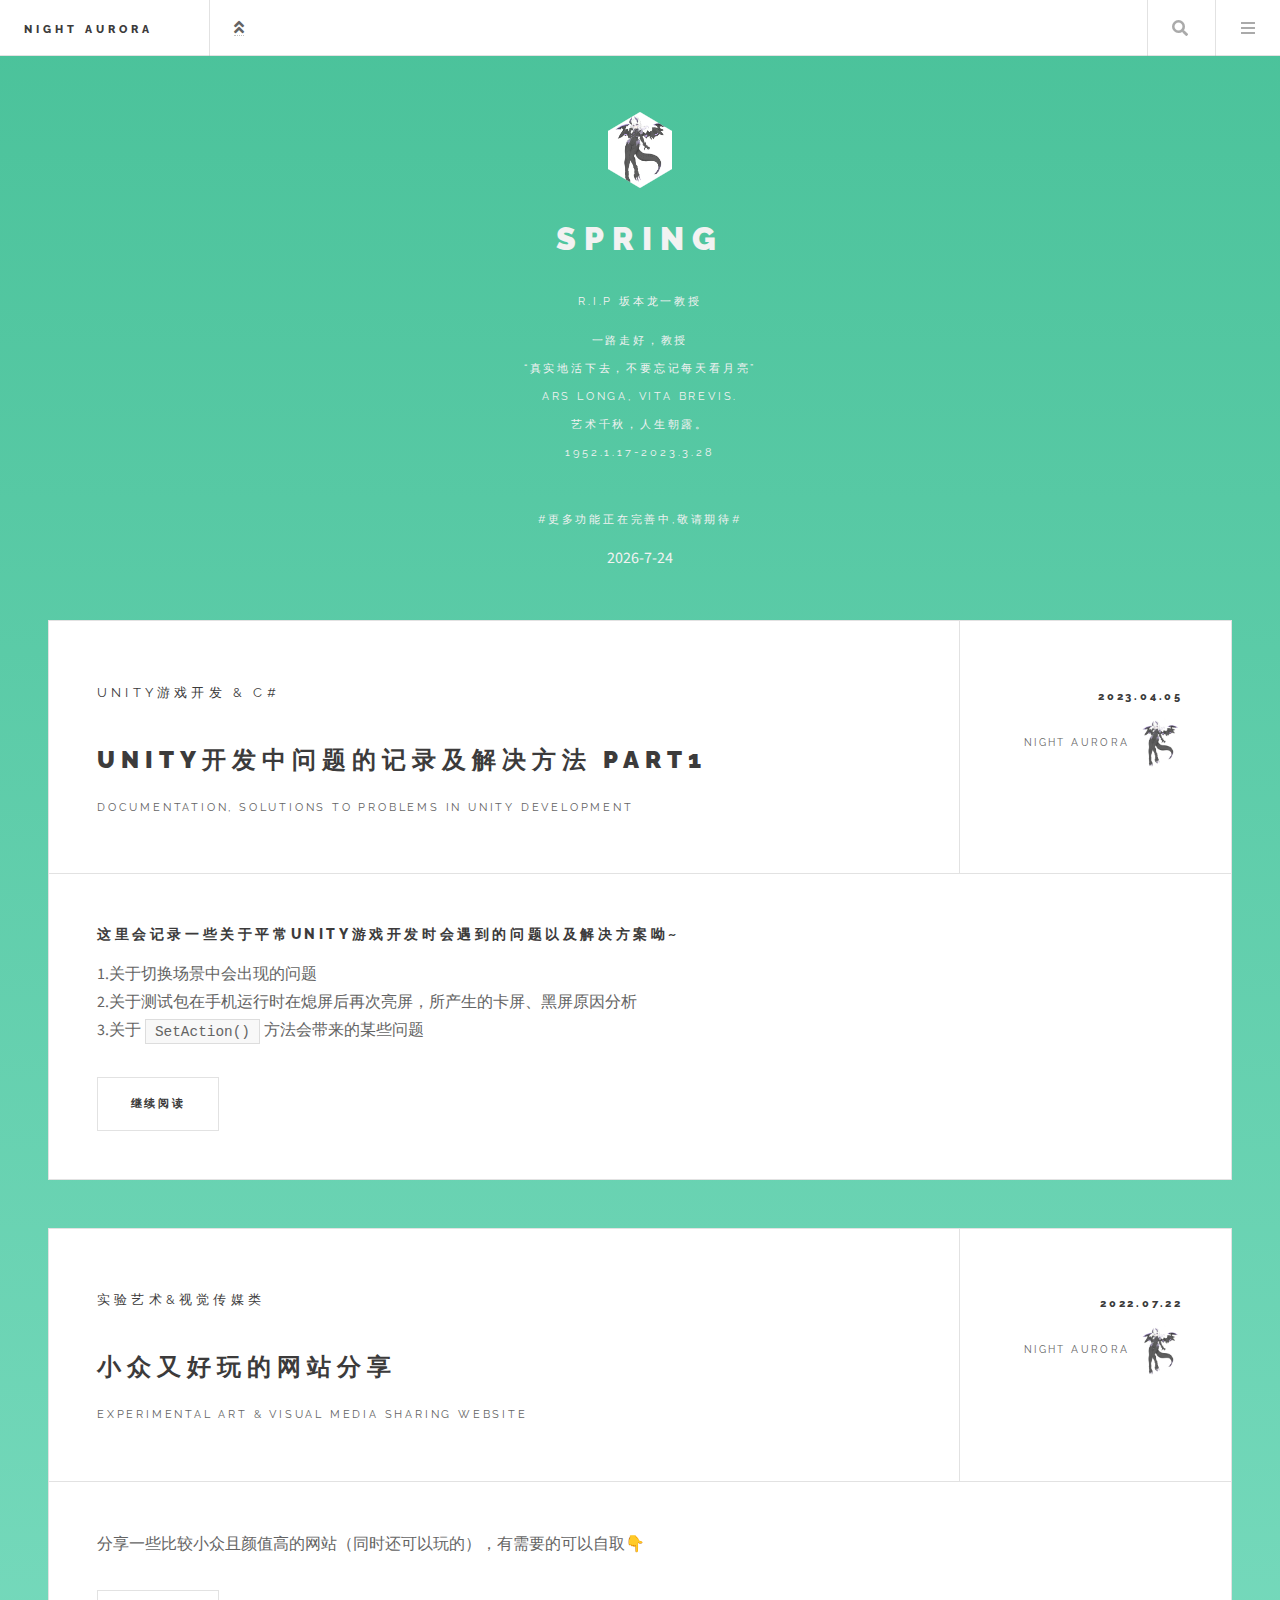
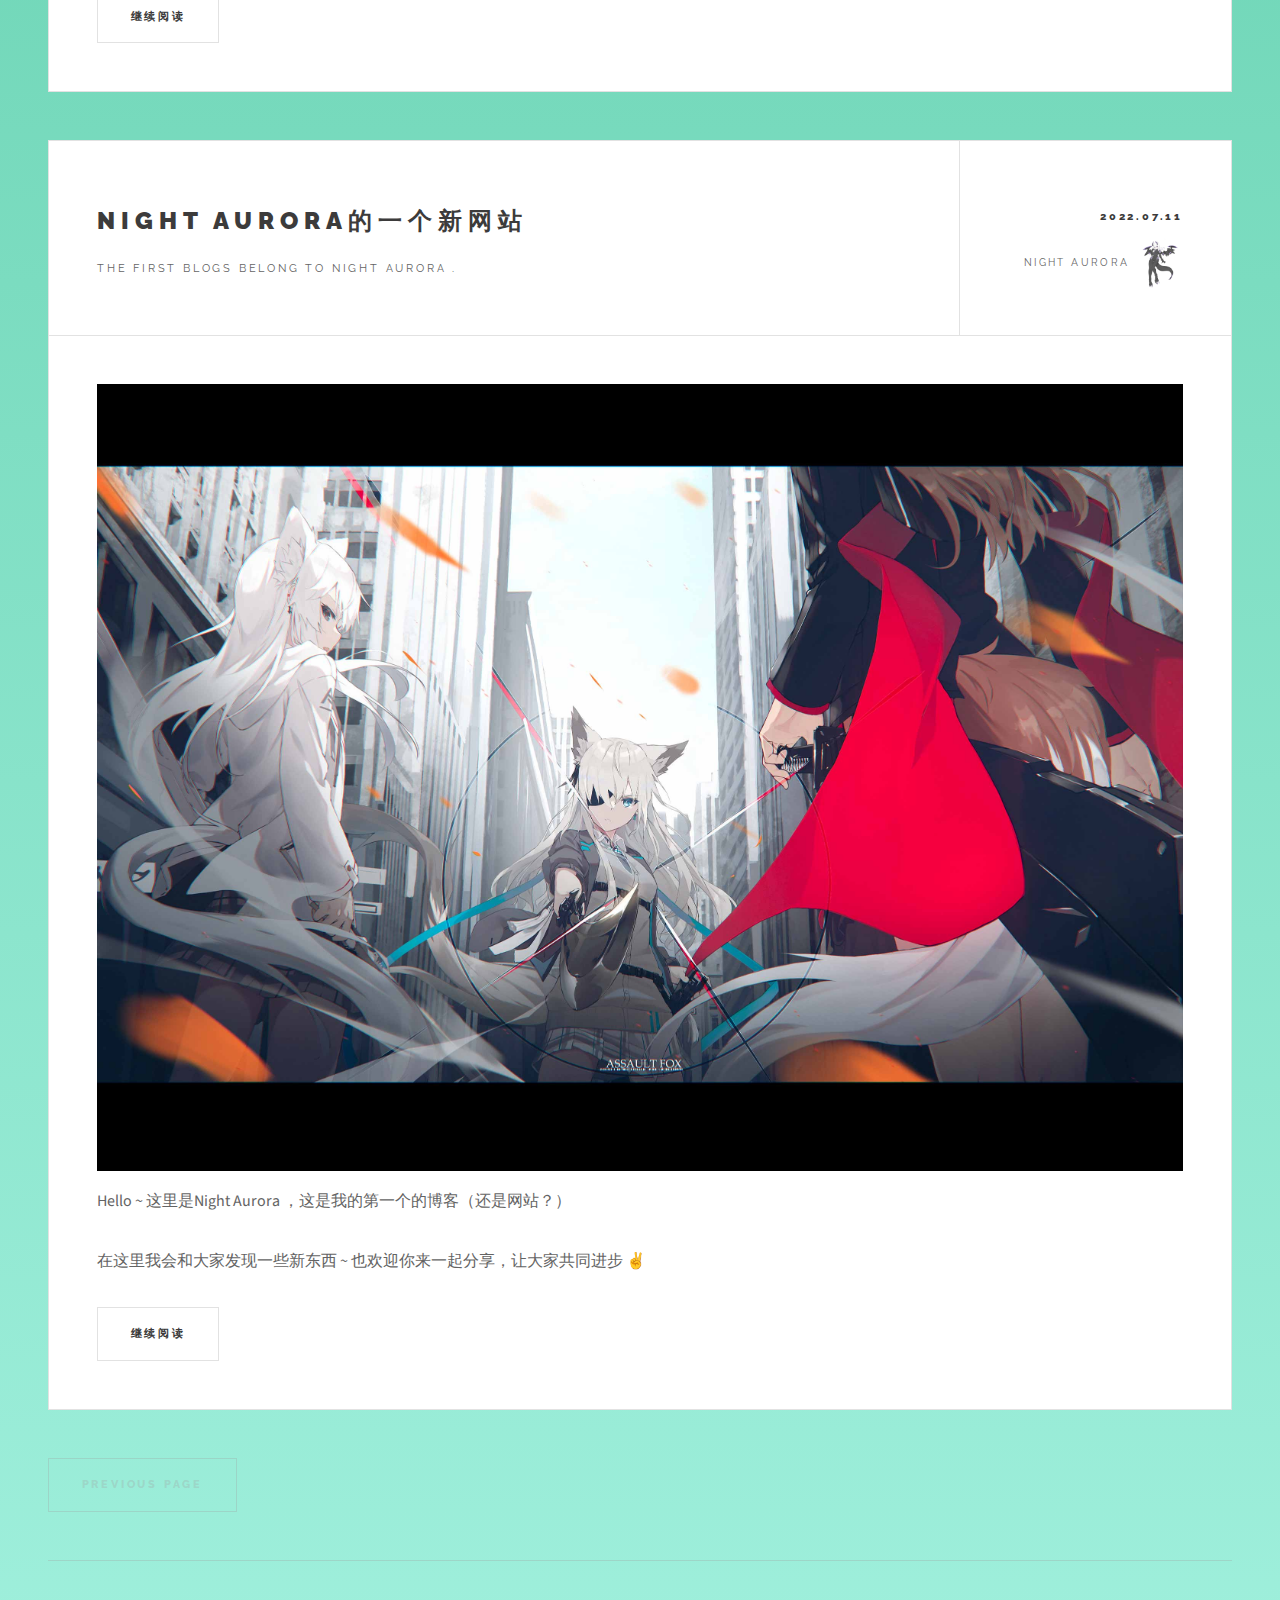
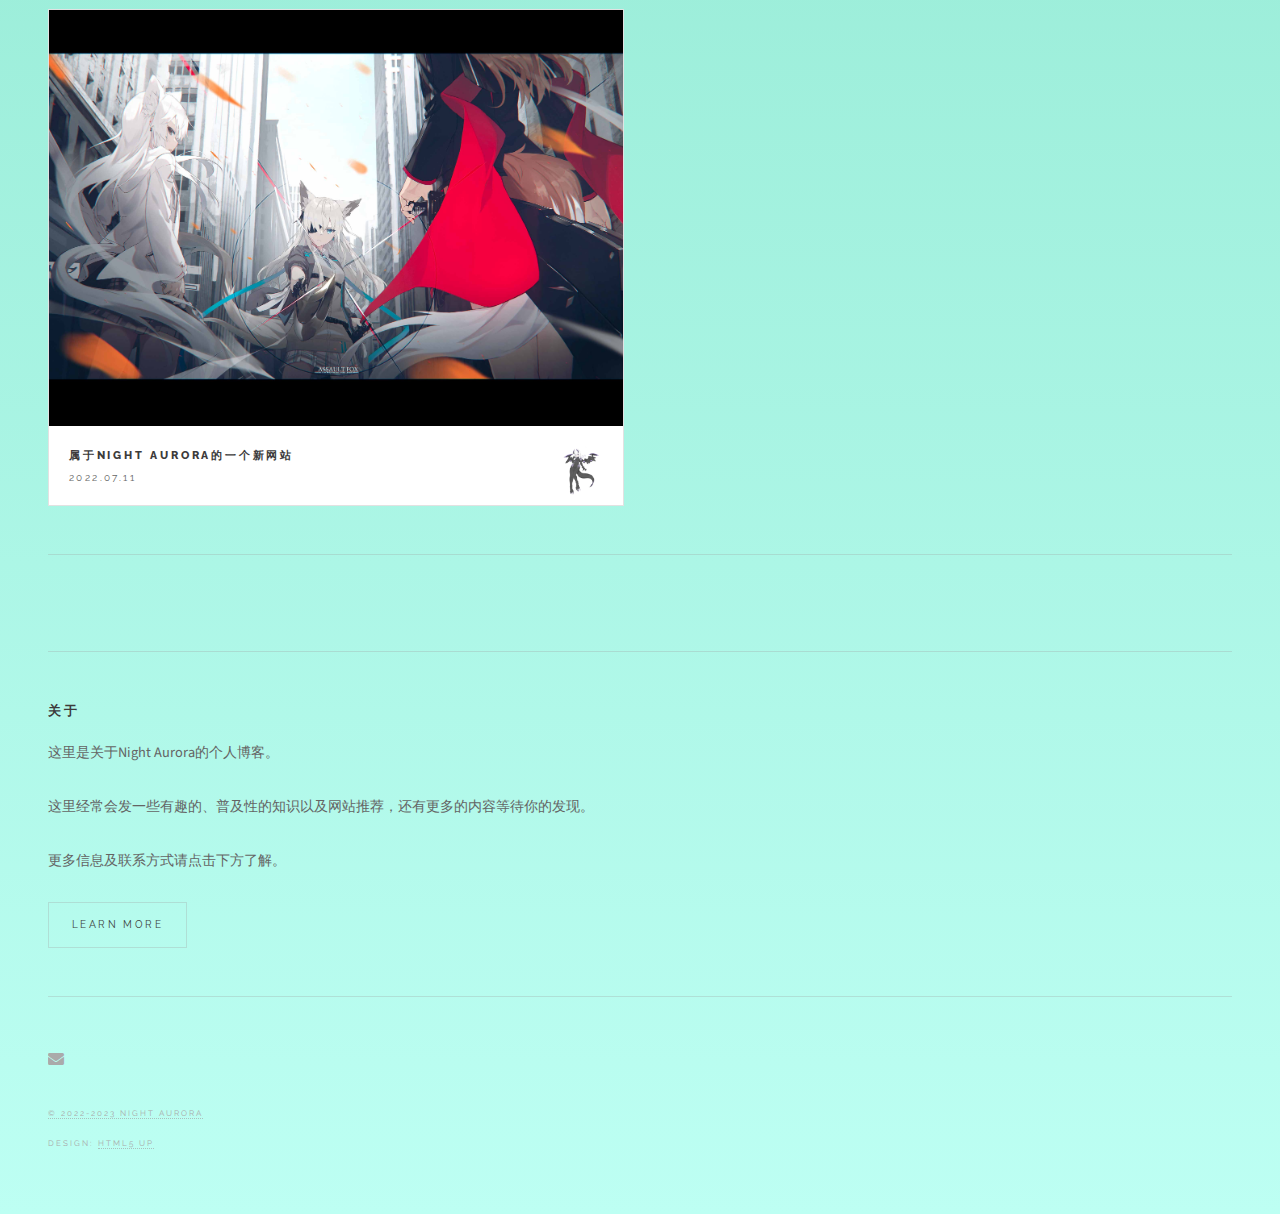
<file: index.html>
<!DOCTYPE HTML>
<html>
	<head>
		<title>Homepage -- Night Aurora</title>
		<meta charset="utf-8" />
		<meta lang="zh-CN"/>
		<meta name="viewport" content="width=device-width, initial-scale=1, user-scalable=no" />
		<link rel="stylesheet" href="assets/css/main.css" />
	</head>
	
	<!--Back To The Top-->
		<!--
		<button class="back-to-top hidden"><p class="fa fa-angle-double-up"></p></button>
		-->
	
	<body class="is-preload">
		
		
		<!-- Wrapper -->
			<div id="wrapper">

				<!-- Header -->
					<header id="header">
						<h1><a href="index.html">Night Aurora</a></h1>
						<h1>&nbsp;</h1>
	  <nav class="links">
		<a href="javascript:window.scrollTo( 0, 0 );" class="fa fa-angle-double-up"></a>
		<!--
	    <ul>
			<li><a href="#">Lorem</a></li>
			<li><a href="#">Ipsum</a></li>
	    </ul>
		-->
	  </nav>
						<nav class="main">
							<ul>
								<li class="search">
									<a class="fa-search" href="#search">Search</a>
									<form id="search" method="get" action="#">
										<input type="text" name="query" placeholder="Search" />
									</form>
								</li>
								<li class="menu">
									<a class="fa-bars" href="#menu">Menu</a>
								</li>
							</ul>
						</nav>
					</header>

				<!-- Menu -->
					<section id="menu">

						<!-- Search --><!--搜索框 右侧栏-->
							<!--
						    <section>
								<form class="search" method="get" action="#">
									<input type="text" name="query" placeholder="Search" />
								</form>
							</section>
							-->

						<!-- Links -->
							<section>
								<ul class="links">
									<li>
										<a href="index.html">
											<img src="images/0011.png" alt="" width="60" height="60" >
											<h3>Blogs 主站</h3>
											<p>#更多功能正在完善，敬请期待#</p>
										</a>
									</li>
									<li>
										<a href="f0.html">
											<h3>Night Aurora的一个新网站</h3>
											<p>THE FIRST blogs BELONG TO Night Aurora .</p>
										</a>
									</li>
									<li>
										<a href="clause.html">
											<p>使用本站前必读</p>
										</a>
										<a href="personal infor.html">
											<p>关于我</p>
										</a>
									</li>
									
									<!--
									<li>
										<a href="#">
											<h3>Etiam sed consequat</h3>
											<p>Porta lectus amet ultricies</p>
										</a>
									</li>
									-->
									<!--模板样式，右侧框-->
									
								</ul>
							</section>

						<!-- Actions -->
						<!--	
							<section>
								<ul class="actions stacked">
									<li><a href="#" class="button large fit">Log In</a></li>
								</ul>
							</section>	
						-->	

					</section>

				<!-- Main -->
			  <div id="main">

				  		<article class="post">
					  <header>
						  <div class="title">
							  <h2><p><sub>Unity游戏开发 & C#</sub></p><a href="f1.html">unity开发中问题的记录及解决方法 Part1</a></h2>
							  <p>Documentation, solutions to problems in unity development</p>
						  </div>
						  <div class="meta">
							  <time class="published" datetime="2023-04-05">2023.04.05</time>
							  <a href="personal infor.html" class="author"><span class="">&nbsp;Night Aurora&nbsp;</span><img src="images/01405040.jpg" alt="" /></a>
						  </div>
					  </header>
					  <h3>这里会记录一些关于平常unity游戏开发时会遇到的问题以及解决方案呦~</h3>
					  <p>
						  1.关于切换场景中会出现的问题<br>
						  2.关于测试包在手机运行时在熄屏后再次亮屏，所产生的卡屏、黑屏原因分析<br>
						  3.关于<code>SetAction()</code>方法会带来的某些问题
					  </p>
					  <footer>
						  <ul class="actions">
							  <li><a href="f2.html" class="button large" >继续阅读</a></li>
						  </ul>
					  </footer>
				  </article>


				  		<article class="post">
							<header>
								<div class="title">
									<h2><p><sub>实验艺术&视觉传媒类</sub></p><a href="f1.html">小众又好玩的网站分享</a></h2>
									<p>Experimental art & visual media sharing website</p>
								</div>
								<div class="meta">
									<time class="published" datetime="2022-07-22">2022.07.22</time>
									<a href="personal infor.html" class="author"><span class="">&nbsp;Night Aurora&nbsp;</span><img src="images/01405040.jpg" alt="" /></a>
								</div>
							</header>
							<p>分享一些比较小众且颜值高的网站（同时还可以玩的），有需要的可以自取👇</p>
							<footer>
								<ul class="actions">
									<li><a href="f1.html" class="button large" >继续阅读</a> </li>
								</ul>
							</footer>
				  		</article>
				  
						<!-- First Post -->
						<article class="post">
						  <header>
							<div class="title">
								<h2><a href="f0.html">Night Aurora的一个新网站</a></h2>
								<p>The first blogs belong to Night Aurora . </p>
							</div>
							<div class="meta">
								<time class="published" datetime="2022-07-11">2022.07.11</time>
								<a href="personal infor.html" class="author"><span class="">&nbsp;Night Aurora&nbsp;</span><img src="images/01405040.jpg" alt="" /></a>
																	 <!--这个上面 ↑ 原来是有填name，现在是没有样式的-->
							</div>
						  </header>
							<a href="f0.html" class="image featured"><img src="images/09.jpg" alt="" /></a>
							<p>Hello ~ 这里是Night Aurora ，这是我的第一个的博客（还是网站？）</p>
							<p>在这里我会和大家发现一些新东西 ~ 也欢迎你来一起分享，让大家共同进步 ✌</p>
						  <footer>
							<ul class="actions">
								<li><a href="f0.html" class="button large"><strong>继续阅读</strong></a></li>
							</ul>
						  </footer>
						</article>

						<!-- Pagination -->
						<ul class="actions pagination">
							<li><a href="" class="disabled button large previous">Previous Page</a></li>
							<!--<li><a href="#" class="button large next">Next Page</a></li> -->
						</ul>

			  </div>

				<!-- Sidebar -->
					<section id="sidebar">

						<!-- Intro -->
							<section id="intro">
								<a class="logo"><img src="images/01405040.jpg" alt="" /></a>
								<header>
									<font color="#f2f2f2">
										<h2><font color="#f2f2f2">spring</font></h2>
										
										<p>R.I.P 坂本龙一教授</p><!--一个分享有趣的东西的地方(啥都分享)-->
										<p>一路走好，教授<br>
											“真实地活下去，不要忘记每天看月亮”<br>
											Ars longa, vita brevis.<br>
											艺术千秋，人生朝露。<br>
											1952.1.17-2023.3.28
										</p>
										<br>
										<p>#更多功能正在完善中,敬请期待#</p>
										<p><div id="current_date"/></p>
										<script>
                                        date = new Date();
                                        year = date.getFullYear();
                                        month = date.getMonth() + 1;
                                        day = date.getDate();
                                        document.getElementById("current_date").innerHTML = year + "-" + month + "-" + day;
                                        </script>
										
									</font>
								</header>
							</section>

						<!-- Mini Posts -->
							<section>
								<div class="mini-posts">

									<!-- Mini Post -->
										<article class="mini-post">
											<header>
												<h3><a href="f0.html">属于NIGHT AURORA的一个新网站</a></h3>
												<time class="published" datetime="2022-07-11">2022.07.11</time>
												<a href="personal infor.html" class="author"><img src="images/01405040.jpg" alt="" /></a>
											</header>
											<a href="f0.html" class="image"><img src="images/09.jpg" alt="" /></a>
										</article>

									<!-- Mini Post -->
									<!--	<article class="mini-post">
											<header>
												<h3><a href="f0.html">Rutrum neque accumsan</a></h3>
												<time class="published" datetime="2015-10-19">October 19, 2015</time>
												<a href="#" class="author"><img src="images/avatar.jpg" alt="" /></a>
											</header>
											<a href="f0.html" class="image"><img src="images/pic05.jpg" alt="" /></a>
										</article>
										-->
									<!-- Mini Post -->
									<!--	<article class="mini-post">
											<header>
												<h3><a href="f0.html">Odio congue mattis</a></h3>
												<time class="published" datetime="2015-10-18">October 18, 2015</time>
												<a href="#" class="author"><img src="images/avatar.jpg" alt="" /></a>
											</header>
											<a href="f0.html" class="image"><img src="images/pic06.jpg" alt="" /></a>
										</article>
										-->
									<!-- Mini Post -->
									<!--	<article class="mini-post">
											<header>
												<h3><a href="f0.html">Enim nisl veroeros</a></h3>
												<time class="published" datetime="2015-10-17">October 17, 2015</time>
												<a href="#" class="author"><img src="images/avatar.jpg" alt="" /></a>
											</header>
											<a href="f0.html" class="image"><img src="images/pic07.jpg" alt="" /></a>
										</article>
										-->
								</div>
					  </section>

						<!-- Posts List -->
							<section>	
								
								<ul class="posts">
									<!--
									<li>
										<article>
											<header>
												<h3><a href="f0.html">属于NIGHT AURORA的一个新网站</a></h3>
												<time class="published" datetime="2015-10-20">2022.07.11</time>
											</header>
											<a href="f0.html" class="image"><img src="images/09.jpg" alt="" /></a>
										</article>
									</li>
									-->
									
								</ul>
							</section>

						<!-- About -->
							<section class="blurb">
								<h2>关于</h2>
								<p>这里是关于Night Aurora的个人博客。</p>
								<p>这里经常会发一些有趣的、普及性的知识以及网站推荐，还有更多的内容等待你的发现。</p>
								<p>更多信息及联系方式请点击下方了解。</p>
								<ul class="actions">
									<li><a href="personal infor.html" class="button previous">Learn More</a></li>
								</ul>
							</section>

						<!-- Footer -->
							<section id="footer">
								<ul class="icons">
									<!--
									<li><a href="" >Bilibili</a></li>
									<li><a href="">TapTap</a></li>
									-->
									<!--<li><a href="#" class="icon brands fa-facebook-f"><span class="label">Facebook</span></a></li>
									    <li><a href="#" class="icon brands fa-instagram"><span class="label">Instagram</span></a></li> -->
									<!-- <li><a href="#" class="icon solid fa-rss"><span class="label">RSS</span></a></li> -->
									<li><a href="mailto:ysz051009@outlook.com" class="icon solid fa-envelope"><span class="label">Email</span></a></li>
							  </ul>
								
								<p class="copyright"><a href="clause.html">&copy;  2022-2023 NIGHT AURORA </a></p>
								<p class="copyright">Design: <a href="http://html5up.net">HTML5 UP</a></p>
								<!-- <p class="copyright">Images: <a href="http://unsplash.com">Unsplash</a>.</p> -->
								<!--<font color="#dedede"></font>-->
								
							</section>

					</section>

			</div>

		<!-- Scripts -->
			<script src="assets/js/jquery.min.js"></script>
			<script src="assets/js/browser.min.js"></script>
			<script src="assets/js/breakpoints.min.js"></script>
			<script src="assets/js/util.js"></script>
			<script src="assets/js/main.js"></script>

	</body>
</html>
</file>
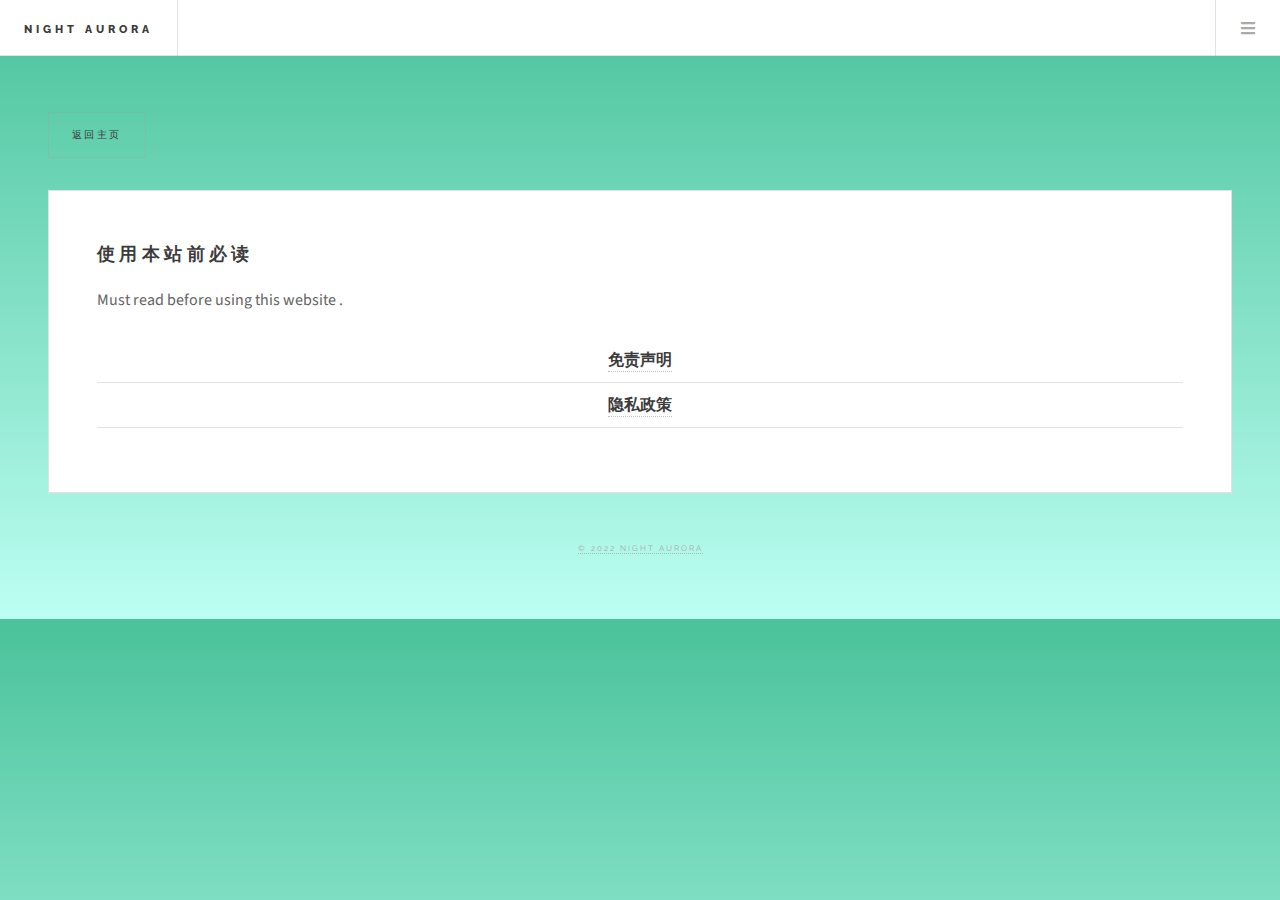
<file: clause.html>
<!DOCTYPE HTML>
<html>
	<head>
		<title>Website Clause</title>
		<meta charset="utf-8" />
		<meta name="viewport" content="width=device-width, initial-scale=1, user-scalable=no" />
		<link rel="stylesheet" href="assets/css/main.css" />
	</head>
	<body class="single is-preload">

		<!-- Wrapper -->
	<div id="wrapper">

				<!-- Header -->
					<header id="header">
						<h1><a href="index.html">Night Aurora</a></h1>
						<nav class="links">
						</nav>
						<nav class="main">
							<ul>
								<!--
								<li class="search">
									<a class="fa-search" href="#search">Search</a>
									<form id="search" method="get" action="#">
										<input type="text" name="query" placeholder="Search" />
									</form>
								</li>
								--><!--搜索内容-->

								<li class="menu">
									<a class="fa-bars" href="#menu">Menu</a>
								</li>
							</ul>
						</nav>
					</header>

				<!-- Menu -->
					<section id="menu">

						<!-- Search -->
							<!--
						    <section>
								<form class="search" method="get" action="#">
									<input type="text" name="query" placeholder="Search" />
								</form>
							</section>
							-->

						<!-- Links -->
							<section>
								<ul class="links">
									<li>
										<a href="index.html">
											<img src="images/0011.png" alt="" width="60" height="60" >
											<h3>Blogs 主站</h3>
											<p>#更多功能正在完善，敬请期待#</p>
										</a>
									</li>
									<li>
										<a href="f0.html">
											<h3>NIGHT AURORA的一个新网站</h3>
											<p>THE FIRST BLOGS BELONG TO NIGHT AURORA .</p>
										</a>
									</li>
									<li>
										<a href="clause.html">
											<p>使用本站前必读</p>
										</a>
										<a href="personal infor.html">
											<p>关于我</p>
										</a>
									</li>
									
									<!--
									<li>
										<a href="#">
											<h3>Etiam sed consequat</h3>
											<p>Porta lectus amet ultricies</p>
										</a>
									</li>
									-->
									<!--模板样式，右侧框-->
									
								</ul>
							</section>

						<!-- Actions -->
							<!--
                                                        <section>
								<ul class="actions stacked">
									<li><a href="#" class="button large fit">Log In</a></li>
								</ul>
							</section>
                                                        -->
					</section>
					<ul class="actions">
						<li><a href="index.html" class="button">返回主页</a></li>
					</ul>

				<!-- Main -->
					<div id="main">

						<!-- Post -->
							<article class="post">
							  <div class="title">
								<h2>使用本站前必读</h2>
								  <p>Must read before using this website .</p>
							  </div>
							  <ul class="alt">
								  <li align="center"><strong><a href="disclaimer.html">免责声明</a></strong></li>
								  <li align="center"><strong><a href="privacy policy.html">隐私政策</a></strong></li>
								  <li></li>
							  </ul>
							</article>

					</div>

				<!-- Footer -->
					<section id="footer">
						<ul class="icons">
							<!--
							<li><a href="https://space.bilibili.com/393774931?spm_id_from=333.1007.0.0" >Bilibili<span class="label">Bilibili</span></a></li>
							<li><a href="https://www.taptap.com/user/82128546" >TapTap<span class="label">Taptap</span></a></li>
							-->
							<!--
							<li><a href="#" class="icon brands fa-twitter"><span class="label">Twitter</span></a></li>
							<li><a href="#" class="icon brands fa-facebook-f"><span class="label">Facebook</span></a></li>
							<li><a href="#" class="icon brands fa-instagram"><span class="label">Instagram</span></a></li>
							<li><a href="#" class="icon solid fa-rss"><span class="label">RSS</span></a></li>
							<li><a href="#" class="icon solid fa-envelope"><span class="label">Email</span></a></li>
							-->
						</ul>
						<p class="copyright"><a href="clause.html">&copy;  2022 NIGHT AURORA </a></p>
						<!-- <p class="copyright">Images: <a href="http://unsplash.com">Unsplash</a>.</p> -->
					</section>

			</div>

		<!-- Scripts -->
			<script src="assets/js/jquery.min.js"></script>
			<script src="assets/js/browser.min.js"></script>
			<script src="assets/js/breakpoints.min.js"></script>
			<script src="assets/js/util.js"></script>
			<script src="assets/js/main.js"></script>

	</body>
</html>
</file>
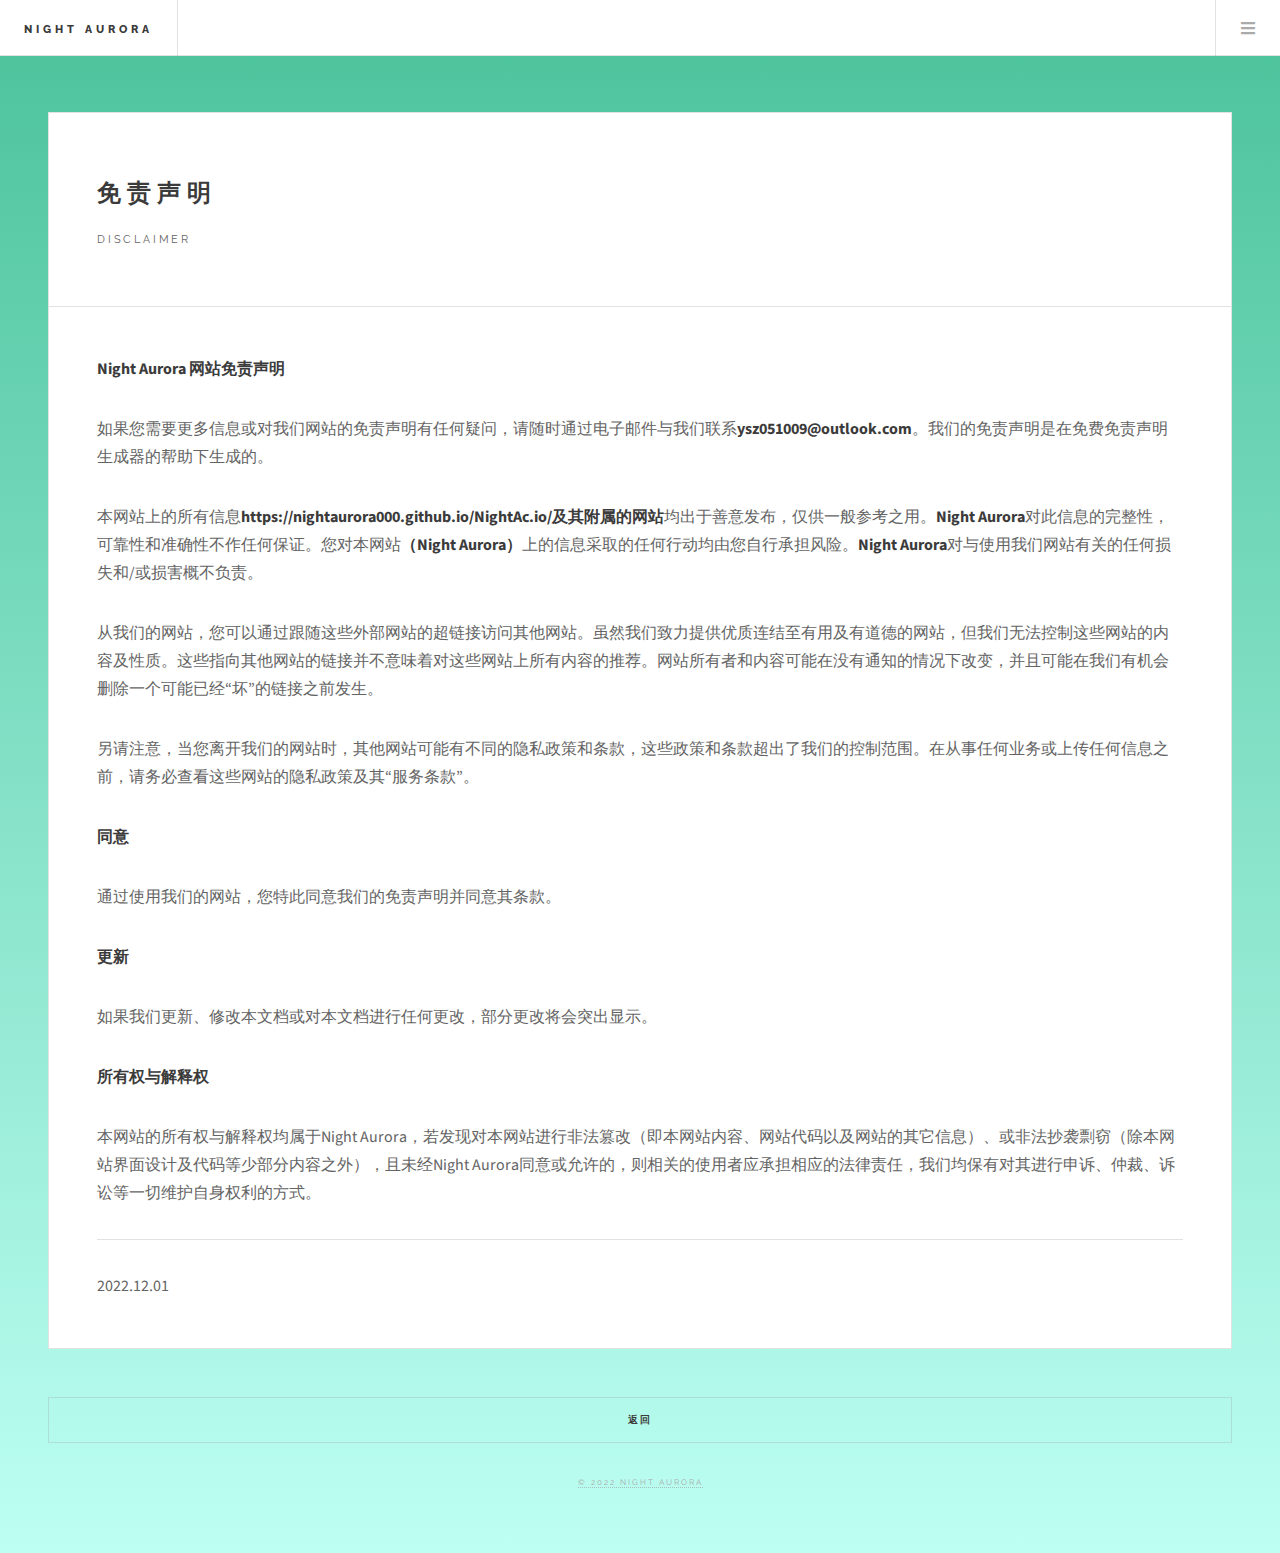
<file: disclaimer.html>
<!DOCTYPE HTML>
<html>
	<head>
		<title>Website Disclaimer</title>
		<meta charset="utf-8" />
		<meta name="viewport" content="width=device-width, initial-scale=1, user-scalable=no" />
		<link rel="stylesheet" href="assets/css/main.css" />
	</head>
	<body class="single is-preload">

		<!-- Wrapper -->
			<div id="wrapper">

				<!-- Header -->
					<header id="header">
						<h1><a href="index.html">Night Aurora</a></h1>
						<nav class="links">
						</nav>
						<nav class="main">
							<ul>
								<!--
								<li class="search">
									<a class="fa-search" href="#search">Search</a>
									<form id="search" method="get" action="#">
										<input type="text" name="query" placeholder="Search" />
									</form>
								</li>
								--><!--搜索内容-->

								<li class="menu">
									<a class="fa-bars" href="#menu">Menu</a>
								</li>
							</ul>
						</nav>
					</header>

				<!-- Menu -->
					<section id="menu">

						<!-- Search -->
							<!--
						    <section>
								<form class="search" method="get" action="#">
									<input type="text" name="query" placeholder="Search" />
								</form>
							</section>
							-->

						<!-- Links -->
							<section>
								<ul class="links">
									<li>
										<a href="index.html">
											<img src="images/0011.png" alt="" width="60" height="60" >
											<h3>Blogs 主站</h3>
											<p>#更多功能正在完善，敬请期待#</p>
										</a>
									</li>
									<li>
										<a href="f0.html">
											<h3>NIGHT AURORA的一个新网站</h3>
											<p>THE FIRST BLOGS BELONG TO NIGHT AURORA .</p>
										</a>
									</li>
									<li>
										<a href="clause.html">
											<p>使用本站前必读</p>
										</a>
										<a href="personal infor.html">
											<p>关于我</p>
										</a>
									</li>
									
									<!--
									<li>
										<a href="#">
											<h3>Etiam sed consequat</h3>
											<p>Porta lectus amet ultricies</p>
										</a>
									</li>
									-->
									<!--模板样式，右侧框-->
									
								</ul>
							</section>

						<!-- Actions -->
							<!--
                                                        <section>
								<ul class="actions stacked">
									<li><a href="#" class="button large fit">Log In</a></li>
								</ul>
							</section>
                                                        -->
					</section>

				<!-- Main -->
					<div id="main">

						<!-- Post -->
							<article class="post">
								<header>
									<div class="title">
										<h2>免责声明</h2>
										<p>disclaimer</p>
								</header>
								<p><strong>Night Aurora 网站免责声明</strong></p>
									<p>如果您需要更多信息或对我们网站的免责声明有任何疑问，请随时通过电子邮件与我们联系<strong>ysz051009@outlook.com</strong>。我们的免责声明是在免费免责声明生成器的帮助下生成的。</p>
									<p>本网站上的所有信息<strong>https://nightaurora000.github.io/NightAc.io/及其附属的网站</strong>均出于善意发布，仅供一般参考之用。<strong>Night Aurora</strong>对此信息的完整性，可靠性和准确性不作任何保证。您对本网站<strong>（Night Aurora）</strong>上的信息采取的任何行动均由您自行承担风险。<strong>Night Aurora</strong>对与使用我们网站有关的任何损失和/或损害概不负责。</p>
									<p>从我们的网站，您可以通过跟随这些外部网站的超链接访问其他网站。虽然我们致力提供优质连结至有用及有道德的网站，但我们无法控制这些网站的内容及性质。这些指向其他网站的链接并不意味着对这些网站上所有内容的推荐。网站所有者和内容可能在没有通知的情况下改变，并且可能在我们有机会删除一个可能已经“坏”的链接之前发生。</p>
									<p>另请注意，当您离开我们的网站时，其他网站可能有不同的隐私政策和条款，这些政策和条款超出了我们的控制范围。在从事任何业务或上传任何信息之前，请务必查看这些网站的隐私政策及其“服务条款”。</p>
									<p><strong>同意</strong></p>
									<p>通过使用我们的网站，您特此同意我们的免责声明并同意其条款。</p>
									<p><strong>更新</strong>
									<p>如果我们更新、修改本文档或对本文档进行任何更改，部分更改将会突出显示。</p>
									<p><strong>所有权与解释权</strong></p>
									<p>本网站的所有权与解释权均属于Night Aurora，若发现对本网站进行非法篡改（即本网站内容、网站代码以及网站的其它信息）、或非法抄袭剽窃（除本网站界面设计及代码等少部分内容之外），且未经Night Aurora同意或允许的，则相关的使用者应承担相应的法律责任，我们均保有对其进行申诉、仲裁、诉讼等一切维护自身权利的方式。</p>
									<hr>
									<time class="published" datetime="2022-07-17">2022.12.01</time>
									<p></p>
							</article>

					</div>
					<div class="col-6 col-12-medium">
						<ul class="actions stacked">
									<li><a href="clause.html" class="button fit">返回</a></li>
						</ul>
					</div>	

				<!-- Footer -->
					<section id="footer">
						<ul class="icons">
							<!--
							<li><a href="https://space.bilibili.com/393774931?spm_id_from=333.1007.0.0" >Bilibili<span class="label">Bilibili</span></a></li>
							<li><a href="https://www.taptap.com/user/82128546" >TapTap<span class="label">Taptap</span></a></li>
							-->
							<!--
							<li><a href="#" class="icon brands fa-twitter"><span class="label">Twitter</span></a></li>
							<li><a href="#" class="icon brands fa-facebook-f"><span class="label">Facebook</span></a></li>
							<li><a href="#" class="icon brands fa-instagram"><span class="label">Instagram</span></a></li>
							<li><a href="#" class="icon solid fa-rss"><span class="label">RSS</span></a></li>
							<li><a href="#" class="icon solid fa-envelope"><span class="label">Email</span></a></li>
							-->
						</ul>
						<p class="copyright"><a href="clause.html">&copy;  2022 NIGHT AURORA </a></p>
						<!-- <p class="copyright">Images: <a href="http://unsplash.com">Unsplash</a>.</p> -->
					</section>

			</div>

		<!-- Scripts -->
			<script src="assets/js/jquery.min.js"></script>
			<script src="assets/js/browser.min.js"></script>
			<script src="assets/js/breakpoints.min.js"></script>
			<script src="assets/js/util.js"></script>
			<script src="assets/js/main.js"></script>

	</body>
</html>
</file>
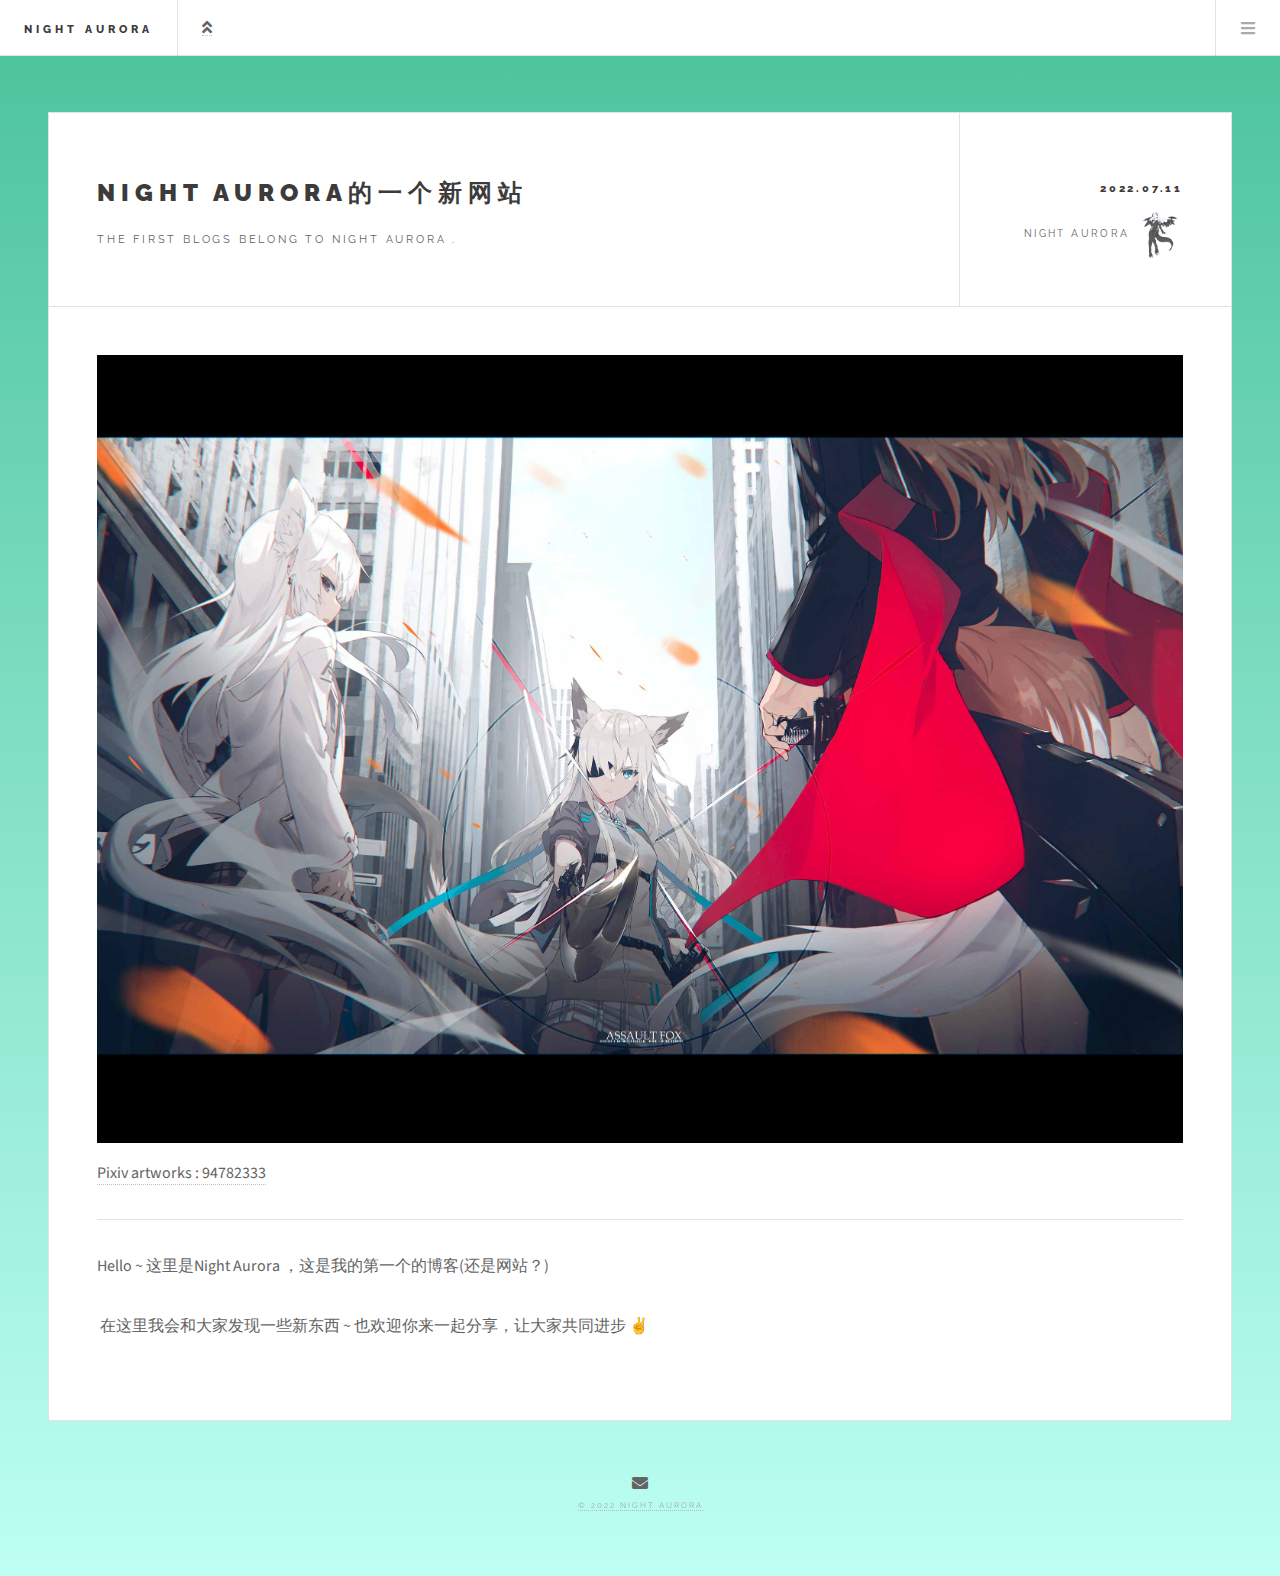
<file: f0.html>
<!DOCTYPE HTML>
<html>
	<head>
		<title>THE FIRST WEB/Blogs BELONG TO ME -- Night Aurora</title>
		<meta charset="utf-8" />
		<meta name="viewport" content="width=device-width, initial-scale=1, user-scalable=no" />
		<link rel="stylesheet" href="assets/css/main.css" />
	</head>
	<body class="single is-preload">

		<!-- Wrapper -->
			<div id="wrapper">

				<!-- Header -->
					<header id="header">
						<h1><a href="index.html">Night Aurora</a></h1>
						<nav class="links">
							<a href="javascript:window.scrollTo( 0, 0 );" class="fa fa-angle-double-up"></a>
							<!--
							<ul>
								<li><a href="#">Lorem</a></li>
								<li><a href="#">Ipsum</a></li>
							</ul>
							-->
						</nav>
						<nav class="main">
							<ul>
								<!--
								<li class="search">
									<a class="fa-search" href="#search">Search</a>
									<form id="search" method="get" action="#">
										<input type="text" name="query" placeholder="Search" />
									</form>
								</li>
								--><!--搜索内容-->

								<li class="menu">
									<a class="fa-bars" href="#menu">Menu</a>
								</li>
							</ul>
						</nav>
					</header>

				<!-- Menu -->
					<section id="menu">

						<!-- Search -->
							<!--
						    <section>
								<form class="search" method="get" action="#">
									<input type="text" name="query" placeholder="Search" />
								</form>
							</section>
							-->

						<!-- Links -->
							<section>
								<ul class="links">
									<li>
										<a href="index.html">
											<img src="images/0011.png" alt="" width="60" height="60" >
											<h3>Blogs 主站</h3>
											<p>#更多功能正在完善，敬请期待#</p>
										</a>
									</li>
									<li>
										<a href="f0.html">
											<h3>NIGHT AURORA的一个新网站</h3>
											<p>THE FIRST BLOGS BELONG TO NIGHT AURORA .</p>
										</a>
									</li>
									<li>
										<a href="clause.html">
											<p>使用本站前必读</p>
										</a>
										<a href="personal infor.html">
											<p>关于我</p>
										</a>
									</li>
									
									<!--
									<li>
										<a href="#">
											<h3>Etiam sed consequat</h3>
											<p>Porta lectus amet ultricies</p>
										</a>
									</li>
									-->
									<!--模板样式，右侧框-->
									
								</ul>
							</section>

						<!-- Actions -->
							<!--
                                                        <section>
								<ul class="actions stacked">
									<li><a href="#" class="button large fit">Log In</a></li>
								</ul>
							</section>
                                                        -->
					</section>

				<!-- Main -->
					<div id="main">

						<!-- Post -->
							<article class="post">
								<header>
									<div class="title">
										<h2><a href="#">NIGHT AURORA的一个新网站</a></h2>
										<p>THE FIRST BLOGS BELONG TO NIGHT AURORA .</p>
									</div>
									<div class="meta">
										<time class="published" datetime="2022-07-11">2022.07.11</time>
										<a href="personal infor.html" class="author"><span class="">&nbsp;Night Aurora&nbsp;</span><img src="images/01405040.jpg" alt="" /></a>
															                 <!--这个上面 ↑ 原来是有填name，现在是没有样式的-->
									</div>
								</header>
								<span class="image featured"><img src="images/09.jpg" alt="" /></span>
								<a href="https://www.pixiv.net/artworks/94782333" >Pixiv artworks : 94782333</a>
								<hr>
								<p>Hello ~ 这里是Night Aurora ，这是我的第一个的博客(还是网站？)&nbsp;</p>
								<p>&nbsp;在这里我会和大家发现一些新东西 ~ 也欢迎你来一起分享，让大家共同进步 ✌</p>
								<footer>
									<ul class="stats">
										<!-- <li><a href="#">General</a></li> -->
										<!--
										<li><a class="icon solid fa-heart">0</a></li> 
										<li><a class="icon solid fa-comment">0</a></li>
									    -->
										<!--上面两个是点赞&评论数-->
									</ul>
								</footer>
							</article>

					</div>

				<!-- Footer -->
					<section id="footer">
						<ul class="icons">
							<!--
							<li><a href="#" class="icon brands fa-twitter"><span class="label">Twitter</span></a></li>
							<li><a href="#" class="icon brands fa-facebook-f"><span class="label">Facebook</span></a></li>
							<li><a href="#" class="icon solid fa-envelope"><span class="label">Email</span></a></li>
							-->
						</ul>
						<a href="mailto:ysz051009@outlook.com" class="icon solid fa-envelope"><span class="label">Email</span></a>
						<p class="copyright"><a href="clause.html">&copy;  2022 NIGHT AURORA </a></p>
						<!-- <p class="copyright">Images: <a href="http://unsplash.com">Unsplash</a>.</p> -->
					</section>

			</div>

		<!-- Scripts -->
			<script src="assets/js/jquery.min.js"></script>
			<script src="assets/js/browser.min.js"></script>
			<script src="assets/js/breakpoints.min.js"></script>
			<script src="assets/js/util.js"></script>
			<script src="assets/js/main.js"></script>

	</body>
</html>
</file>
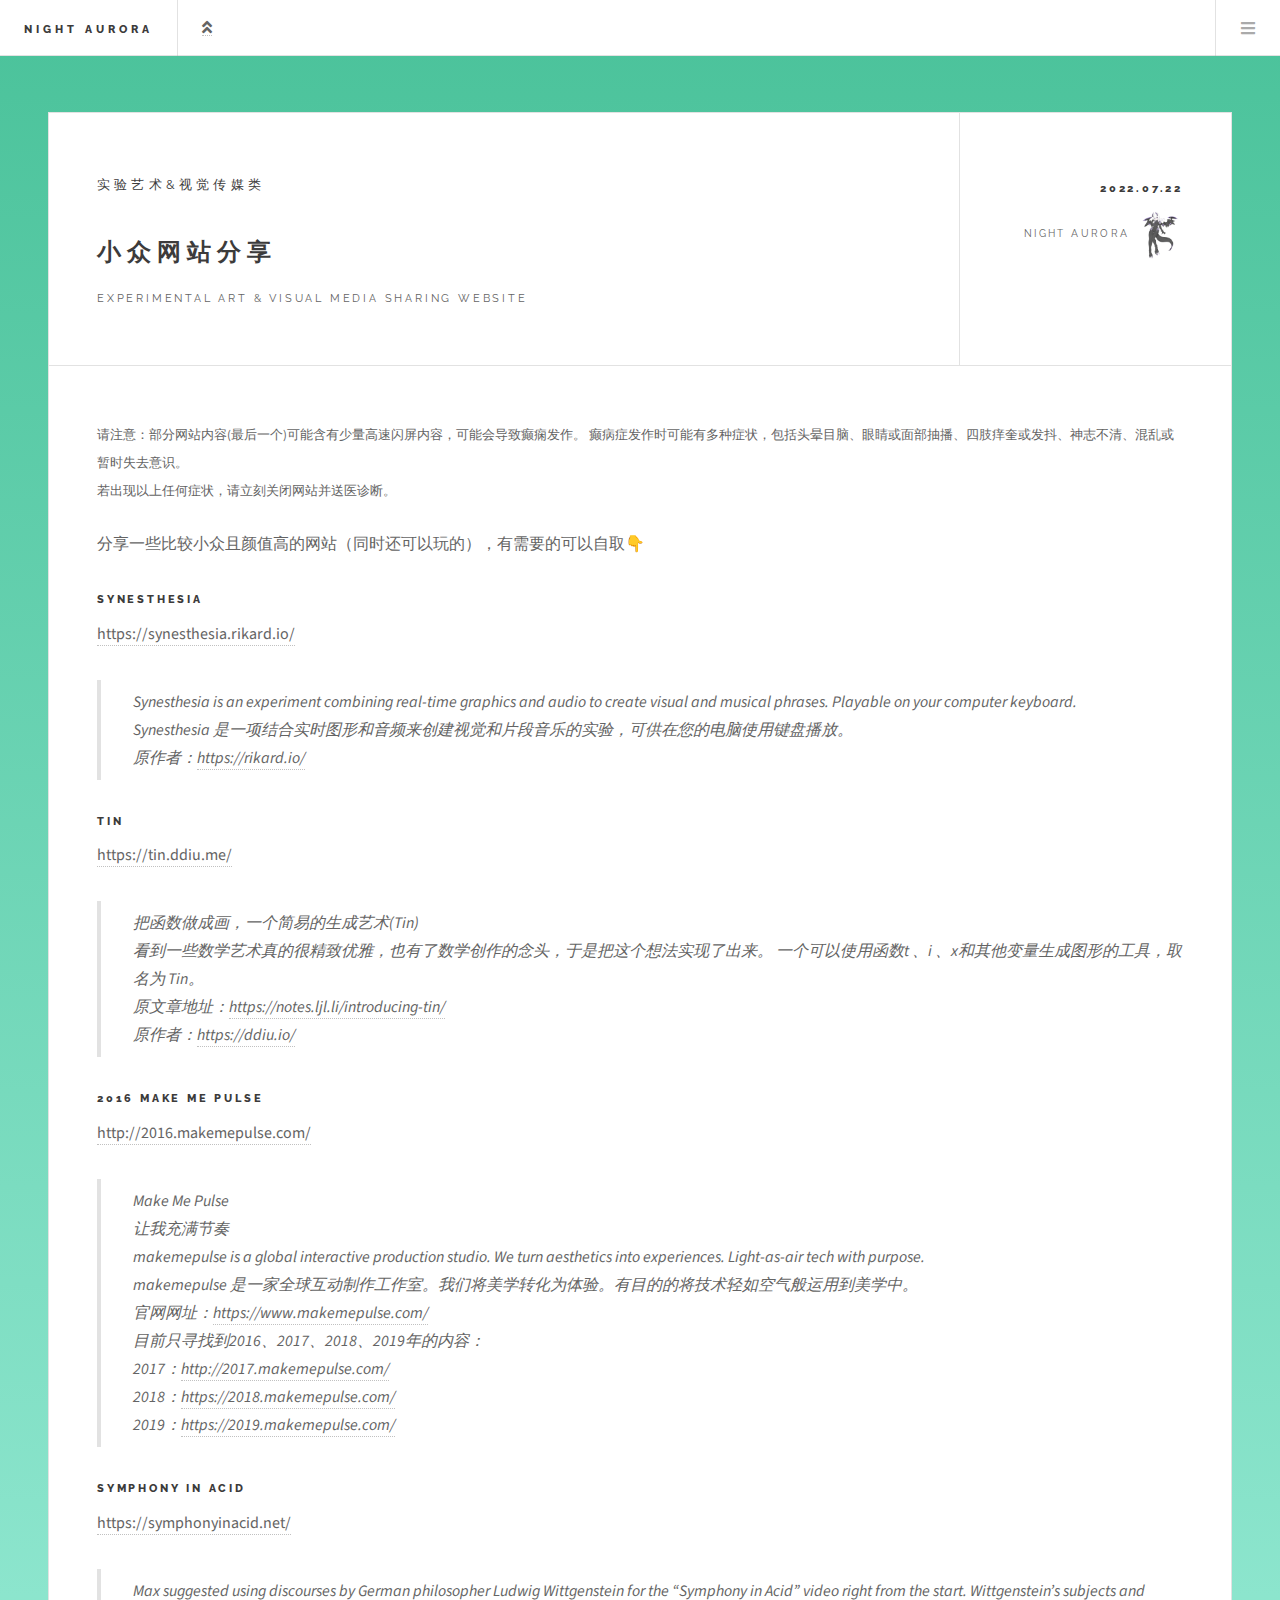
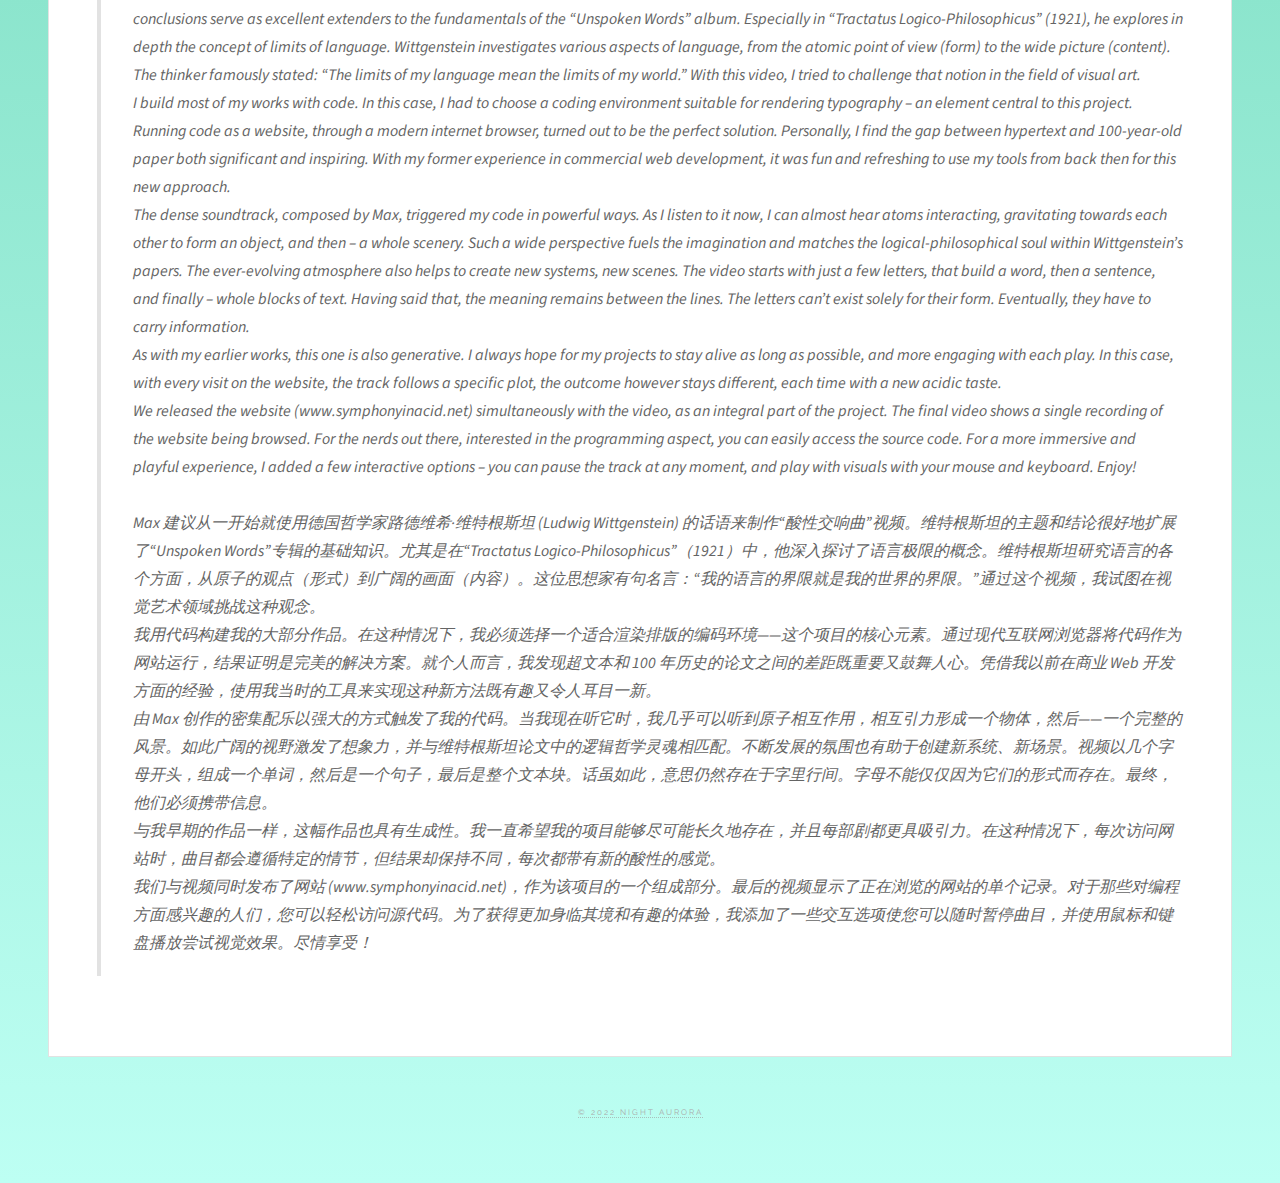
<file: f1.html>
<!DOCTYPE HTML>
<html>
	<head>
		<title>实验艺术&视觉传媒类网站分享</title>
		<meta charset="utf-8" />		
		<meta lang="zh-CN"/>
		<meta name="viewport" content="width=device-width, initial-scale=1, user-scalable=no" />
		<link rel="stylesheet" href="assets/css/main.css" />
	</head>
	<body class="single is-preload">

		<!-- Wrapper -->
			<div id="wrapper">

				<!-- Header -->
					<header id="header">
						<h1><a href="index.html">Night Aurora</a></h1>
						<nav class="links">
							<a href="javascript:window.scrollTo( 0, 0 );" class="fa fa-angle-double-up"></a>
							<!--
							<ul>
								<li><a href="#">Lorem</a></li>
								<li><a href="#">Ipsum</a></li>
							</ul>
							-->
						</nav>
						<nav class="main">
							<ul>
								<!--
								<li class="search">
									<a class="fa-search" href="#search">Search</a>
									<form id="search" method="get" action="#">
										<input type="text" name="query" placeholder="Search" />
									</form>
								</li>
								--><!--搜索内容-->

								<li class="menu">
									<a class="fa-bars" href="#menu">Menu</a>
								</li>
							</ul>
						</nav>
					</header>

				<!-- Menu -->
					<section id="menu">

						<!-- Search -->
							<!--
						    <section>
								<form class="search" method="get" action="#">
									<input type="text" name="query" placeholder="Search" />
								</form>
							</section>
							-->

						<!-- Links -->
							<section>
								<ul class="links">
									<li>
										<a href="index.html">
											<img src="images/0011.png" alt="" width="60" height="60" >
											<h3>Blogs 主站</h3>
											<p>#更多功能正在完善，敬请期待#</p>
										</a>
									</li>
									<li>
										<a href="f0.html">
											<h3>NIGHT AURORA的一个新网站</h3>
											<p>THE FIRST BLOGS BELONG TO NIGHT AURORA .</p>
										</a>
									</li>
									<li>
										<a href="clause.html">
											<p>使用本站前必读</p>
										</a>
										<a href="personal infor.html">
											<p>关于我</p>
										</a>
									</li>
									
								</ul>
							</section>

						<!-- Actions -->
							<!--
                                                        <section>
								<ul class="actions stacked">
									<li><a href="#" class="button large fit">Log In</a></li>
								</ul>
							</section>
                                                        -->
					</section>

				<!-- Main -->
					<div id="main">

						<!-- Post -->
							<article class="post">
								<header>
									<div class="title">
										<h2><p><sub>实验艺术&视觉传媒类</sub></p>小众网站分享</h2>
										<p>Experimental art & visual media sharing website</p>
									</div>
									<div class="meta">
										<time class="published" datetime="2022-07-22">2022.07.22</time>
										<a href="personal infor.html" class="author"><span class="">&nbsp;Night Aurora&nbsp;</span><img src="images/01405040.jpg" alt="" /></a>
									</div>
								</header>
								<p><sub>请注意：部分网站内容(最后一个)可能含有少量高速闪屏内容，可能会导致癫痫发作。 癫病症发作时可能有多种症状，包括头晕目脑、眼睛或面部抽播、四肢痒奎或发抖、神志不清、混乱或暂时失去意识。<br>若出现以上任何症状，请立刻关闭网站并送医诊断。</sub></p>
								<p>分享一些比较小众且颜值高的网站（同时还可以玩的），有需要的可以自取👇&nbsp;</p>
								<h4>Synesthesia</h4>
								<p><a href="https://synesthesia.rikard.io/">https://synesthesia.rikard.io/</a></p>
								<blockquote>Synesthesia is an experiment combining real-time graphics and audio to create visual and musical phrases. Playable on your computer keyboard.<br>Synesthesia 是一项结合实时图形和音频来创建视觉和片段音乐的实验，可供在您的电脑使用键盘播放。<br>原作者：<a href="https://rikard.io/">https://rikard.io/</a>
								</blockquote>
								
								<h4>Tin</h4>
								<p><a href="https://tin.ddiu.me/">https://tin.ddiu.me/</a></p>
								<blockquote>把函数做成画，一个简易的生成艺术(Tin)<br>看到一些数学艺术真的很精致优雅，也有了数学创作的念头，于是把这个想法实现了出来。
								一个可以使用函数t 、i 、x和其他变量生成图形的工具，取名为 Tin。<br>原文章地址：<a href="https://notes.ljl.li/introducing-tin/">https://notes.ljl.li/introducing-tin/</a><br>原作者：<a href="https://ddiu.io/">https://ddiu.io/</a></blockquote>
								
								<h4>2016 Make Me Pulse</h4>
								<p><a href="http://2016.makemepulse.com/">http://2016.makemepulse.com/</a></p>
								<blockquote>Make Me Pulse<br>让我充满节奏<br>makemepulse is a global interactive production studio. We turn aesthetics into experiences. Light-as-air tech with purpose.<br>makemepulse 是一家全球互动制作工作室。我们将美学转化为体验。有目的的将技术轻如空气般运用到美学中。<br>官网网址：<a href="https://www.makemepulse.com/">https://www.makemepulse.com/</a><br>目前只寻找到2016、2017、2018、2019年的内容：<br>2017：<a href="http://2017.makemepulse.com/">http://2017.makemepulse.com/</a><br>2018：<a href="https://2018.makemepulse.com/">https://2018.makemepulse.com/</a><br>2019：<a href="https://2019.makemepulse.com/">https://2019.makemepulse.com/</a></blockquote>
								
								<h4>Symphony in Acid</h4>
								<p><a href="https://symphonyinacid.net/">https://symphonyinacid.net/</a></p>
								<blockquote>Max suggested using discourses by German philosopher Ludwig Wittgenstein for the “Symphony in Acid” video right from the start. Wittgenstein’s subjects and conclusions serve as excellent extenders to the fundamentals of the “Unspoken Words” album. Especially in “Tractatus Logico-Philosophicus” (1921), he explores in depth the concept of limits of language. Wittgenstein investigates various aspects of language, from the atomic point of view (form) to the wide picture (content). The thinker famously stated: “The limits of my language mean the limits of my world.” With this video, I tried to challenge that notion in the field of visual art.<br>
								I build most of my works with code. In this case, I had to choose a coding environment suitable for rendering typography – an element central to this project. Running code as a website, through a modern internet browser, turned out to be the perfect solution. Personally, I find the gap between hypertext and 100-year-old paper both significant and inspiring. With my former experience in commercial web development, it was fun and refreshing to use my tools from back then for this new approach.<br>
								The dense soundtrack, composed by Max, triggered my code in powerful ways. As I listen to it now, I can almost hear atoms interacting, gravitating towards each other to form an object, and then – a whole scenery. Such a wide perspective fuels the imagination and matches the logical-philosophical soul within Wittgenstein’s papers. The ever-evolving atmosphere also helps to create new systems, new scenes. The video starts with just a few letters, that build a word, then a sentence, and finally – whole blocks of text. Having said that, the meaning remains between the lines. The letters can’t exist solely for their form. Eventually, they have to carry information.<br>
								As with my earlier works, this one is also generative. I always hope for my projects to stay alive as long as possible, and more engaging with each play. In this case, with every visit on the website, the track follows a specific plot, the outcome however stays different, each time with a new acidic taste.<br>
								We released the website (www.symphonyinacid.net) simultaneously with the video, as an integral part of the project. The final video shows a single recording of the website being browsed. For the nerds out there, interested in the programming aspect, you can easily access the source code. For a more immersive and playful experience, I added a few interactive options – you can pause the track at any moment, and play with visuals with your mouse and keyboard. Enjoy!<br>
								<br>
								Max 建议从一开始就使用德国哲学家路德维希·维特根斯坦 (Ludwig Wittgenstein) 的话语来制作“酸性交响曲”视频。维特根斯坦的主题和结论很好地扩展了“Unspoken Words”专辑的基础知识。尤其是在“Tractatus Logico-Philosophicus”（1921）中，他深入探讨了语言极限的概念。维特根斯坦研究语言的各个方面，从原子的观点（形式）到广阔的画面（内容）。这位思想家有句名言：“我的语言的界限就是我的世界的界限。”通过这个视频，我试图在视觉艺术领域挑战这种观念。<br>
								我用代码构建我的大部分作品。在这种情况下，我必须选择一个适合渲染排版的编码环境——这个项目的核心元素。通过现代互联网浏览器将代码作为网站运行，结果证明是完美的解决方案。就个人而言，我发现超文本和 100 年历史的论文之间的差距既重要又鼓舞人心。凭借我以前在商业 Web 开发方面的经验，使用我当时的工具来实现这种新方法既有趣又令人耳目一新。<br>
								由 Max 创作的密集配乐以强大的方式触发了我的代码。当我现在听它时，我几乎可以听到原子相互作用，相互引力形成一个物体，然后——一个完整的风景。如此广阔的视野激发了想象力，并与维特根斯坦论文中的逻辑哲学灵魂相匹配。不断发展的氛围也有助于创建新系统、新场景。视频以几个字母开头，组成一个单词，然后是一个句子，最后是整个文本块。话虽如此，意思仍然存在于字里行间。字母不能仅仅因为它们的形式而存在。最终，他们必须携带信息。<br>
								与我早期的作品一样，这幅作品也具有生成性。我一直希望我的项目能够尽可能长久地存在，并且每部剧都更具吸引力。在这种情况下，每次访问网站时，曲目都会遵循特定的情节，但结果却保持不同，每次都带有新的酸性的感觉。<br>
								我们与视频同时发布了网站 (www.symphonyinacid.net)，作为该项目的一个组成部分。最后的视频显示了正在浏览的网站的单个记录。对于那些对编程方面感兴趣的人们，您可以轻松访问源代码。为了获得更加身临其境和有趣的体验，我添加了一些交互选项使您可以随时暂停曲目，并使用鼠标和键盘播放尝试视觉效果。尽情享受！
								
								<h4></h4>
								</blockquote>
								
								<h4></h4>
								<footer>
									<ul class="stats">
										<!--
										<li><a class="icon solid fa-heart">0</a></li> 
										<li><a class="icon solid fa-comment">0</a></li>
									    -->
										<!--上面两个是点赞&评论数-->
									</ul>
								</footer>
							</article>

					</div>

				<!-- Footer -->
					<section id="footer">
						<ul class="icons">
							<!--
							<li><a href="#" class="icon brands fa-twitter"><span class="label">Twitter</span></a></li>
							<li><a href="#" class="icon brands fa-facebook-f"><span class="label">Facebook</span></a></li>
							-->
						</ul>
						<p class="copyright"><a href="clause.html">&copy;  2022 NIGHT AURORA </a></p>
						<!-- <p class="copyright">Images: <a href="http://unsplash.com">Unsplash</a>.</p> -->
					</section>

			</div>

		<!-- Scripts -->
			<script src="assets/js/jquery.min.js"></script>
			<script src="assets/js/browser.min.js"></script>
			<script src="assets/js/breakpoints.min.js"></script>
			<script src="assets/js/util.js"></script>
			<script src="assets/js/main.js"></script>

	</body>
</html>
</file>
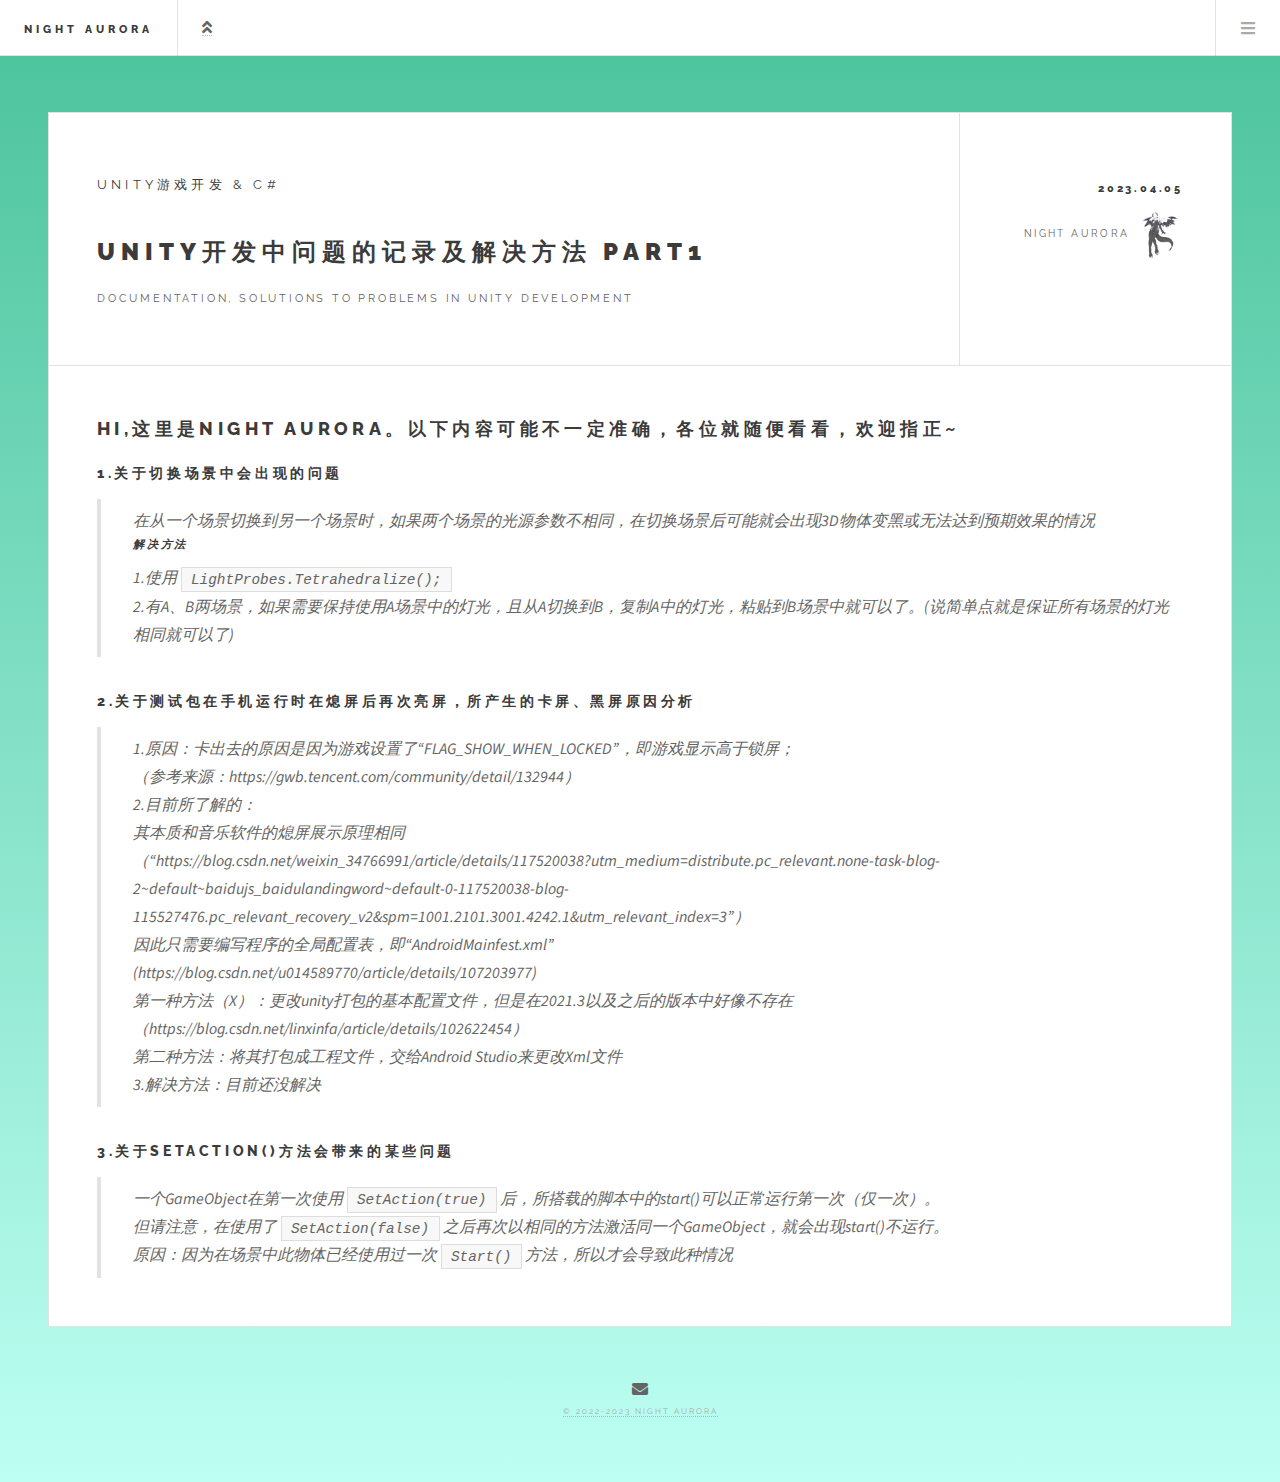
<file: f2.html>
<!DOCTYPE HTML>
<html>
	<head>
		<title>unity开发中问题的记录及解决方法 Part1</title>
		<meta charset="utf-8" />
		<meta name="viewport" content="width=device-width, initial-scale=1, user-scalable=no" />
		<link rel="stylesheet" href="assets/css/main.css" />
	</head>
	<body class="single is-preload">

		<!-- Wrapper -->
			<div id="wrapper">

				<!-- Header -->
					<header id="header">
						<h1><a href="index.html">Night Aurora</a></h1>
						<nav class="links">
							<a href="javascript:window.scrollTo( 0, 0 );" class="fa fa-angle-double-up"></a>
							<!--
							<ul>
								<li><a href="#">Lorem</a></li>
								<li><a href="#">Ipsum</a></li>
							</ul>
							-->
						</nav>
						<nav class="main">
							<ul>
								<!--
								<li class="search">
									<a class="fa-search" href="#search">Search</a>
									<form id="search" method="get" action="#">
										<input type="text" name="query" placeholder="Search" />
									</form>
								</li>
								--><!--搜索内容-->

								<li class="menu">
									<a class="fa-bars" href="#menu">Menu</a>
								</li>
							</ul>
						</nav>
					</header>

				<!-- Menu -->
					<section id="menu">

						<!-- Search -->
							<!--
						    <section>
								<form class="search" method="get" action="#">
									<input type="text" name="query" placeholder="Search" />
								</form>
							</section>
							-->

						<!-- Links -->
							<section>
								<ul class="links">
									<li>
										<a href="index.html">
											<img src="images/0011.png" alt="" width="60" height="60" >
											<h3>Blogs 主站</h3>
											<p>#更多功能正在完善，敬请期待#</p>
										</a>
									</li>
									<li>
										<a href="f0.html">
											<h3>NIGHT AURORA的一个新网站</h3>
											<p>THE FIRST BLOGS BELONG TO NIGHT AURORA .</p>
										</a>
									</li>
									<li>
										<a href="clause.html">
											<p>使用本站前必读</p>
										</a>
										<a href="personal infor.html">
											<p>关于我</p>
										</a>
									</li>
									
									<!--
									<li>
										<a href="#">
											<h3>Etiam sed consequat</h3>
											<p>Porta lectus amet ultricies</p>
										</a>
									</li>
									-->
									<!--模板样式，右侧框-->
									
								</ul>
							</section>

						<!-- Actions -->
							<!--
                                                        <section>
								<ul class="actions stacked">
									<li><a href="#" class="button large fit">Log In</a></li>
								</ul>
							</section>
                                                        -->
					</section>

				<!-- Main -->
					<div id="main">

						<!-- Post -->
							<article class="post">
								<header>
									<div class="title">
										<h2><p><sub>Unity游戏开发 & C#</sub></p>unity开发中问题的记录及解决方法 Part1</h2>
										<p>Documentation, solutions to problems in unity development</p>
									</div>
									<div class="meta">
										<time class="published" datetime="2023-04-05">2023.04.05</time>
										<a href="personal infor.html" class="author"><span class="">&nbsp;Night Aurora&nbsp;</span><img src="images/01405040.jpg" alt="" /></a>
									</div>
								</header>

								<h2>Hi,这里是Night Aurora。以下内容可能不一定准确，各位就随便看看，欢迎指正~</h2>

								<h3>1.关于切换场景中会出现的问题</h3>
								<blockquote>
									在从一个场景切换到另一个场景时，如果两个场景的光源参数不相同，在切换场景后可能就会出现3D物体变黑或无法达到预期效果的情况<br>
									<h4>解决方法</h4>
									1.使用<code>LightProbes.Tetrahedralize();</code><br>
									2.有A、B两场景，如果需要保持使用A场景中的灯光，且从A切换到B，复制A中的灯光，粘贴到B场景中就可以了。(说简单点就是保证所有场景的灯光相同就可以了)
								</blockquote>

								<h3>2.关于测试包在手机运行时在熄屏后再次亮屏，所产生的卡屏、黑屏原因分析</h3>
								<blockquote>
									1.原因：卡出去的原因是因为游戏设置了“FLAG_SHOW_WHEN_LOCKED”，即游戏显示高于锁屏；<br>
										（参考来源：https://gwb.tencent.com/community/detail/132944）<br>
									2.目前所了解的：<br>
										其本质和音乐软件的熄屏展示原理相同<br>
										（“https://blog.csdn.net/weixin_34766991/article/details/117520038?utm_medium=distribute.pc_relevant.none-task-blog-2~default~baidujs_baidulandingword~default-0-117520038-blog-115527476.pc_relevant_recovery_v2&spm=1001.2101.3001.4242.1&utm_relevant_index=3”）<br>
										因此只需要编写程序的全局配置表，即“AndroidMainfest.xml”<br>
										(https://blog.csdn.net/u014589770/article/details/107203977)<br>
										第一种方法（X）：更改unity打包的基本配置文件，但是在2021.3以及之后的版本中好像不存在（https://blog.csdn.net/linxinfa/article/details/102622454）<br>
										第二种方法：将其打包成工程文件，交给Android Studio来更改Xml文件<br>
									3.解决方法：目前还没解决
								</blockquote>

								<h3>3.关于SetAction()方法会带来的某些问题</h3>
								<blockquote>
									一个GameObject在第一次使用<code>SetAction(true)</code>后，所搭载的脚本中的start()可以正常运行第一次（仅一次）。<br>
									但请注意，在使用了<code>SetAction(false)</code>之后再次以相同的方法激活同一个GameObject，就会出现start()不运行。<br>
									原因：因为在场景中此物体已经使用过一次<code>Start()</code>方法，所以才会导致此种情况
								</blockquote>

							</article>

					</div>

				<!-- Footer -->
					<section id="footer">
						<ul class="icons">
							<!--
							<li><a href="#" class="icon brands fa-twitter"><span class="label">Twitter</span></a></li>
							<li><a href="#" class="icon brands fa-facebook-f"><span class="label">Facebook</span></a></li>
							<li><a href="#" class="icon solid fa-envelope"><span class="label">Email</span></a></li>
							-->
						</ul>
						<a href="mailto:ysz051009@outlook.com" class="icon solid fa-envelope"><span class="label">Email</span></a>
						<p class="copyright"><a href="clause.html">&copy;  2022-2023 NIGHT AURORA </a></p>
						<!-- <p class="copyright">Images: <a href="http://unsplash.com">Unsplash</a>.</p> -->
					</section>

			</div>

		<!-- Scripts -->
			<script src="assets/js/jquery.min.js"></script>
			<script src="assets/js/browser.min.js"></script>
			<script src="assets/js/breakpoints.min.js"></script>
			<script src="assets/js/util.js"></script>
			<script src="assets/js/main.js"></script>

	</body>
</html>
</file>
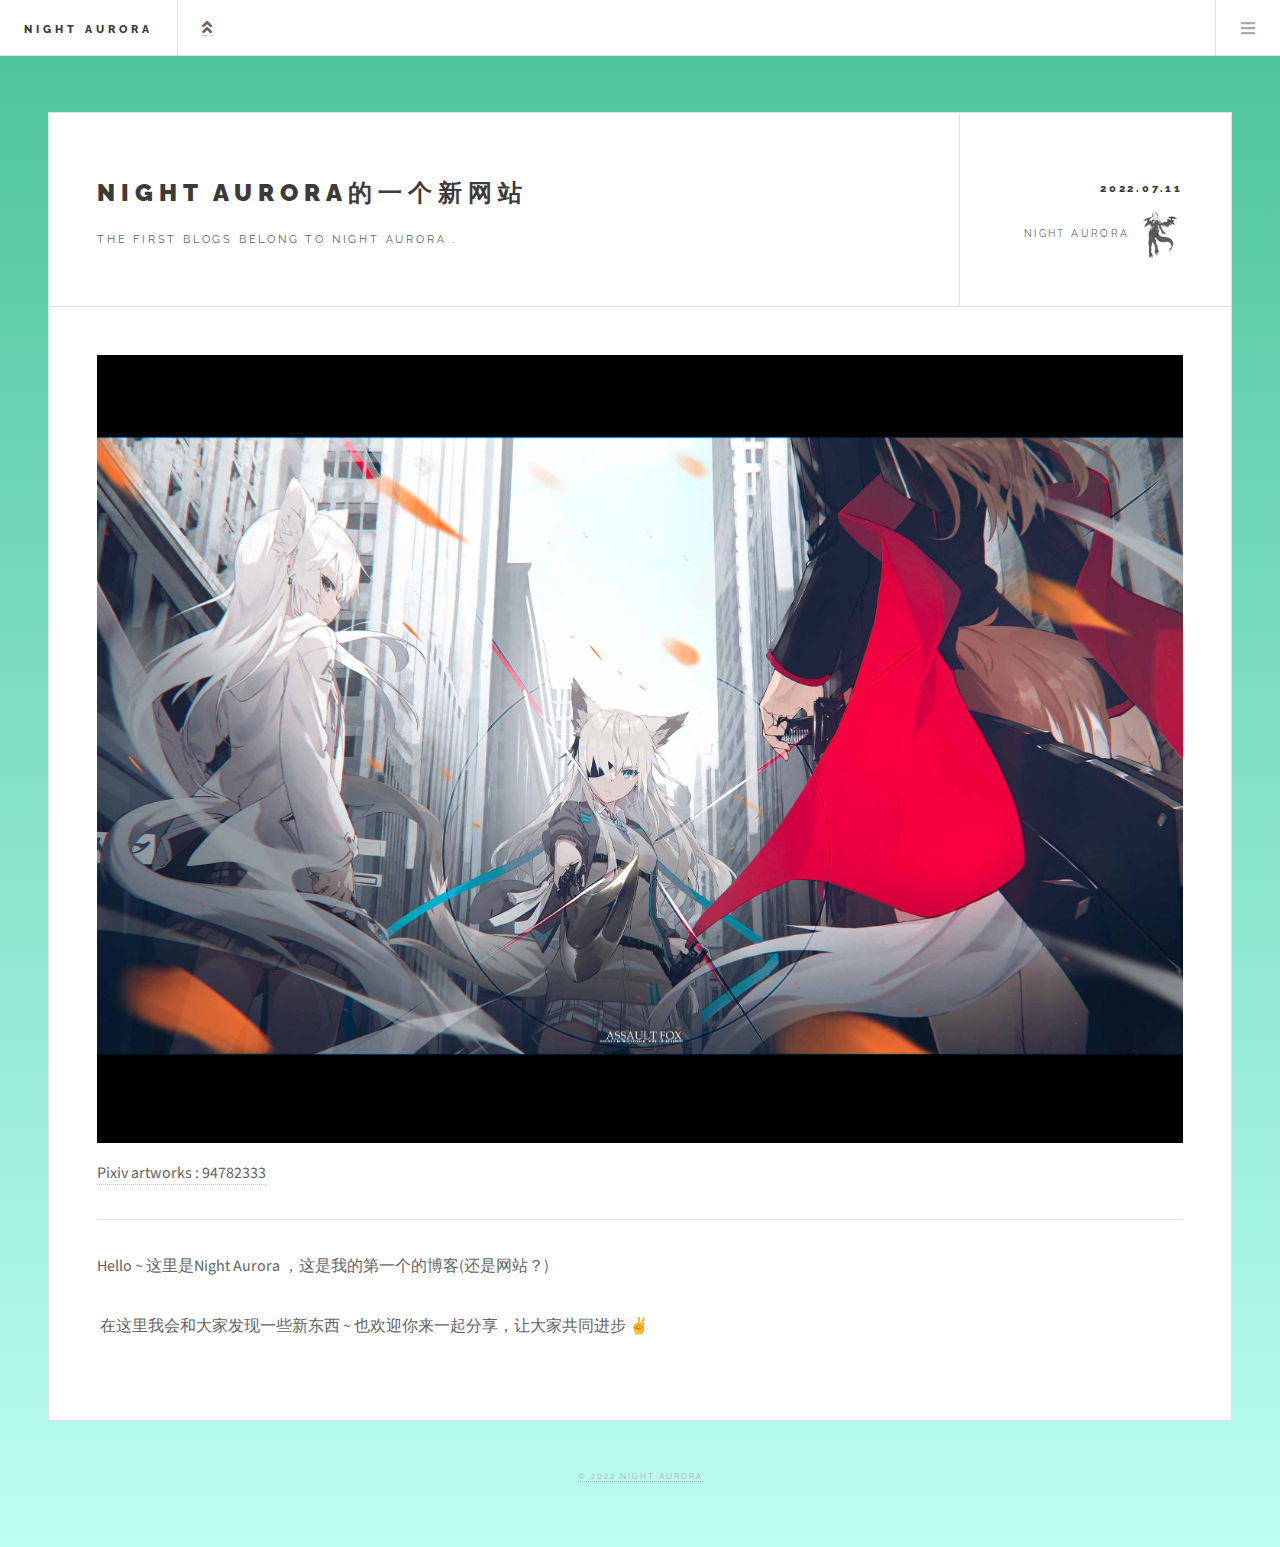
<file: foundation forms（基础模板）.html>
<!DOCTYPE HTML>
<html>
	<head>
		<title>THE FIRST WEB/Blogs BELONG TO ME -- Night Aurora</title>
		<meta charset="utf-8" />
		<meta name="viewport" content="width=device-width, initial-scale=1, user-scalable=no" />
		<link rel="stylesheet" href="assets/css/main.css" />
	</head>
	<body class="single is-preload">

		<!-- Wrapper -->
			<div id="wrapper">

				<!-- Header -->
					<header id="header">
						<h1><a href="index.html">Night Aurora</a></h1>
						<nav class="links">
							<a href="javascript:window.scrollTo( 0, 0 );" class="fa fa-angle-double-up"></a>
							<!--
							<ul>
								<li><a href="#">Lorem</a></li>
								<li><a href="#">Ipsum</a></li>
								<li><a href="#">Feugiat</a></li>
								<li><a href="#">Tempus</a></li>
								<li><a href="#">Adipiscing</a></li>
							</ul>
							-->
						</nav>
						<nav class="main">
							<ul>
								<!--
								<li class="search">
									<a class="fa-search" href="#search">Search</a>
									<form id="search" method="get" action="#">
										<input type="text" name="query" placeholder="Search" />
									</form>
								</li>
								--><!--搜索内容-->

								<li class="menu">
									<a class="fa-bars" href="#menu">Menu</a>
								</li>
							</ul>
						</nav>
					</header>

				<!-- Menu -->
					<section id="menu">

						<!-- Search -->
							<!--
						    <section>
								<form class="search" method="get" action="#">
									<input type="text" name="query" placeholder="Search" />
								</form>
							</section>
							-->

						<!-- Links -->
							<section>
								<ul class="links">
									<li>
										<a href="index.html">
											<img src="images/0011.png" alt="" width="60" height="60" >
											<h3>Blogs 主站</h3>
											<p>#更多功能正在完善，敬请期待#</p>
										</a>
									</li>
									<li>
										<a href="clause.html">
											<p>使用本站前必读</p>
										</a>
									</li>
									<li>
										<a href="f0.html">
											<h3>NIGHT AURORA的一个新网站</h3>
											<p>THE FIRST BLOGS BELONG TO NIGHT AURORA .</p>
										</a>
									</li>
									
									<!--
									<li>
										<a href="#">
											<h3>Etiam sed consequat</h3>
											<p>Porta lectus amet ultricies</p>
										</a>
									</li>
									-->
									<!--模板样式，右侧框-->
									
								</ul>
							</section>

						<!-- Actions -->
							<!--
                            <section>
								<ul class="actions stacked">
									<li><a href="#" class="button large fit">Log In</a></li>
								</ul>
							</section>
                                                        -->
					</section>

				<!-- Main -->
					<div id="main">

						<!-- Post -->
							<article class="post">
								<header>
									<div class="title">
										<h2><a href="#">NIGHT AURORA的一个新网站</a></h2>
										<p>THE FIRST BLOGS BELONG TO NIGHT AURORA .</p>
									</div>
									<div class="meta">
										<time class="published" datetime="2022-07-11">2022.07.11</time>
										<a href="index.html" class="author"><span class="">&nbsp;Night Aurora&nbsp;</span><img src="images/01405040.jpg" alt="" /></a>
															                 <!--这个上面 ↑ 原来是有填name，现在是没有样式的-->
									</div>
								</header>
								<span class="image featured"><img src="images/09.jpg" alt="" /></span>
								<a href="https://www.pixiv.net/artworks/94782333" >Pixiv artworks : 94782333</a>
								<hr>
								<p>Hello ~ 这里是Night Aurora ，这是我的第一个的博客(还是网站？)&nbsp;</p>
								<p>&nbsp;在这里我会和大家发现一些新东西 ~ 也欢迎你来一起分享，让大家共同进步 ✌</p>
								<footer>
									<ul class="stats">
										<!-- <li><a href="#">General</a></li> -->
										<!--
										<li><a class="icon solid fa-heart">0</a></li> 
										<li><a class="icon solid fa-comment">0</a></li>
									    -->
										<!--上面两个是点赞&评论数-->
									</ul>
								</footer>
							</article>

					</div>

				<!-- Footer -->
					<section id="footer">
						<ul class="icons">
							<!--
							<li><a href="#" class="icon brands fa-twitter"><span class="label">Twitter</span></a></li>
							<li><a href="#" class="icon brands fa-facebook-f"><span class="label">Facebook</span></a></li>
							<li><a href="#" class="icon brands fa-instagram"><span class="label">Instagram</span></a></li>
							<li><a href="#" class="icon solid fa-rss"><span class="label">RSS</span></a></li>
							<li><a href="#" class="icon solid fa-envelope"><span class="label">Email</span></a></li>
							-->
						</ul>
						<p class="copyright"><a href="clause.html">&copy;  2022 NIGHT AURORA </a></p>
						<!-- <p class="copyright">Images: <a href="http://unsplash.com">Unsplash</a>.</p> -->
					</section>

			</div>

		<!-- Scripts -->
			<script src="assets/js/jquery.min.js"></script>
			<script src="assets/js/browser.min.js"></script>
			<script src="assets/js/breakpoints.min.js"></script>
			<script src="assets/js/util.js"></script>
			<script src="assets/js/main.js"></script>

	</body>
</html>
</file>
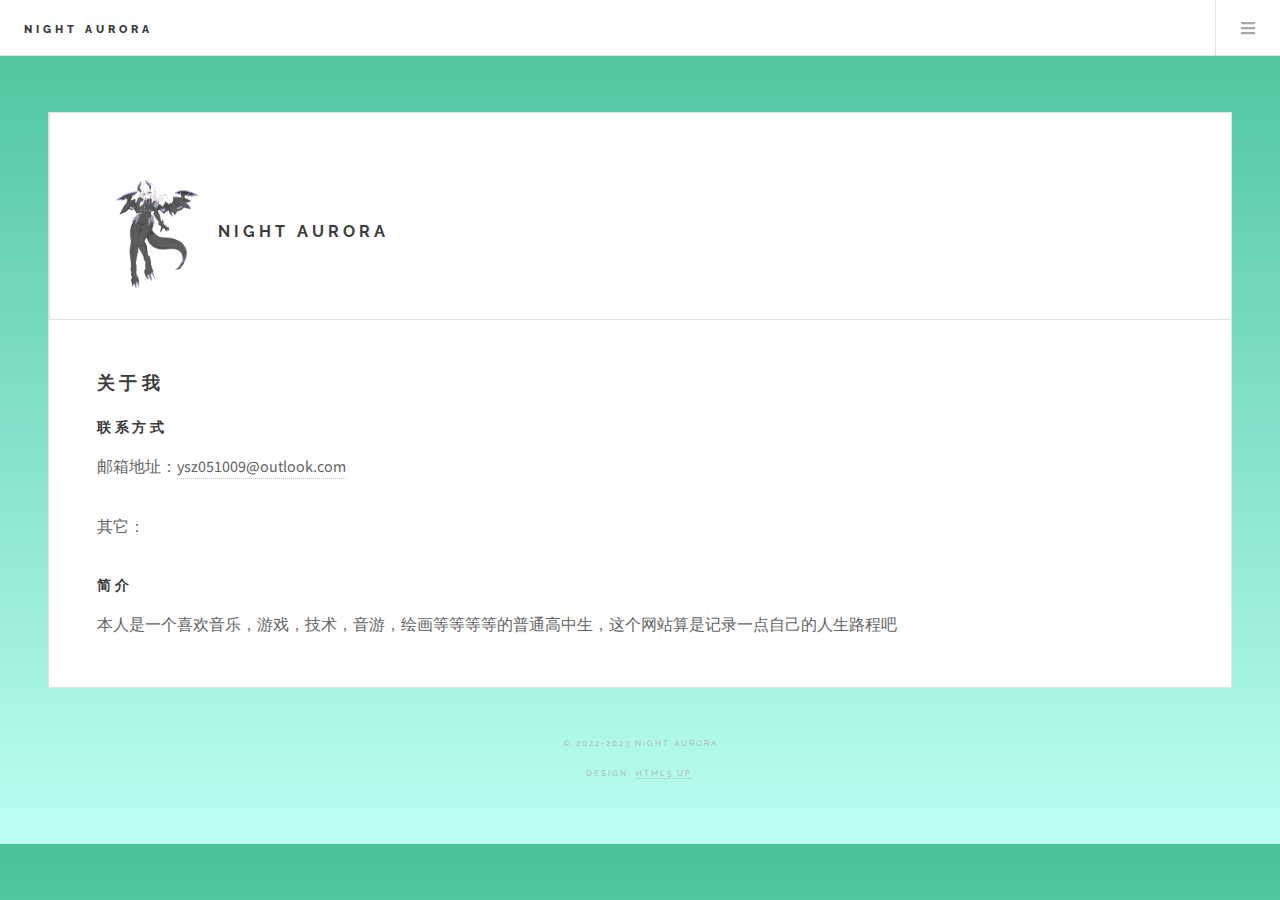
<file: personal infor.html>
<!DOCTYPE HTML>
<html>
	<head>
		<title>Personal Information</title>
		<meta charset="utf-8" />
		<meta lang="zh-CN"/>
		<meta name="viewport" content="width=device-width, initial-scale=1, user-scalable=no" />
		<link rel="stylesheet" href="assets/css/main.css" />
	</head>
	<body class="single is-preload">

		<!-- Wrapper -->
			<div id="wrapper">

				<!-- Header -->
					<header id="header">
						<h1><a href="index.html">Night Aurora</a></h1>
						<nav class="main">
							<ul>
								<li class="menu">
									<a class="fa-bars" href="#menu">Menu</a>
								</li>
							</ul>
						</nav>
					</header>

				<!-- Menu -->
					<section id="menu">

						<!-- Search -->
							<!--
						    <section>
								<form class="search" method="get" action="#">
									<input type="text" name="query" placeholder="Search" />
								</form>
							</section>
							-->

						<!-- Links -->
							<section>
								<ul class="links">
									<li>
										<a href="index.html">
											<img src="images/0011.png" alt="" width="60" height="60" >
											<h3>Blogs 主站</h3>
											<p>#更多功能正在完善，敬请期待#</p>
										</a>
									</li>
									<li>
										<a href="f0.html">
											<h3>NIGHT AURORA的一个新网站</h3>
											<p>THE FIRST BLOGS BELONG TO NIGHT AURORA .</p>
										</a>
									</li>
									<li>
										<a href="clause.html">
											<p>使用本站前必读</p>
										</a>
										<a href="personal infor.html">
											<p>关于我</p>
										</a>
									</li>
								</ul>
							</section>

					</section>

				<!-- Main -->
					<div id="main">

						<!-- Post -->
							<article class="post">
								<header>
									<div class="meta">
										<a class="author2"><img src="images/01405040.jpg" alt=""/><span class=""><strong>&nbsp;Night Aurora&nbsp;</strong></span></a>
									</div>
								</header>
								<h2>关于我</h2>
								<h3>联系方式</h3>
								<p>邮箱地址：<a href="mailto:ysz051009@outlook.com">ysz051009@outlook.com</a></p>
								<p>其它：</p>
								<h3>简介</h3>
								<p>本人是一个喜欢音乐，游戏，技术，音游，绘画等等等等的普通高中生，这个网站算是记录一点自己的人生路程吧</p>
								<footer>
								</footer>
							</article>

					</div>

				<!-- Footer -->
					<section id="footer">
						<ul class="icons">
							<!--
							<li><a href="#" class="icon brands fa-twitter"><span class="label">Twitter</span></a></li>
							<li><a href="#" class="icon brands fa-facebook-f"><span class="label">Facebook</span></a></li>
							-->
						</ul>
						<p class="copyright">&copy;  2022-2023 NIGHT AURORA </p>
						<p class="copyright">Design: <a href="http://html5up.net">HTML5 UP</a>.</p> 
						<!-- <p class="copyright">Images: <a href="http://unsplash.com">Unsplash</a>.</p> -->
					</section>

			</div>

		<!-- Scripts -->
			<script src="assets/js/jquery.min.js"></script>
			<script src="assets/js/browser.min.js"></script>
			<script src="assets/js/breakpoints.min.js"></script>
			<script src="assets/js/util.js"></script>
			<script src="assets/js/main.js"></script>

	</body>
</html>
</file>
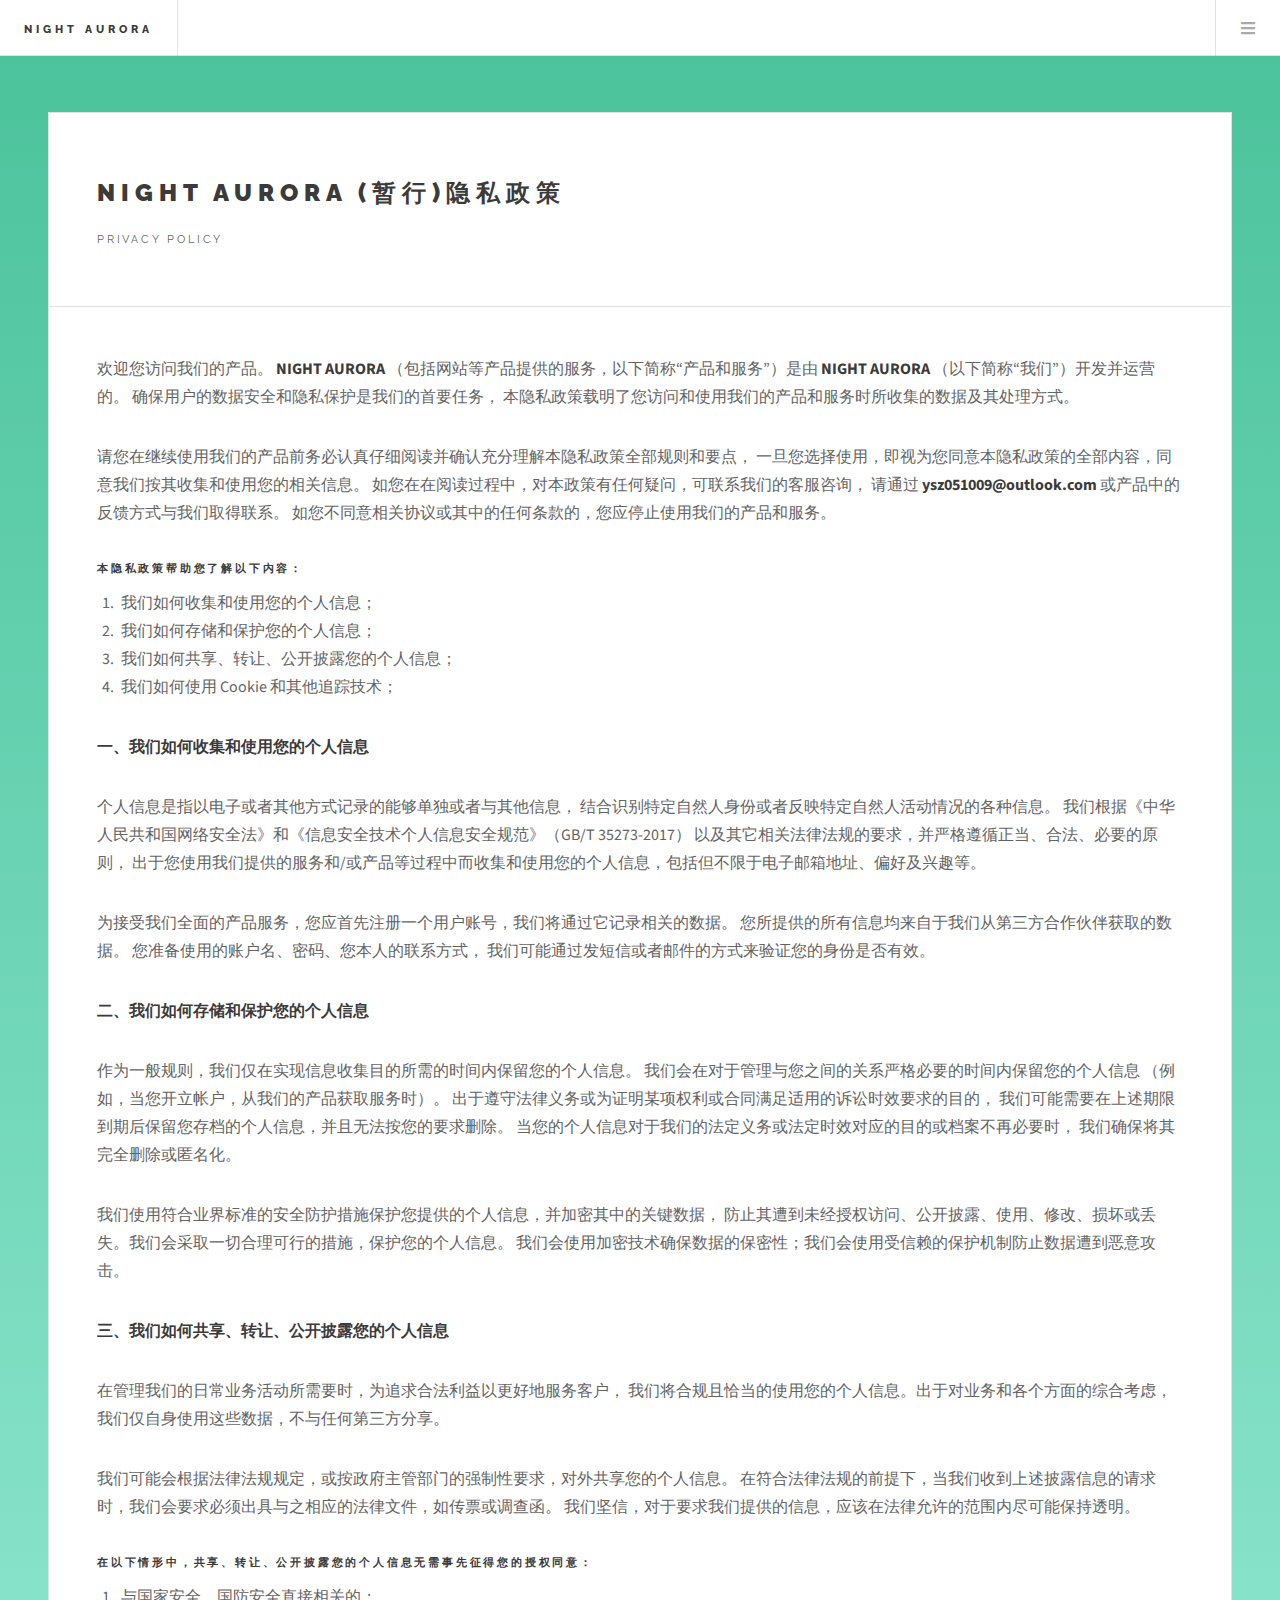
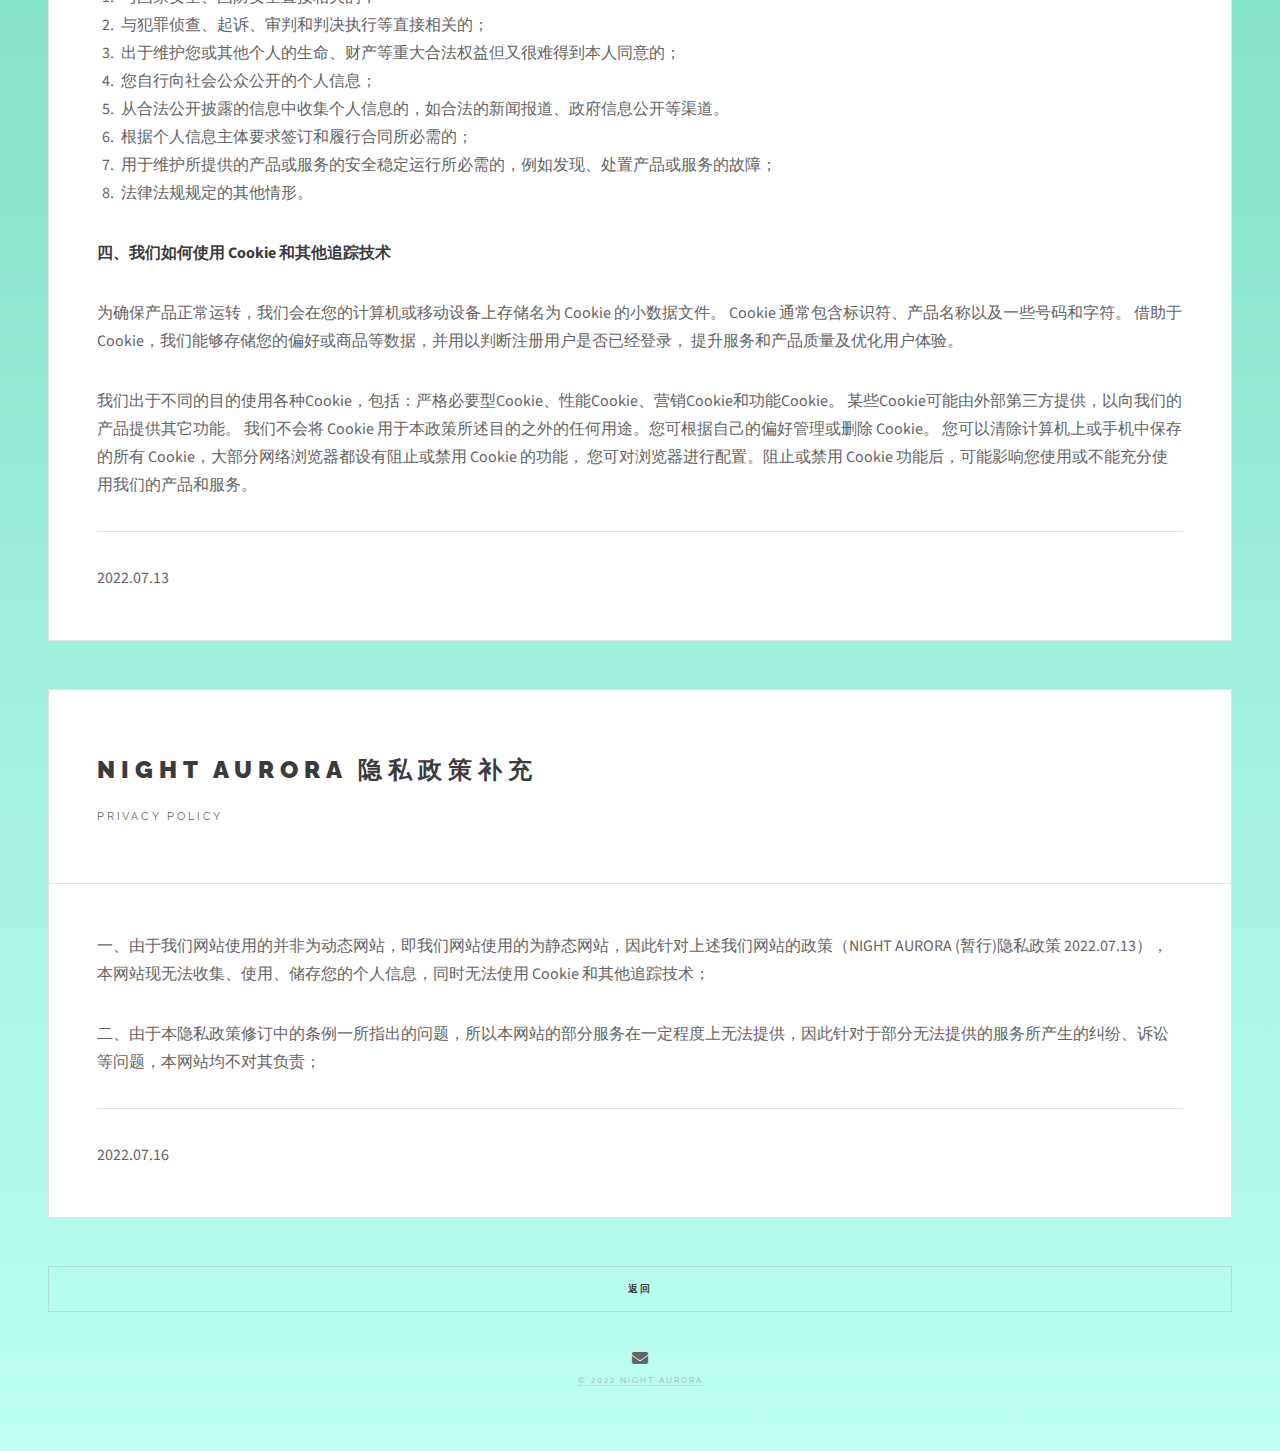
<file: privacy policy.html>
<!DOCTYPE HTML>
<html>
	<head>
		<title>Privacy Policy</title>
		<meta charset="utf-8" />
		<meta name="viewport" content="width=device-width, initial-scale=1, user-scalable=no" />
		<link rel="stylesheet" href="assets/css/main.css" />
	</head>
	<body class="single is-preload">

		<!-- Wrapper -->
			<div id="wrapper">

				<!-- Header -->
					<header id="header">
						<h1><a href="index.html">Night Aurora</a></h1>
						<nav class="links">
						</nav>
						<nav class="main">
							<ul>
								<!--
								<li class="search">
									<a class="fa-search" href="#search">Search</a>
									<form id="search" method="get" action="#">
										<input type="text" name="query" placeholder="Search" />
									</form>
								</li>
								--><!--搜索内容-->

								<li class="menu">
									<a class="fa-bars" href="#menu">Menu</a>
								</li>
							</ul>
						</nav>
					</header>

				<!-- Menu -->
					<section id="menu">

						<!-- Search -->
							<!--
						    <section>
								<form class="search" method="get" action="#">
									<input type="text" name="query" placeholder="Search" />
								</form>
							</section>
							-->

						<!-- Links -->
							<section>
								<ul class="links">
									<li>
										<a href="index.html">
											<img src="images/0011.png" alt="" width="60" height="60" >
											<h3>Blogs 主站</h3>
											<p>#更多功能正在完善，敬请期待#</p>
										</a>
									</li>
									<li>
										<a href="f0.html">
											<h3>NIGHT AURORA的一个新网站</h3>
											<p>THE FIRST BLOGS BELONG TO NIGHT AURORA .</p>
										</a>
									</li>
									
									<li>
										<a href="clause.html">
											<p>使用本站前必读</p>
										</a>
										<a href="personal infor.html">
											<p>关于我</p>
										</a>
									</li>
								</ul>
							</section>
					</section>

				<!-- Main -->
					<div id="main">
						<!-- Post -->
							<article class="post">
								<header>
									<div class="title">
										<h2>NIGHT AURORA (暂行)隐私政策</h2>
										<p>privacy policy</p>
									</div>
								</header>
								<p>欢迎您访问我们的产品。 <strong> NIGHT AURORA </strong>（包括网站等产品提供的服务，以下简称“产品和服务”）是由 <strong> NIGHT AURORA </strong>（以下简称“我们”）开发并运营的。 确保用户的数据安全和隐私保护是我们的首要任务， 本隐私政策载明了您访问和使用我们的产品和服务时所收集的数据及其处理方式。</p>
								<p>请您在继续使用我们的产品前务必认真仔细阅读并确认充分理解本隐私政策全部规则和要点， 一旦您选择使用，即视为您同意本隐私政策的全部内容，同意我们按其收集和使用您的相关信息。 如您在在阅读过程中，对本政策有任何疑问，可联系我们的客服咨询， 
								请通过 <strong> ysz051009@outlook.com </strong>或产品中的反馈方式与我们取得联系。 如您不同意相关协议或其中的任何条款的，您应停止使用我们的产品和服务。</p>
								<h4>本隐私政策帮助您了解以下内容：</h4>
								<ol>
									<li>我们如何收集和使用您的个人信息；</li>
									<li>我们如何存储和保护您的个人信息；</li>
									<li>我们如何共享、转让、公开披露您的个人信息；</li>
									<li>我们如何使用 Cookie 和其他追踪技术；</li>
								</ol>
								<p><strong>一、我们如何收集和使用您的个人信息</strong></p>
								<p>个人信息是指以电子或者其他方式记录的能够单独或者与其他信息， 结合识别特定自然人身份或者反映特定自然人活动情况的各种信息。 我们根据《中华人民共和国网络安全法》和《信息安全技术个人信息安全规范》（GB/T 35273-2017） 以及其它相关法律法规的要求，并严格遵循正当、合法、必要的原则， 出于您使用我们提供的服务和/或产品等过程中而收集和使用您的个人信息，包括但不限于电子邮箱地址、偏好及兴趣等。</p>
								<p>为接受我们全面的产品服务，您应首先注册一个用户账号，我们将通过它记录相关的数据。 您所提供的所有信息均来自于我们从第三方合作伙伴获取的数据。 您准备使用的账户名、密码、您本人的联系方式， 我们可能通过发短信或者邮件的方式来验证您的身份是否有效。</p>
								<p><strong>二、我们如何存储和保护您的个人信息</strong></p>
								<p>作为一般规则，我们仅在实现信息收集目的所需的时间内保留您的个人信息。 我们会在对于管理与您之间的关系严格必要的时间内保留您的个人信息 （例如，当您开立帐户，从我们的产品获取服务时）。 出于遵守法律义务或为证明某项权利或合同满足适用的诉讼时效要求的目的， 我们可能需要在上述期限到期后保留您存档的个人信息，并且无法按您的要求删除。  当您的个人信息对于我们的法定义务或法定时效对应的目的或档案不再必要时， 我们确保将其完全删除或匿名化。</p>
								<p>我们使用符合业界标准的安全防护措施保护您提供的个人信息，并加密其中的关键数据， 防止其遭到未经授权访问、公开披露、使用、修改、损坏或丢失。我们会采取一切合理可行的措施，保护您的个人信息。 我们会使用加密技术确保数据的保密性；我们会使用受信赖的保护机制防止数据遭到恶意攻击。</p>
								<p><strong>三、我们如何共享、转让、公开披露您的个人信息</strong></p>
								<p>在管理我们的日常业务活动所需要时，为追求合法利益以更好地服务客户， 我们将合规且恰当的使用您的个人信息。出于对业务和各个方面的综合考虑， 我们仅自身使用这些数据，不与任何第三方分享。</p>
								<p>我们可能会根据法律法规规定，或按政府主管部门的强制性要求，对外共享您的个人信息。 在符合法律法规的前提下，当我们收到上述披露信息的请求时，我们会要求必须出具与之相应的法律文件，如传票或调查函。 我们坚信，对于要求我们提供的信息，应该在法律允许的范围内尽可能保持透明。</p>
								<h4>在以下情形中，共享、转让、公开披露您的个人信息无需事先征得您的授权同意：</h4>
								<ol>
									<li>与国家安全、国防安全直接相关的；</li>
									<li>与犯罪侦查、起诉、审判和判决执行等直接相关的；</li> 
									<li>出于维护您或其他个人的生命、财产等重大合法权益但又很难得到本人同意的；</li>
									<li>您自行向社会公众公开的个人信息；</li>
									<li>从合法公开披露的信息中收集个人信息的，如合法的新闻报道、政府信息公开等渠道。</li> 
									<li>根据个人信息主体要求签订和履行合同所必需的； </li>
									<li>用于维护所提供的产品或服务的安全稳定运行所必需的，例如发现、处置产品或服务的故障；</li> 
									<li>法律法规规定的其他情形。</li>
								</ol>
								<p><strong>四、我们如何使用 Cookie 和其他追踪技术</strong></p>
								<p>为确保产品正常运转，我们会在您的计算机或移动设备上存储名为 Cookie 的小数据文件。 Cookie 通常包含标识符、产品名称以及一些号码和字符。 借助于 Cookie，我们能够存储您的偏好或商品等数据，并用以判断注册用户是否已经登录， 提升服务和产品质量及优化用户体验。</p>
								<p>我们出于不同的目的使用各种Cookie，包括：严格必要型Cookie、性能Cookie、营销Cookie和功能Cookie。 某些Cookie可能由外部第三方提供，以向我们的产品提供其它功能。 我们不会将 Cookie 用于本政策所述目的之外的任何用途。您可根据自己的偏好管理或删除 Cookie。 您可以清除计算机上或手机中保存的所有 Cookie，大部分网络浏览器都设有阻止或禁用 Cookie 的功能， 您可对浏览器进行配置。阻止或禁用 Cookie 功能后，可能影响您使用或不能充分使用我们的产品和服务。</p>
								<hr>
								<time class="published" datetime="2022-07-13">2022.07.13</time>
								<p></p>
							</article>

							<article class="post">
							<header>
									<div class="title">
										<h2>NIGHT AURORA 隐私政策补充</h2>
										<p>privacy policy</p>
									</div>
								</header>
								<p>一、由于我们网站使用的并非为动态网站，即我们网站使用的为静态网站，因此针对上述我们网站的政策（NIGHT AURORA (暂行)隐私政策 2022.07.13），本网站现无法收集、使用、储存您的个人信息，同时无法使用 Cookie 和其他追踪技术；</p>
								<p>二、由于本隐私政策修订中的条例一所指出的问题，所以本网站的部分服务在一定程度上无法提供，因此针对于部分无法提供的服务所产生的纠纷、诉讼等问题，本网站均不对其负责；</p>
								<hr>
								<time class="published" datetime="2022-07-16">2022.07.16</time>
								<p></p>
							</article>
					</div>
					<div class="col-6 col-12-medium">
						<ul class="actions stacked">
									<li><a href="clause.html" class="button fit">返回</a></li>
						</ul>
					</div>

				<!-- Footer -->
					<section id="footer">
							<a href="mailto:ysz051009@outlook.com" class="icon solid fa-envelope"><span class="label">Email</span></a>
						<p class="copyright"><a href="clause.html">&copy;  2022 NIGHT AURORA </a></p>
					</section>

			</div>

		<!-- Scripts -->
			<script src="assets/js/jquery.min.js"></script>
			<script src="assets/js/browser.min.js"></script>
			<script src="assets/js/breakpoints.min.js"></script>
			<script src="assets/js/util.js"></script>
			<script src="assets/js/main.js"></script>

	</body>
</html>
</file>
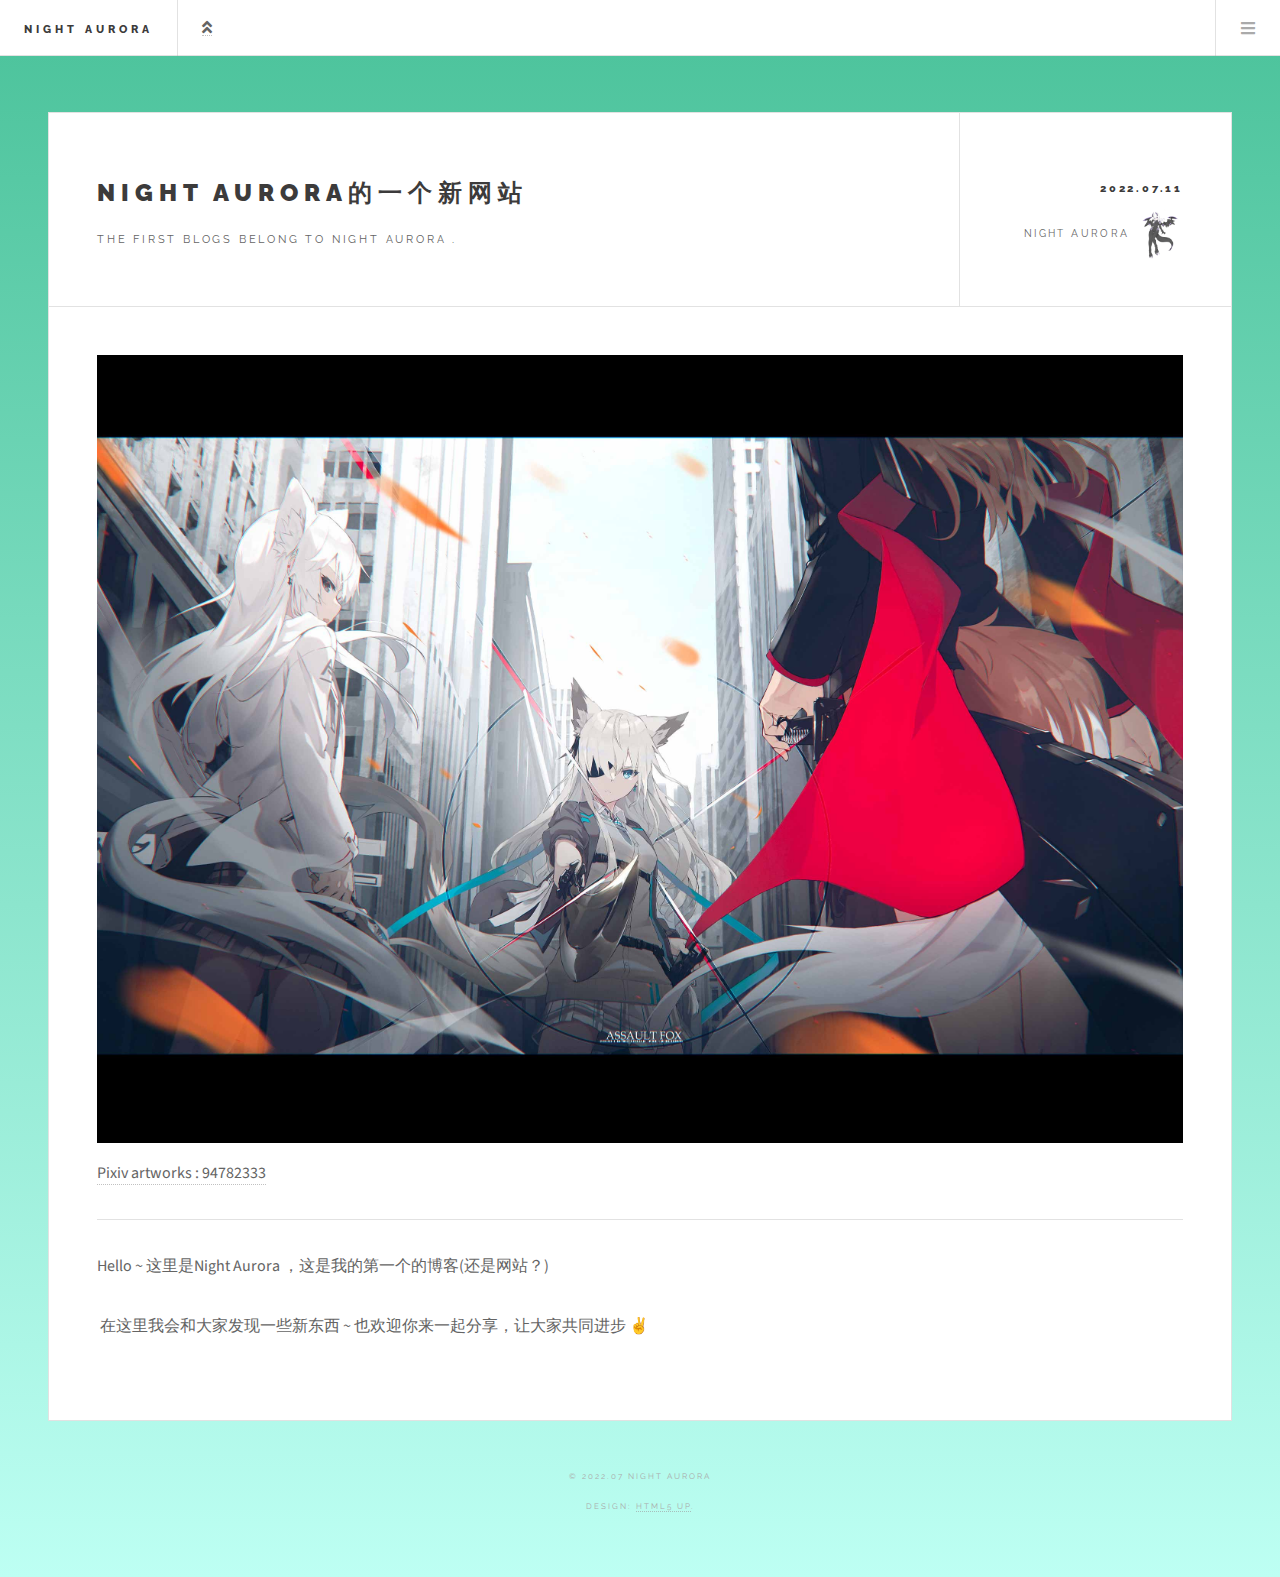
<file: single.html>
<!DOCTYPE HTML>
<!--
	Future Imperfect by HTML5 UP
	html5up.net | @ajlkn
	Free for personal and commercial use under the CCA 3.0 license (html5up.net/license)
-->
<html>
	<head>
		<title>THE FIRST WEB/Blogs BELONG TO ME -- Night Aurora</title>
		<meta charset="utf-8" />
		<meta name="viewport" content="width=device-width, initial-scale=1, user-scalable=no" />
		<link rel="stylesheet" href="assets/css/main.css" />
	</head>
	<body class="single is-preload">

		<!-- Wrapper -->
			<div id="wrapper">

				<!-- Header -->
					<header id="header">
						<h1><a href="index.html">Night Aurora</a></h1>
						<nav class="links">
							<a href="javascript:window.scrollTo( 0, 0 );" class="fa fa-angle-double-up"></a>
							<!--
							<ul>
								<li><a href="#">Lorem</a></li>
								<li><a href="#">Ipsum</a></li>
								<li><a href="#">Feugiat</a></li>
								<li><a href="#">Tempus</a></li>
								<li><a href="#">Adipiscing</a></li>
							</ul>
							-->
						</nav>
						<nav class="main">
							<ul>
								<!--
								<li class="search">
									<a class="fa-search" href="#search">Search</a>
									<form id="search" method="get" action="#">
										<input type="text" name="query" placeholder="Search" />
									</form>
								</li>
								--><!--搜索内容-->

								<li class="menu">
									<a class="fa-bars" href="#menu">Menu</a>
								</li>
							</ul>
						</nav>
					</header>

				<!-- Menu -->
					<section id="menu">

						<!-- Search -->
							<!--
						    <section>
								<form class="search" method="get" action="#">
									<input type="text" name="query" placeholder="Search" />
								</form>
							</section>
							-->

						<!-- Links -->
							<section>
								<ul class="links">
									<li>
										<a href="index.html">
											<img src="images/0011.png" alt="" width="60" height="60" >
											<h3>Blogs 主站</h3>
											<p>#更多功能正在完善，敬请期待#</p>
										</a>
									</li>
									<li>
										<a href="#">
											<h3>NIGHT AURORA的一个新网站</h3>
											<p>THE FIRST BLOGS BELONG TO NIGHT AURORA .</p>
										</a>
									</li>
									
									<!--
									<li>
										<a href="#">
											<h3>Etiam sed consequat</h3>
											<p>Porta lectus amet ultricies</p>
										</a>
									</li>
									-->
									<!--模板样式，右侧框-->
									
								</ul>
							</section>

						<!-- Actions -->
							<!--
                                                        <section>
								<ul class="actions stacked">
									<li><a href="#" class="button large fit">Log In</a></li>
								</ul>
							</section>
                                                        -->
					</section>

				<!-- Main -->
					<div id="main">

						<!-- Post -->
							<article class="post">
								<header>
									<div class="title">
										<h2><a href="#">NIGHT AURORA的一个新网站</a></h2>
										<p>THE FIRST BLOGS BELONG TO NIGHT AURORA .</p>
									</div>
									<div class="meta">
										<time class="published" datetime="2022-07-11">2022.07.11</time>
										<a href="index.html" class="author"><span class="">&nbsp;Night Aurora&nbsp;</span><img src="images/01405040.jpg" alt="" /></a>
															                 <!--这个上面 ↑ 原来是有填name，现在是没有样式的-->
									</div>
								</header>
								<span class="image featured"><img src="images/09.jpg" alt="" /></span>
								<a href="https://www.pixiv.net/artworks/94782333" >Pixiv artworks : 94782333</a>
								<hr>
								<p>Hello ~ 这里是Night Aurora ，这是我的第一个的博客(还是网站？)&nbsp;</p>
								<p>&nbsp;在这里我会和大家发现一些新东西 ~ 也欢迎你来一起分享，让大家共同进步 ✌</p>
								<footer>
									<ul class="stats">
										<!-- <li><a href="#">General</a></li> -->
										<!--
										<li><a class="icon solid fa-heart">0</a></li> 
										<li><a class="icon solid fa-comment">0</a></li>
									    -->
										<!--上面两个是点赞&评论数-->
									</ul>
								</footer>
							</article>

					</div>

				<!-- Footer -->
					<section id="footer">
						<ul class="icons">
							<!--
							<li><a href="https://space.bilibili.com/393774931?spm_id_from=333.1007.0.0" >Bilibili<span class="label">Bilibili</span></a></li>
							<li><a href="https://www.taptap.com/user/82128546" >TapTap<span class="label">Taptap</span></a></li>
							-->
							<!--
							<li><a href="#" class="icon brands fa-twitter"><span class="label">Twitter</span></a></li>
							<li><a href="#" class="icon brands fa-facebook-f"><span class="label">Facebook</span></a></li>
							<li><a href="#" class="icon brands fa-instagram"><span class="label">Instagram</span></a></li>
							<li><a href="#" class="icon solid fa-rss"><span class="label">RSS</span></a></li>
							<li><a href="#" class="icon solid fa-envelope"><span class="label">Email</span></a></li>
							-->
						</ul>
						<p class="copyright">&copy;  2022.07 NIGHT AURORA </p>
						<p class="copyright">Design: <a href="http://html5up.net">HTML5 UP</a>.</p> 
						<!-- <p class="copyright">Images: <a href="http://unsplash.com">Unsplash</a>.</p> -->
					</section>

			</div>

		<!-- Scripts -->
			<script src="assets/js/jquery.min.js"></script>
			<script src="assets/js/browser.min.js"></script>
			<script src="assets/js/breakpoints.min.js"></script>
			<script src="assets/js/util.js"></script>
			<script src="assets/js/main.js"></script>

	</body>
</html>
</file>
<file: assets/css/main.css>
@import url(fontawesome-all.min.css);
@import url("https://fonts.googleapis.com/css?family=Source+Sans+Pro:400,700|Raleway:400,800,900");

html, body, div, span, applet, object,
iframe, h1, h2, h3, h4, h5, h6, p, blockquote,
pre, a, abbr, acronym, address, big, cite,
code, del, dfn, em, img, ins, kbd, q, s, samp,
small, strike, strong, sub, sup, tt, var, b,
u, i, center, dl, dt, dd, ol, ul, li, fieldset,
form, label, legend, table, caption, tbody,
tfoot, thead, tr, th, td, article, aside,
canvas, details, embed, figure, figcaption,
footer, header, hgroup, menu, nav, output, ruby,
section, summary, time, mark, audio, video {
    margin-right: 0px;
    margin-left: 0px;
    margin-bottom: 0px;
    padding: 0;
    border: 0;
    font-size: 100%;
    font: inherit;
    vertical-align: baseline;
}

article, aside, details, figcaption, figure,
footer, header, hgroup, menu, nav, section {
	display: block;}

html.gray{
	-webkit-filter:grayscale(.80)
}


body {
	line-height: 1;
}

ol, ul {
	list-style: none;
}

blockquote, q {
	quotes: none;
}

	blockquote:before, blockquote:after, q:before, q:after {
		content: '';
		content: none;
	}

table {
	border-collapse: collapse;
	border-spacing: 0;
}

body {
	-webkit-text-size-adjust: none;
}

mark {
	background-color: transparent;
	color: inherit;
}

input::-moz-focus-inner {
	border: 0;
	padding: 0;
}

input, select, textarea {
	-moz-appearance: none;
	-webkit-appearance: none;
	-ms-appearance: none;
	appearance: none;
}

/*Back To The Top*//*-----------------------------------------------------------*/
	/*
	.back-to-top {
  position: fixed;
  right: 2rem;
  bottom: 2rem;
  z-index: 10;
  width: 20px;
  
}   */

/* Basic */

	@-ms-viewport {
		width: device-width;
	}

	body {
		-ms-overflow-style: scrollbar;
	}

	@media screen and (max-width: 480px) {

		html, body {
			min-width: 320px;
		}

	}

	html {
		box-sizing: border-box;
	}

	*, *:before, *:after {
		box-sizing: inherit;
	}

	body {
		background: linear-gradient(#4AC29A, #BDFFF3);
	}

		body.is-preload *, body.is-preload *:before, body.is-preload *:after {
			-moz-animation: none !important;
			-webkit-animation: none !important;
			-ms-animation: none !important;
			animation: none !important;
			-moz-transition: none !important;
			-webkit-transition: none !important;
			-ms-transition: none !important;
			transition: none !important;
		}

/* Type */

	body, input, select, textarea {
		color: #646464;
		font-family: "Source Sans Pro", Helvetica, sans-serif;
		font-size: 14pt;
		font-weight: 400;
		line-height: 1.75;
	}

		@media screen and (max-width: 1680px) {

			body, input, select, textarea {
				font-size: 12pt;
			}

		}

		@media screen and (max-width: 1280px) {

			body, input, select, textarea {
				font-size: 12pt;
			}

		}

		@media screen and (max-width: 980px) {

			body, input, select, textarea {
				font-size: 12pt;
			}

		}

		@media screen and (max-width: 736px) {

			body, input, select, textarea {
				font-size: 12pt;
			}

		}

		@media screen and (max-width: 480px) {

			body, input, select, textarea {
				font-size: 12pt;
			}

		}

	a {
		-moz-transition: color 0.2s ease, border-bottom-color 0.2s ease;
		-webkit-transition: color 0.2s ease, border-bottom-color 0.2s ease;
		-ms-transition: color 0.2s ease, border-bottom-color 0.2s ease;
		transition: color 0.2s ease, border-bottom-color 0.2s ease;
		border-bottom: dotted 1px rgba(160, 160, 160, 0.65);
		color: inherit;
		text-decoration: none;
	}

		a:before {
			-moz-transition: color 0.2s ease;
			-webkit-transition: color 0.2s ease;
			-ms-transition: color 0.2s ease;
			transition: color 0.2s ease;
		}

		a:hover {
			border-bottom-color: transparent;
			color: #2ebaae !important;
		}

			a:hover:before {
				color: #2ebaae !important;
			}

	strong, b {
	color: #3c3b3b;
	font-weight: 700;
	}

	em, i {
		font-style: italic;
	}

	p {
		margin: 0 0 2em 0;
	}

	h1, h2, h3, h4, h5, h6 {
		color: #3c3b3b;
		font-family: "Raleway", Helvetica, sans-serif;
		font-weight: 800;
		letter-spacing: 0.25em;
		line-height: 1.65;
		margin: 0 0 1em 0;
		text-transform: uppercase;
	}

		h1 a, h2 a, h3 a, h4 a, h5 a, h6 a {
			color: inherit;
			border-bottom: 0;
		}

	h2 {
		font-size: 1.1em;
	}

	h3 {
		font-size: 0.9em;
	}

	h4 {
		font-size: 0.7em;
	}

	h5 {
		font-size: 0.7em;
	}

	h6 {
		font-size: 0.7em;
	}

	sub {
		font-size: 0.8em;
		position: relative;
		top: 0.5em;
	}

	sup {
		font-size: 0.8em;
		position: relative;
		top: -0.5em;
	}

	blockquote {
		border-left: solid 4px rgba(160, 160, 160, 0.3);
		font-style: italic;
		margin: 0 0 2em 0;
		padding: 0.5em 0 0.5em 2em;
	}

	code {
		background: rgba(160, 160, 160, 0.075);
		border: solid 1px rgba(160, 160, 160, 0.3);
		font-family: "Courier New", monospace;
		font-size: 0.9em;
		margin: 0 0.25em;
		padding: 0.25em 0.65em;
	}

	pre {
		-webkit-overflow-scrolling: touch;
		font-family: "Courier New", monospace;
		font-size: 0.9em;
		margin: 0 0 2em 0;
	}

		pre code {
			display: block;
			line-height: 1.75em;
			padding: 1em 1.5em;
			overflow-x: auto;
		}

	hr {
		border: 0;
		border-bottom: solid 1px rgba(160, 160, 160, 0.3);
		margin: 2em 0;
	}

		hr.major {
			margin: 3em 0;
		}

	.align-left {
		text-align: left;
	}

	.align-center {
		text-align: center;
	}

	.align-right {
		text-align: right;
	}

/* Row */

	.row {
		display: flex;
		flex-wrap: wrap;
		box-sizing: border-box;
		align-items: stretch;
	}

		.row > * {
			box-sizing: border-box;
		}

		.row.gtr-uniform > * > :last-child {
			margin-bottom: 0;
		}

		.row.aln-left {
			justify-content: flex-start;
		}

		.row.aln-center {
			justify-content: center;
		}

		.row.aln-right {
			justify-content: flex-end;
		}

		.row.aln-top {
			align-items: flex-start;
		}

		.row.aln-middle {
			align-items: center;
		}

		.row.aln-bottom {
			align-items: flex-end;
		}

		.row > .imp {
			order: -1;
		}

		.row > .col-1 {
			width: 8.33333%;
		}

		.row > .off-1 {
			margin-left: 8.33333%;
		}

		.row > .col-2 {
			width: 16.66667%;
		}

		.row > .off-2 {
			margin-left: 16.66667%;
		}

		.row > .col-3 {
			width: 25%;
		}

		.row > .off-3 {
			margin-left: 25%;
		}

		.row > .col-4 {
			width: 33.33333%;
		}

		.row > .off-4 {
			margin-left: 33.33333%;
		}

		.row > .col-5 {
			width: 41.66667%;
		}

		.row > .off-5 {
			margin-left: 41.66667%;
		}

		.row > .col-6 {
			width: 50%;
		}

		.row > .off-6 {
			margin-left: 50%;
		}

		.row > .col-7 {
			width: 58.33333%;
		}

		.row > .off-7 {
			margin-left: 58.33333%;
		}

		.row > .col-8 {
			width: 66.66667%;
		}

		.row > .off-8 {
			margin-left: 66.66667%;
		}

		.row > .col-9 {
			width: 75%;
		}

		.row > .off-9 {
			margin-left: 75%;
		}

		.row > .col-10 {
			width: 83.33333%;
		}

		.row > .off-10 {
			margin-left: 83.33333%;
		}

		.row > .col-11 {
			width: 91.66667%;
		}

		.row > .off-11 {
			margin-left: 91.66667%;
		}

		.row > .col-12 {
			width: 100%;
		}

		.row > .off-12 {
			margin-left: 100%;
		}

		.row.gtr-0 {
			margin-top: 0;
			margin-left: 0em;
		}

			.row.gtr-0 > * {
				padding: 0 0 0 0em;
			}

			.row.gtr-0.gtr-uniform {
				margin-top: 0em;
			}

				.row.gtr-0.gtr-uniform > * {
					padding-top: 0em;
				}

		.row.gtr-25 {
			margin-top: 0;
			margin-left: -0.25em;
		}

			.row.gtr-25 > * {
				padding: 0 0 0 0.25em;
			}

			.row.gtr-25.gtr-uniform {
				margin-top: -0.25em;
			}

				.row.gtr-25.gtr-uniform > * {
					padding-top: 0.25em;
				}

		.row.gtr-50 {
			margin-top: 0;
			margin-left: -0.5em;
		}

			.row.gtr-50 > * {
				padding: 0 0 0 0.5em;
			}

			.row.gtr-50.gtr-uniform {
				margin-top: -0.5em;
			}

				.row.gtr-50.gtr-uniform > * {
					padding-top: 0.5em;
				}

		.row {
			margin-top: 0;
			margin-left: -1em;
		}

			.row > * {
				padding: 0 0 0 1em;
			}

			.row.gtr-uniform {
				margin-top: -1em;
			}

				.row.gtr-uniform > * {
					padding-top: 1em;
				}

		.row.gtr-150 {
			margin-top: 0;
			margin-left: -1.5em;
		}

			.row.gtr-150 > * {
				padding: 0 0 0 1.5em;
			}

			.row.gtr-150.gtr-uniform {
				margin-top: -1.5em;
			}

				.row.gtr-150.gtr-uniform > * {
					padding-top: 1.5em;
				}

		.row.gtr-200 {
			margin-top: 0;
			margin-left: -2em;
		}

			.row.gtr-200 > * {
				padding: 0 0 0 2em;
			}

			.row.gtr-200.gtr-uniform {
				margin-top: -2em;
			}

				.row.gtr-200.gtr-uniform > * {
					padding-top: 2em;
				}

		@media screen and (max-width: 1680px) {

			.row {
				display: flex;
				flex-wrap: wrap;
				box-sizing: border-box;
				align-items: stretch;
			}

				.row > * {
					box-sizing: border-box;
				}

				.row.gtr-uniform > * > :last-child {
					margin-bottom: 0;
				}

				.row.aln-left {
					justify-content: flex-start;
				}

				.row.aln-center {
					justify-content: center;
				}

				.row.aln-right {
					justify-content: flex-end;
				}

				.row.aln-top {
					align-items: flex-start;
				}

				.row.aln-middle {
					align-items: center;
				}

				.row.aln-bottom {
					align-items: flex-end;
				}

				.row > .imp-xlarge {
					order: -1;
				}

				.row > .col-1-xlarge {
					width: 8.33333%;
				}

				.row > .off-1-xlarge {
					margin-left: 8.33333%;
				}

				.row > .col-2-xlarge {
					width: 16.66667%;
				}

				.row > .off-2-xlarge {
					margin-left: 16.66667%;
				}

				.row > .col-3-xlarge {
					width: 25%;
				}

				.row > .off-3-xlarge {
					margin-left: 25%;
				}

				.row > .col-4-xlarge {
					width: 33.33333%;
				}

				.row > .off-4-xlarge {
					margin-left: 33.33333%;
				}

				.row > .col-5-xlarge {
					width: 41.66667%;
				}

				.row > .off-5-xlarge {
					margin-left: 41.66667%;
				}

				.row > .col-6-xlarge {
					width: 50%;
				}

				.row > .off-6-xlarge {
					margin-left: 50%;
				}

				.row > .col-7-xlarge {
					width: 58.33333%;
				}

				.row > .off-7-xlarge {
					margin-left: 58.33333%;
				}

				.row > .col-8-xlarge {
					width: 66.66667%;
				}

				.row > .off-8-xlarge {
					margin-left: 66.66667%;
				}

				.row > .col-9-xlarge {
					width: 75%;
				}

				.row > .off-9-xlarge {
					margin-left: 75%;
				}

				.row > .col-10-xlarge {
					width: 83.33333%;
				}

				.row > .off-10-xlarge {
					margin-left: 83.33333%;
				}

				.row > .col-11-xlarge {
					width: 91.66667%;
				}

				.row > .off-11-xlarge {
					margin-left: 91.66667%;
				}

				.row > .col-12-xlarge {
					width: 100%;
				}

				.row > .off-12-xlarge {
					margin-left: 100%;
				}

				.row.gtr-0 {
					margin-top: 0;
					margin-left: 0em;
				}

					.row.gtr-0 > * {
						padding: 0 0 0 0em;
					}

					.row.gtr-0.gtr-uniform {
						margin-top: 0em;
					}

						.row.gtr-0.gtr-uniform > * {
							padding-top: 0em;
						}

				.row.gtr-25 {
					margin-top: 0;
					margin-left: -0.25em;
				}

					.row.gtr-25 > * {
						padding: 0 0 0 0.25em;
					}

					.row.gtr-25.gtr-uniform {
						margin-top: -0.25em;
					}

						.row.gtr-25.gtr-uniform > * {
							padding-top: 0.25em;
						}

				.row.gtr-50 {
					margin-top: 0;
					margin-left: -0.5em;
				}

					.row.gtr-50 > * {
						padding: 0 0 0 0.5em;
					}

					.row.gtr-50.gtr-uniform {
						margin-top: -0.5em;
					}

						.row.gtr-50.gtr-uniform > * {
							padding-top: 0.5em;
						}

				.row {
					margin-top: 0;
					margin-left: -1em;
				}

					.row > * {
						padding: 0 0 0 1em;
					}

					.row.gtr-uniform {
						margin-top: -1em;
					}

						.row.gtr-uniform > * {
							padding-top: 1em;
						}

				.row.gtr-150 {
					margin-top: 0;
					margin-left: -1.5em;
				}

					.row.gtr-150 > * {
						padding: 0 0 0 1.5em;
					}

					.row.gtr-150.gtr-uniform {
						margin-top: -1.5em;
					}

						.row.gtr-150.gtr-uniform > * {
							padding-top: 1.5em;
						}

				.row.gtr-200 {
					margin-top: 0;
					margin-left: -2em;
				}

					.row.gtr-200 > * {
						padding: 0 0 0 2em;
					}

					.row.gtr-200.gtr-uniform {
						margin-top: -2em;
					}

						.row.gtr-200.gtr-uniform > * {
							padding-top: 2em;
						}

		}

		@media screen and (max-width: 1280px) {

			.row {
				display: flex;
				flex-wrap: wrap;
				box-sizing: border-box;
				align-items: stretch;
			}

				.row > * {
					box-sizing: border-box;
				}

				.row.gtr-uniform > * > :last-child {
					margin-bottom: 0;
				}

				.row.aln-left {
					justify-content: flex-start;
				}

				.row.aln-center {
					justify-content: center;
				}

				.row.aln-right {
					justify-content: flex-end;
				}

				.row.aln-top {
					align-items: flex-start;
				}

				.row.aln-middle {
					align-items: center;
				}

				.row.aln-bottom {
					align-items: flex-end;
				}

				.row > .imp-large {
					order: -1;
				}

				.row > .col-1-large {
					width: 8.33333%;
				}

				.row > .off-1-large {
					margin-left: 8.33333%;
				}

				.row > .col-2-large {
					width: 16.66667%;
				}

				.row > .off-2-large {
					margin-left: 16.66667%;
				}

				.row > .col-3-large {
					width: 25%;
				}

				.row > .off-3-large {
					margin-left: 25%;
				}

				.row > .col-4-large {
					width: 33.33333%;
				}

				.row > .off-4-large {
					margin-left: 33.33333%;
				}

				.row > .col-5-large {
					width: 41.66667%;
				}

				.row > .off-5-large {
					margin-left: 41.66667%;
				}

				.row > .col-6-large {
					width: 50%;
				}

				.row > .off-6-large {
					margin-left: 50%;
				}

				.row > .col-7-large {
					width: 58.33333%;
				}

				.row > .off-7-large {
					margin-left: 58.33333%;
				}

				.row > .col-8-large {
					width: 66.66667%;
				}

				.row > .off-8-large {
					margin-left: 66.66667%;
				}

				.row > .col-9-large {
					width: 75%;
				}

				.row > .off-9-large {
					margin-left: 75%;
				}

				.row > .col-10-large {
					width: 83.33333%;
				}

				.row > .off-10-large {
					margin-left: 83.33333%;
				}

				.row > .col-11-large {
					width: 91.66667%;
				}

				.row > .off-11-large {
					margin-left: 91.66667%;
				}

				.row > .col-12-large {
					width: 100%;
				}

				.row > .off-12-large {
					margin-left: 100%;
				}

				.row.gtr-0 {
					margin-top: 0;
					margin-left: 0em;
				}

					.row.gtr-0 > * {
						padding: 0 0 0 0em;
					}

					.row.gtr-0.gtr-uniform {
						margin-top: 0em;
					}

						.row.gtr-0.gtr-uniform > * {
							padding-top: 0em;
						}

				.row.gtr-25 {
					margin-top: 0;
					margin-left: -0.25em;
				}

					.row.gtr-25 > * {
						padding: 0 0 0 0.25em;
					}

					.row.gtr-25.gtr-uniform {
						margin-top: -0.25em;
					}

						.row.gtr-25.gtr-uniform > * {
							padding-top: 0.25em;
						}

				.row.gtr-50 {
					margin-top: 0;
					margin-left: -0.5em;
				}

					.row.gtr-50 > * {
						padding: 0 0 0 0.5em;
					}

					.row.gtr-50.gtr-uniform {
						margin-top: -0.5em;
					}

						.row.gtr-50.gtr-uniform > * {
							padding-top: 0.5em;
						}

				.row {
					margin-top: 0;
					margin-left: -1em;
				}

					.row > * {
						padding: 0 0 0 1em;
					}

					.row.gtr-uniform {
						margin-top: -1em;
					}

						.row.gtr-uniform > * {
							padding-top: 1em;
						}

				.row.gtr-150 {
					margin-top: 0;
					margin-left: -1.5em;
				}

					.row.gtr-150 > * {
						padding: 0 0 0 1.5em;
					}

					.row.gtr-150.gtr-uniform {
						margin-top: -1.5em;
					}

						.row.gtr-150.gtr-uniform > * {
							padding-top: 1.5em;
						}

				.row.gtr-200 {
					margin-top: 0;
					margin-left: -2em;
				}

					.row.gtr-200 > * {
						padding: 0 0 0 2em;
					}

					.row.gtr-200.gtr-uniform {
						margin-top: -2em;
					}

						.row.gtr-200.gtr-uniform > * {
							padding-top: 2em;
						}

		}

		@media screen and (max-width: 980px) {

			.row {
				display: flex;
				flex-wrap: wrap;
				box-sizing: border-box;
				align-items: stretch;
			}

				.row > * {
					box-sizing: border-box;
				}

				.row.gtr-uniform > * > :last-child {
					margin-bottom: 0;
				}

				.row.aln-left {
					justify-content: flex-start;
				}

				.row.aln-center {
					justify-content: center;
				}

				.row.aln-right {
					justify-content: flex-end;
				}

				.row.aln-top {
					align-items: flex-start;
				}

				.row.aln-middle {
					align-items: center;
				}

				.row.aln-bottom {
					align-items: flex-end;
				}

				.row > .imp-medium {
					order: -1;
				}

				.row > .col-1-medium {
					width: 8.33333%;
				}

				.row > .off-1-medium {
					margin-left: 8.33333%;
				}

				.row > .col-2-medium {
					width: 16.66667%;
				}

				.row > .off-2-medium {
					margin-left: 16.66667%;
				}

				.row > .col-3-medium {
					width: 25%;
				}

				.row > .off-3-medium {
					margin-left: 25%;
				}

				.row > .col-4-medium {
					width: 33.33333%;
				}

				.row > .off-4-medium {
					margin-left: 33.33333%;
				}

				.row > .col-5-medium {
					width: 41.66667%;
				}

				.row > .off-5-medium {
					margin-left: 41.66667%;
				}

				.row > .col-6-medium {
					width: 50%;
				}

				.row > .off-6-medium {
					margin-left: 50%;
				}

				.row > .col-7-medium {
					width: 58.33333%;
				}

				.row > .off-7-medium {
					margin-left: 58.33333%;
				}

				.row > .col-8-medium {
					width: 66.66667%;
				}

				.row > .off-8-medium {
					margin-left: 66.66667%;
				}

				.row > .col-9-medium {
					width: 75%;
				}

				.row > .off-9-medium {
					margin-left: 75%;
				}

				.row > .col-10-medium {
					width: 83.33333%;
				}

				.row > .off-10-medium {
					margin-left: 83.33333%;
				}

				.row > .col-11-medium {
					width: 91.66667%;
				}

				.row > .off-11-medium {
					margin-left: 91.66667%;
				}

				.row > .col-12-medium {
					width: 100%;
				}

				.row > .off-12-medium {
					margin-left: 100%;
				}

				.row.gtr-0 {
					margin-top: 0;
					margin-left: 0em;
				}

					.row.gtr-0 > * {
						padding: 0 0 0 0em;
					}

					.row.gtr-0.gtr-uniform {
						margin-top: 0em;
					}

						.row.gtr-0.gtr-uniform > * {
							padding-top: 0em;
						}

				.row.gtr-25 {
					margin-top: 0;
					margin-left: -0.25em;
				}

					.row.gtr-25 > * {
						padding: 0 0 0 0.25em;
					}

					.row.gtr-25.gtr-uniform {
						margin-top: -0.25em;
					}

						.row.gtr-25.gtr-uniform > * {
							padding-top: 0.25em;
						}

				.row.gtr-50 {
					margin-top: 0;
					margin-left: -0.5em;
				}

					.row.gtr-50 > * {
						padding: 0 0 0 0.5em;
					}

					.row.gtr-50.gtr-uniform {
						margin-top: -0.5em;
					}

						.row.gtr-50.gtr-uniform > * {
							padding-top: 0.5em;
						}

				.row {
					margin-top: 0;
					margin-left: -1em;
				}

					.row > * {
						padding: 0 0 0 1em;
					}

					.row.gtr-uniform {
						margin-top: -1em;
					}

						.row.gtr-uniform > * {
							padding-top: 1em;
						}

				.row.gtr-150 {
					margin-top: 0;
					margin-left: -1.5em;
				}

					.row.gtr-150 > * {
						padding: 0 0 0 1.5em;
					}

					.row.gtr-150.gtr-uniform {
						margin-top: -1.5em;
					}

						.row.gtr-150.gtr-uniform > * {
							padding-top: 1.5em;
						}

				.row.gtr-200 {
					margin-top: 0;
					margin-left: -2em;
				}

					.row.gtr-200 > * {
						padding: 0 0 0 2em;
					}

					.row.gtr-200.gtr-uniform {
						margin-top: -2em;
					}

						.row.gtr-200.gtr-uniform > * {
							padding-top: 2em;
						}

		}

		@media screen and (max-width: 736px) {

			.row {
				display: flex;
				flex-wrap: wrap;
				box-sizing: border-box;
				align-items: stretch;
			}

				.row > * {
					box-sizing: border-box;
				}

				.row.gtr-uniform > * > :last-child {
					margin-bottom: 0;
				}

				.row.aln-left {
					justify-content: flex-start;
				}

				.row.aln-center {
					justify-content: center;
				}

				.row.aln-right {
					justify-content: flex-end;
				}

				.row.aln-top {
					align-items: flex-start;
				}

				.row.aln-middle {
					align-items: center;
				}

				.row.aln-bottom {
					align-items: flex-end;
				}

				.row > .imp-small {
					order: -1;
				}

				.row > .col-1-small {
					width: 8.33333%;
				}

				.row > .off-1-small {
					margin-left: 8.33333%;
				}

				.row > .col-2-small {
					width: 16.66667%;
				}

				.row > .off-2-small {
					margin-left: 16.66667%;
				}

				.row > .col-3-small {
					width: 25%;
				}

				.row > .off-3-small {
					margin-left: 25%;
				}

				.row > .col-4-small {
					width: 33.33333%;
				}

				.row > .off-4-small {
					margin-left: 33.33333%;
				}

				.row > .col-5-small {
					width: 41.66667%;
				}

				.row > .off-5-small {
					margin-left: 41.66667%;
				}

				.row > .col-6-small {
					width: 50%;
				}

				.row > .off-6-small {
					margin-left: 50%;
				}

				.row > .col-7-small {
					width: 58.33333%;
				}

				.row > .off-7-small {
					margin-left: 58.33333%;
				}

				.row > .col-8-small {
					width: 66.66667%;
				}

				.row > .off-8-small {
					margin-left: 66.66667%;
				}

				.row > .col-9-small {
					width: 75%;
				}

				.row > .off-9-small {
					margin-left: 75%;
				}

				.row > .col-10-small {
					width: 83.33333%;
				}

				.row > .off-10-small {
					margin-left: 83.33333%;
				}

				.row > .col-11-small {
					width: 91.66667%;
				}

				.row > .off-11-small {
					margin-left: 91.66667%;
				}

				.row > .col-12-small {
					width: 100%;
				}

				.row > .off-12-small {
					margin-left: 100%;
				}

				.row.gtr-0 {
					margin-top: 0;
					margin-left: 0em;
				}

					.row.gtr-0 > * {
						padding: 0 0 0 0em;
					}

					.row.gtr-0.gtr-uniform {
						margin-top: 0em;
					}

						.row.gtr-0.gtr-uniform > * {
							padding-top: 0em;
						}

				.row.gtr-25 {
					margin-top: 0;
					margin-left: -0.25em;
				}

					.row.gtr-25 > * {
						padding: 0 0 0 0.25em;
					}

					.row.gtr-25.gtr-uniform {
						margin-top: -0.25em;
					}

						.row.gtr-25.gtr-uniform > * {
							padding-top: 0.25em;
						}

				.row.gtr-50 {
					margin-top: 0;
					margin-left: -0.5em;
				}

					.row.gtr-50 > * {
						padding: 0 0 0 0.5em;
					}

					.row.gtr-50.gtr-uniform {
						margin-top: -0.5em;
					}

						.row.gtr-50.gtr-uniform > * {
							padding-top: 0.5em;
						}

				.row {
					margin-top: 0;
					margin-left: -1em;
				}

					.row > * {
						padding: 0 0 0 1em;
					}

					.row.gtr-uniform {
						margin-top: -1em;
					}

						.row.gtr-uniform > * {
							padding-top: 1em;
						}

				.row.gtr-150 {
					margin-top: 0;
					margin-left: -1.5em;
				}

					.row.gtr-150 > * {
						padding: 0 0 0 1.5em;
					}

					.row.gtr-150.gtr-uniform {
						margin-top: -1.5em;
					}

						.row.gtr-150.gtr-uniform > * {
							padding-top: 1.5em;
						}

				.row.gtr-200 {
					margin-top: 0;
					margin-left: -2em;
				}

					.row.gtr-200 > * {
						padding: 0 0 0 2em;
					}

					.row.gtr-200.gtr-uniform {
						margin-top: -2em;
					}

						.row.gtr-200.gtr-uniform > * {
							padding-top: 2em;
						}

		}

		@media screen and (max-width: 480px) {

			.row {
				display: flex;
				flex-wrap: wrap;
				box-sizing: border-box;
				align-items: stretch;
			}

				.row > * {
					box-sizing: border-box;
				}

				.row.gtr-uniform > * > :last-child {
					margin-bottom: 0;
				}

				.row.aln-left {
					justify-content: flex-start;
				}

				.row.aln-center {
					justify-content: center;
				}

				.row.aln-right {
					justify-content: flex-end;
				}

				.row.aln-top {
					align-items: flex-start;
				}

				.row.aln-middle {
					align-items: center;
				}

				.row.aln-bottom {
					align-items: flex-end;
				}

				.row > .imp-xsmall {
					order: -1;
				}

				.row > .col-1-xsmall {
					width: 8.33333%;
				}

				.row > .off-1-xsmall {
					margin-left: 8.33333%;
				}

				.row > .col-2-xsmall {
					width: 16.66667%;
				}

				.row > .off-2-xsmall {
					margin-left: 16.66667%;
				}

				.row > .col-3-xsmall {
					width: 25%;
				}

				.row > .off-3-xsmall {
					margin-left: 25%;
				}

				.row > .col-4-xsmall {
					width: 33.33333%;
				}

				.row > .off-4-xsmall {
					margin-left: 33.33333%;
				}

				.row > .col-5-xsmall {
					width: 41.66667%;
				}

				.row > .off-5-xsmall {
					margin-left: 41.66667%;
				}

				.row > .col-6-xsmall {
					width: 50%;
				}

				.row > .off-6-xsmall {
					margin-left: 50%;
				}

				.row > .col-7-xsmall {
					width: 58.33333%;
				}

				.row > .off-7-xsmall {
					margin-left: 58.33333%;
				}

				.row > .col-8-xsmall {
					width: 66.66667%;
				}

				.row > .off-8-xsmall {
					margin-left: 66.66667%;
				}

				.row > .col-9-xsmall {
					width: 75%;
				}

				.row > .off-9-xsmall {
					margin-left: 75%;
				}

				.row > .col-10-xsmall {
					width: 83.33333%;
				}

				.row > .off-10-xsmall {
					margin-left: 83.33333%;
				}

				.row > .col-11-xsmall {
					width: 91.66667%;
				}

				.row > .off-11-xsmall {
					margin-left: 91.66667%;
				}

				.row > .col-12-xsmall {
					width: 100%;
				}

				.row > .off-12-xsmall {
					margin-left: 100%;
				}

				.row.gtr-0 {
					margin-top: 0;
					margin-left: 0em;
				}

					.row.gtr-0 > * {
						padding: 0 0 0 0em;
					}

					.row.gtr-0.gtr-uniform {
						margin-top: 0em;
					}

						.row.gtr-0.gtr-uniform > * {
							padding-top: 0em;
						}

				.row.gtr-25 {
					margin-top: 0;
					margin-left: -0.25em;
				}

					.row.gtr-25 > * {
						padding: 0 0 0 0.25em;
					}

					.row.gtr-25.gtr-uniform {
						margin-top: -0.25em;
					}

						.row.gtr-25.gtr-uniform > * {
							padding-top: 0.25em;
						}

				.row.gtr-50 {
					margin-top: 0;
					margin-left: -0.5em;
				}

					.row.gtr-50 > * {
						padding: 0 0 0 0.5em;
					}

					.row.gtr-50.gtr-uniform {
						margin-top: -0.5em;
					}

						.row.gtr-50.gtr-uniform > * {
							padding-top: 0.5em;
						}

				.row {
					margin-top: 0;
					margin-left: -1em;
				}

					.row > * {
						padding: 0 0 0 1em;
					}

					.row.gtr-uniform {
						margin-top: -1em;
					}

						.row.gtr-uniform > * {
							padding-top: 1em;
						}

				.row.gtr-150 {
					margin-top: 0;
					margin-left: -1.5em;
				}

					.row.gtr-150 > * {
						padding: 0 0 0 1.5em;
					}

					.row.gtr-150.gtr-uniform {
						margin-top: -1.5em;
					}

						.row.gtr-150.gtr-uniform > * {
							padding-top: 1.5em;
						}

				.row.gtr-200 {
					margin-top: 0;
					margin-left: -2em;
				}

					.row.gtr-200 > * {
						padding: 0 0 0 2em;
					}

					.row.gtr-200.gtr-uniform {
						margin-top: -2em;
					}

						.row.gtr-200.gtr-uniform > * {
							padding-top: 2em;
						}

		}

/* Author */

	.author {
		display: -moz-flex;
		display: -webkit-flex;
		display: -ms-flex;
		display: flex;
		-moz-flex-direction: row;
		-webkit-flex-direction: row;
		-ms-flex-direction: row;
		flex-direction: row;
		-moz-align-items: center;
		-webkit-align-items: center;
		-ms-align-items: center;
		align-items: center;
		-moz-justify-content: -moz-flex-end;
		-webkit-justify-content: -webkit-flex-end;
		-ms-justify-content: -ms-flex-end;
		justify-content: flex-end;
		border-bottom: 0;
		font-family: "Raleway", Helvetica, sans-serif;
		font-size: 0.6em;
		font-weight: 400;
		letter-spacing: 0.25em;
		text-transform: uppercase;
		white-space: nowrap;
	}

		.author .name {
    -moz-transition: border-bottom-color 0.2s ease;
    -webkit-transition: border-bottom-color 0.2s ease;
    -ms-transition: border-bottom-color 0.2s ease;
    transition: border-bottom-color 0.2s ease;
    border-bottom: dotted 1px rgba(160, 160, 160, 0.65);
    display: block;
    margin: 0 1.5em 0 0;
		}

		.author img {
	border-radius: 100%;
	display: block;
	width: 5em;
		}

		.author:hover .name {
    border-bottom-color: transparent;
    font-size: 0px;
		}

/*Author2*/

	.author2 {
		display: -moz-flex;
		display: -webkit-flex;
		display: -ms-flex;
		display: flex;
		-moz-flex-direction: row;
		-webkit-flex-direction: row;
		-ms-flex-direction: row;
		flex-direction: row;
		-moz-align-items: center;
		-webkit-align-items: center;
		-ms-align-items: center;
		align-items: center;
		-moz-justify-content: -moz-flex-end;
		-webkit-justify-content: -webkit-flex-end;
		-ms-justify-content: -ms-flex-end;
		justify-content: flex-end;
		border-bottom: 0;
		font-family: "Raleway", Helvetica, sans-serif;
		font-size: 1em;
		font-weight: 400;
		letter-spacing: 0.25em;
		text-transform: uppercase;
		white-space: nowrap;
	}

		.author2 .name2 {
    -moz-transition: border-bottom-color 0.2s ease;
    -webkit-transition: border-bottom-color 0.2s ease;
    -ms-transition: border-bottom-color 0.2s ease;
    transition: border-bottom-color 0.2s ease;
    border-bottom: dotted 1px rgba(160, 160, 160, 0.65);
    display: block;
    margin: 0 2em 0 0;
		}

		.author2 img {
	border-radius: 100%;
	display: block;
	width: 7em;
		}

		.author2:hover .name2 {
	border-bottom-color: transparent;
	font-size: 0px;
		}


/* Blurb */

	.blurb h2 {
		font-size: 0.8em;
		margin: 0 0 1.5em 0;
	}

	.blurb h3 {
		font-size: 0.7em;
	}

	.blurb p {
		font-size: 0.9em;
	}

/* Box */

	.box {
		border: solid 1px rgba(160, 160, 160, 0.3);
		margin-bottom: 2em;
		padding: 1.5em;
	}

		.box > :last-child,
		.box > :last-child > :last-child,
		.box > :last-child > :last-child > :last-child {
			margin-bottom: 0;
		}

		.box.alt {
			border: 0;
			border-radius: 0;
			padding: 0;
		}

/* Button */

	input[type="submit"],
	input[type="reset"],
	input[type="button"],
	button,
	.button {
    -moz-appearance: none;
    -webkit-appearance: none;
    -ms-appearance: none;
    appearance: none;
    -moz-transition: background-color 0.2s ease, box-shadow 0.2s ease, color 0.2s ease;
    -webkit-transition: background-color 0.2s ease, box-shadow 0.2s ease, color 0.2s ease;
    -ms-transition: background-color 0.2s ease, box-shadow 0.2s ease, color 0.2s ease;
    transition: background-color 0.2s ease, box-shadow 0.2s ease, color 0.2s ease;
    background-color: transparent;
    border: 0;
    box-shadow: inset 0 0 0 1px rgba(160, 160, 160, 0.3);
    color: #3c3b3b !important;
    cursor: pointer;
    display: inline-block;
    font-family: "Raleway", Helvetica, sans-serif;
    font-size: 0.6em;
    font-weight: normal;
    height: 4.8125em;
    letter-spacing: 0.25em;
    line-height: 4.8125em;
    padding: 0 2.5em;
    text-align: center;
    text-decoration: none;
    text-transform: uppercase;
    white-space: nowrap;
	}

		input[type="submit"]:hover,
		input[type="reset"]:hover,
		input[type="button"]:hover,
		button:hover,
		.button:hover {
			box-shadow: inset 0 0 0 1px #2ebaae;
			color: #2ebaae !important;
		}

			input[type="submit"]:hover:active,
			input[type="reset"]:hover:active,
			input[type="button"]:hover:active,
			button:hover:active,
			.button:hover:active {
				background-color: rgba(46, 186, 174, 0.05);
			}

		input[type="submit"]:before, input[type="submit"]:after,
		input[type="reset"]:before,
		input[type="reset"]:after,
		input[type="button"]:before,
		input[type="button"]:after,
		button:before,
		button:after,
		.button:before,
		.button:after {
			color: #aaaaaa;
			position: relative;
		}

		input[type="submit"]:before,
		input[type="reset"]:before,
		input[type="button"]:before,
		button:before,
		.button:before {
			left: -1em;
			padding: 0 0 0 0.75em;
		}

		input[type="submit"]:after,
		input[type="reset"]:after,
		input[type="button"]:after,
		button:after,
		.button:after {
			left: 1em;
			padding: 0 0.75em 0 0;
		}

		input[type="submit"].fit,
		input[type="reset"].fit,
		input[type="button"].fit,
		button.fit,
		.button.fit {
			width: 100%;
			font-weight: 800;
		}

		input[type="submit"].large,
		input[type="reset"].large,
		input[type="button"].large,
		button.large,
		.button.large {
			font-size: 0.7em;
			padding: 0 3em;
			font-weight: 800;/*-------------------*/
		}

		input[type="submit"].small,
		input[type="reset"].small,
		input[type="button"].small,
		button.small,
		.button.small {
			font-size: 0.5em;
			font-weight: 800;
		}

		input[type="submit"].disabled, input[type="submit"]:disabled,
		input[type="reset"].disabled,
		input[type="reset"]:disabled,
		input[type="button"].disabled,
		input[type="button"]:disabled,
		button.disabled,
		button:disabled,
		.button.disabled,
		.button:disabled {
			pointer-events: none;
			color: rgba(160, 160, 160, 0.3) !important;
		}

			input[type="submit"].disabled:before, input[type="submit"]:disabled:before,
			input[type="reset"].disabled:before,
			input[type="reset"]:disabled:before,
			input[type="button"].disabled:before,
			input[type="button"]:disabled:before,
			button.disabled:before,
			button:disabled:before,
			.button.disabled:before,
			.button:disabled:before {
				color: rgba(160, 160, 160, 0.3) !important;
			}

/* Form */

	form {
		margin: 0 0 2em 0;
	}

		form.search {
			text-decoration: none;
			position: relative;
		}

			form.search:before {
				-moz-osx-font-smoothing: grayscale;
				-webkit-font-smoothing: antialiased;
				display: inline-block;
				font-style: normal;
				font-variant: normal;
				text-rendering: auto;
				line-height: 1;
				text-transform: none !important;
				font-family: 'Font Awesome 5 Free';
				font-weight: 900;
			}

			form.search:before {
				color: #aaaaaa;
				content: '\f002';
				display: block;
				height: 2.75em;
				left: 0;
				line-height: 2.75em;
				position: absolute;
				text-align: center;
				top: 0;
				width: 2.5em;
			}

			form.search > input:first-child {
				padding-left: 2.5em;
			}

	label {
		color: #3c3b3b;
		display: block;
		font-size: 0.9em;
		font-weight: 700;
		margin: 0 0 1em 0;
	}

	input[type="text"],
	input[type="password"],
	input[type="email"],
	input[type="tel"],
	select,
	textarea {
		-moz-appearance: none;
		-webkit-appearance: none;
		-ms-appearance: none;
		appearance: none;
		background: rgba(160, 160, 160, 0.075);
		border: none;
		border: solid 1px rgba(160, 160, 160, 0.3);
		border-radius: 0;
		color: inherit;
		display: block;
		outline: 0;
		padding: 0 1em;
		text-decoration: none;
		width: 100%;
	}

		input[type="text"]:invalid,
		input[type="password"]:invalid,
		input[type="email"]:invalid,
		input[type="tel"]:invalid,
		select:invalid,
		textarea:invalid {
			box-shadow: none;
		}

		input[type="text"]:focus,
		input[type="password"]:focus,
		input[type="email"]:focus,
		input[type="tel"]:focus,
		select:focus,
		textarea:focus {
			border-color: #2ebaae;
			box-shadow: inset 0 0 0 1px #2ebaae;
		}

	.select-wrapper {
		text-decoration: none;
		display: block;
		position: relative;
	}

		.select-wrapper:before {
			-moz-osx-font-smoothing: grayscale;
			-webkit-font-smoothing: antialiased;
			display: inline-block;
			font-style: normal;
			font-variant: normal;
			text-rendering: auto;
			line-height: 1;
			text-transform: none !important;
			font-family: 'Font Awesome 5 Free';
			font-weight: 900;
		}

		.select-wrapper:before {
			color: rgba(160, 160, 160, 0.3);
			content: '\f078';
			display: block;
			height: 2.75em;
			line-height: 2.75em;
			pointer-events: none;
			position: absolute;
			right: 0;
			text-align: center;
			top: 0;
			width: 2.75em;
		}

		.select-wrapper select::-ms-expand {
			display: none;
		}

	select {
		background-image: url("data:image/svg+xml;charset=utf8,%3Csvg xmlns='http://www.w3.org/2000/svg' width='40' height='40' preserveAspectRatio='none' viewBox='0 0 40 40'%3E%3Cpath d='M9.4,12.3l10.4,10.4l10.4-10.4c0.2-0.2,0.5-0.4,0.9-0.4c0.3,0,0.6,0.1,0.9,0.4l3.3,3.3c0.2,0.2,0.4,0.5,0.4,0.9 c0,0.4-0.1,0.6-0.4,0.9L20.7,31.9c-0.2,0.2-0.5,0.4-0.9,0.4c-0.3,0-0.6-0.1-0.9-0.4L4.3,17.3c-0.2-0.2-0.4-0.5-0.4-0.9 c0-0.4,0.1-0.6,0.4-0.9l3.3-3.3c0.2-0.2,0.5-0.4,0.9-0.4S9.1,12.1,9.4,12.3z' fill='rgba(160, 160, 160, 0.3)' /%3E%3C/svg%3E");
		background-size: 1.25rem;
		background-repeat: no-repeat;
		background-position: calc(100% - 1rem) center;
		height: 2.75em;
		padding-right: 2.75em;
		text-overflow: ellipsis;
	}

		select option {
			color: #3c3b3b;
			background: #ffffff;
		}

		select:focus::-ms-value {
			background-color: transparent;
		}

		select::-ms-expand {
			display: none;
		}

	input[type="text"],
	input[type="password"],
	input[type="email"],
	select {
		height: 2.75em;
	}

	textarea {
		padding: 0.75em 1em;
	}

	input[type="checkbox"],
	input[type="radio"] {
		-moz-appearance: none;
		-webkit-appearance: none;
		-ms-appearance: none;
		appearance: none;
		display: block;
		float: left;
		margin-right: -2em;
		opacity: 0;
		width: 1em;
		z-index: -1;
	}

		input[type="checkbox"] + label,
		input[type="radio"] + label {
			text-decoration: none;
			color: #646464;
			cursor: pointer;
			display: inline-block;
			font-size: 1em;
			font-weight: 400;
			padding-left: 2.4em;
			padding-right: 0.75em;
			position: relative;
		}

			input[type="checkbox"] + label:before,
			input[type="radio"] + label:before {
				-moz-osx-font-smoothing: grayscale;
				-webkit-font-smoothing: antialiased;
				display: inline-block;
				font-style: normal;
				font-variant: normal;
				text-rendering: auto;
				line-height: 1;
				text-transform: none !important;
				font-family: 'Font Awesome 5 Free';
				font-weight: 900;
			}

			input[type="checkbox"] + label:before,
			input[type="radio"] + label:before {
				background: rgba(160, 160, 160, 0.075);
				border: solid 1px rgba(160, 160, 160, 0.3);
				content: '';
				display: inline-block;
				font-size: 0.8em;
				height: 2.0625em;
				left: 0;
				line-height: 2.0625em;
				position: absolute;
				text-align: center;
				top: 0;
				width: 2.0625em;
			}

		input[type="checkbox"]:checked + label:before,
		input[type="radio"]:checked + label:before {
			background: #3c3b3b;
			border-color: #3c3b3b;
			color: #ffffff;
			content: '\f00c';
		}

		input[type="checkbox"]:focus + label:before,
		input[type="radio"]:focus + label:before {
			border-color: #2ebaae;
			box-shadow: 0 0 0 1px #2ebaae;
		}

	input[type="radio"] + label:before {
		border-radius: 100%;
	}

	::-webkit-input-placeholder {
		color: #aaaaaa !important;
		opacity: 1.0;
	}

	:-moz-placeholder {
		color: #aaaaaa !important;
		opacity: 1.0;
	}

	::-moz-placeholder {
		color: #aaaaaa !important;
		opacity: 1.0;
	}

	:-ms-input-placeholder {
		color: #aaaaaa !important;
		opacity: 1.0;
	}

/* Icon */

	.icon {
		text-decoration: none;
		border-bottom: none;
		position: relative;
	}

		.icon:before {
			-moz-osx-font-smoothing: grayscale;
			-webkit-font-smoothing: antialiased;
			display: inline-block;
			font-style: normal;
			font-variant: normal;
			text-rendering: auto;
			line-height: 1;
			text-transform: none !important;
			font-family: 'Font Awesome 5 Free';
			font-weight: 400;
		}

		.icon > .label {
			display: none;
		}

		.icon:before {
			line-height: inherit;
		}

		.icon.solid:before {
			font-weight: 900;
		}

		.icon.brands:before {
			font-family: 'Font Awesome 5 Brands';
		}

		.icon.suffix:before {
			float: right;
		}

/* Image */

	.image {
		border: 0;
		display: inline-block;
		position: relative;
	}

		.image img {
			display: block;
		}

		.image.left, .image.right {
			max-width: 40%;
		}

			.image.left img, .image.right img {
				width: 100%;
			}

		.image.left {
			float: left;
			padding: 0 1.5em 1em 0;
			top: 0.25em;
		}

		.image.right {
			float: right;
			padding: 0 0 1em 1.5em;
			top: 0.25em;
		}

		.image.fit {
			display: block;
			margin: 0 0 2em 0;
			width: 100%;
		}

			.image.fit img {
				width: 100%;
			}

		.image.featured {
			display: block;
			margin: 0 0 1em 0;
			width: 10em 100%;
		}

			.image.featured img {
				width: 100%;
			}

			@media screen and (max-width: 736px) {

				.image.featured {
					margin: 0 0 1.5em 0;
				}

			}

		.image.main {
			display: block;
			margin: 0 0 3em 0;
			width: 100%;
		}

			.image.main img {
				width: 100%;
			}

/* List */

	ol {
		list-style: decimal;
		margin: 0 0 2em 0;
		padding-left: 1.25em;
	}

		ol li {
			padding-left: 0.25em;
		}

	ul {
		list-style: disc;
		margin: 0 0 2em 0;
		padding-left: 1em;
	}

		ul li {
			padding-left: 0.5em;
		}

		ul.alt {
			list-style: none;
			padding-left: 0;
		}

			ul.alt li {
				border-top: solid 1px rgba(160, 160, 160, 0.3);
				padding: 0.5em 0;
			}

				ul.alt li:first-child {
					border-top: 0;
					padding-top: 0;
				}

	dl {
		margin: 0 0 2em 0;
	}

		dl dt {
			display: block;
			font-weight: 700;
			margin: 0 0 1em 0;
		}

		dl dd {
			margin-left: 2em;
		}

/* Actions */

	ul.actions {
		display: -moz-flex;
		display: -webkit-flex;
		display: -ms-flex;
		display: flex;
		cursor: default;
		list-style: none;
		margin-left: -1em;
		padding-left: 0;
	}

		ul.actions li {
			padding: 0 0 0 1em;
			vertical-align: middle;
		}

		ul.actions.special {
			-moz-justify-content: center;
			-webkit-justify-content: center;
			-ms-justify-content: center;
			justify-content: center;
			width: 100%;
			margin-left: 0;
		}

			ul.actions.special li:first-child {
				padding-left: 0;
			}

		ul.actions.stacked {
			-moz-flex-direction: column;
			-webkit-flex-direction: column;
			-ms-flex-direction: column;
			flex-direction: column;
			margin-left: 0;
		}

			ul.actions.stacked li {
				padding: 1.3em 0 0 0;
			}

				ul.actions.stacked li:first-child {
					padding-top: 0;
				}

		ul.actions.fit {
			width: calc(100% + 1em);
		}

			ul.actions.fit li {
				-moz-flex-grow: 1;
				-webkit-flex-grow: 1;
				-ms-flex-grow: 1;
				flex-grow: 1;
				-moz-flex-shrink: 1;
				-webkit-flex-shrink: 1;
				-ms-flex-shrink: 1;
				flex-shrink: 1;
				width: 100%;
			}

				ul.actions.fit li > * {
					width: 100%;
				}

			ul.actions.fit.stacked {
				width: 100%;
			}

		@media screen and (max-width: 480px) {

			ul.actions:not(.fixed) {
				-moz-flex-direction: column;
				-webkit-flex-direction: column;
				-ms-flex-direction: column;
				flex-direction: column;
				margin-left: 0;
				width: 100% !important;
			}

				ul.actions:not(.fixed) li {
					-moz-flex-grow: 1;
					-webkit-flex-grow: 1;
					-ms-flex-grow: 1;
					flex-grow: 1;
					-moz-flex-shrink: 1;
					-webkit-flex-shrink: 1;
					-ms-flex-shrink: 1;
					flex-shrink: 1;
					padding: 1em 0 0 0;
					text-align: center;
					width: 100%;
				}

					ul.actions:not(.fixed) li > * {
						width: 100%;
					}

					ul.actions:not(.fixed) li:first-child {
						padding-top: 0;
					}

					ul.actions:not(.fixed) li input[type="submit"],
					ul.actions:not(.fixed) li input[type="reset"],
					ul.actions:not(.fixed) li input[type="button"],
					ul.actions:not(.fixed) li button,
					ul.actions:not(.fixed) li .button {
						width: 100%;
					}

						ul.actions:not(.fixed) li input[type="submit"].icon:before,
						ul.actions:not(.fixed) li input[type="reset"].icon:before,
						ul.actions:not(.fixed) li input[type="button"].icon:before,
						ul.actions:not(.fixed) li button.icon:before,
						ul.actions:not(.fixed) li .button.icon:before {
							margin-left: -0.5em;
						}

		}

/* Icons */

	ul.icons {
		cursor: default;
		list-style: none;
		padding-left: 0;
	}

		ul.icons li {
			display: inline-block;
			padding: 0 1em 0 0;
		}

			ul.icons li:last-child {
				padding-right: 0;
			}

			ul.icons li > * {
				border: 0;
			}

				ul.icons li > * .label {
					display: none;
				}

/* Posts */

	ul.posts {
		list-style: none;
		padding: 0;
	}

		ul.posts li {
			border-top: dotted 1px rgba(160, 160, 160, 0.3);
			margin: 1.5em 0 0 0;
			padding: 1.5em 0 0 0;
		}

			ul.posts li:first-child {
				border-top: 0;
				margin-top: 0;
				padding-top: 0;
			}

		ul.posts article {
			display: -moz-flex;
			display: -webkit-flex;
			display: -ms-flex;
			display: flex;
			-moz-align-items: -moz-flex-start;
			-webkit-align-items: -webkit-flex-start;
			-ms-align-items: -ms-flex-start;
			align-items: flex-start;
			-moz-flex-direction: row-reverse;
			-webkit-flex-direction: row-reverse;
			-ms-flex-direction: row-reverse;
			flex-direction: row-reverse;
		}

			ul.posts article .image {
				display: block;
				margin-right: 1.5em;
				min-width: 4em;
				width: 4em;
			}

				ul.posts article .image img {
					width: 100%;
				}

			ul.posts article header {
				-moz-flex-grow: 1;
				-webkit-flex-grow: 1;
				-ms-flex-grow: 1;
				flex-grow: 1;
				-ms-flex: 1;
			}

				ul.posts article header h3 {
					font-size: 0.7em;
					margin-top: 0.125em;
				}

				ul.posts article header .published {
					display: block;
					font-family: "Raleway", Helvetica, sans-serif;
					font-size: 0.6em;
					font-weight: 400;
					letter-spacing: 0.25em;
					margin: -0.625em 0 1.7em 0;
					text-transform: uppercase;
				}

				ul.posts article header > :last-child {
					margin-bottom: 0;
				}

/* Mini Post */

	.mini-post {
		display: -moz-flex;
		display: -webkit-flex;
		display: -ms-flex;
		display: flex;
		-moz-flex-direction: column-reverse;
		-webkit-flex-direction: column-reverse;
		-ms-flex-direction: column-reverse;
		flex-direction: column-reverse;
		background: #ffffff;
		border: solid 1px rgba(160, 160, 160, 0.3);
		margin: 0 0 2em 0;
	}

		.mini-post .image {
			overflow: hidden;
			width: 100%;
		}

			.mini-post .image img {
				-moz-transition: -moz-transform 0.2s ease-out;
				-webkit-transition: -webkit-transform 0.2s ease-out;
				-ms-transition: -ms-transform 0.2s ease-out;
				transition: transform 0.2s ease-out;
				width: 100%;
			}

			.mini-post .image:hover img {
				-moz-transform: scale(1.05);
				-webkit-transform: scale(1.05);
				-ms-transform: scale(1.05);
				transform: scale(1.05);
			}

		.mini-post header {
			padding: 1.25em 4.25em 0.1em 1.25em ;
			min-height: 3em;
			position: relative;
			-moz-flex-grow: 1;
			-webkit-flex-grow: 1;
			-ms-flex-grow: 1;
			flex-grow: 1;
		}

			.mini-post header h3 {
				font-size: 0.7em;
			}

			.mini-post header .published {
				display: block;
				font-family: "Raleway", Helvetica, sans-serif;
				font-size: 0.6em;
				font-weight: 400;
				letter-spacing: 0.25em;
				margin: -0.625em 0 1.7em 0;
				text-transform: uppercase;
			}

			.mini-post header .author {
				position: absolute;
				right: 2em;
				top: 2em;
			}

	.mini-posts {
		margin: 0 0 2em 0;
	}

		@media screen and (max-width: 1280px) {

			.mini-posts {
				display: -moz-flex;
				display: -webkit-flex;
				display: -ms-flex;
				display: flex;
				-moz-flex-wrap: wrap;
				-webkit-flex-wrap: wrap;
				-ms-flex-wrap: wrap;
				flex-wrap: wrap;
				width: calc(100% + 2em);
			}

				.mini-posts > * {
					margin: 2em 2em 0 0;
					width: calc(50% - 2em);
				}

				.mini-posts > :nth-child(-n + 2) {
					margin-top: 0;
				}

		}

		@media screen and (max-width: 480px) {

			.mini-posts {
				display: block;
				width: 100%;
			}

				.mini-posts > * {
					margin: 0 0 2em 0;
					width: 100%;
				}

		}

/* Post */

	.post {
		padding: 3em 3em 1em 3em ;
		background: #ffffff;
		border: solid 1px rgba(160, 160, 160, 0.3);
		margin: 0 0 3em 0;
		position: relative;
	}

		.post > header {
			display: -moz-flex;
			display: -webkit-flex;
			display: -ms-flex;
			display: flex;
			border-bottom: solid 1px rgba(160, 160, 160, 0.3);
			left: -3em;
			margin: -3em 0 3em 0;
			position: relative;
			width: calc(100% + 6em);
		}

			.post > header .title {
				-moz-flex-grow: 1;
				-webkit-flex-grow: 1;
				-ms-flex-grow: 1;
				flex-grow: 1;
				-ms-flex: 1;
				padding: 3.75em 3em 3.3em 3em;
			}

				.post > header .title h2 {
					font-weight: 900;
					font-size: 1.5em;
				}

				.post > header .title > :last-child {
					margin-bottom: 0;
				}

			.post > header .meta {
	padding: 3.75em 3em 1.75em 3em;
	border-left: solid 1px rgba(160, 160, 160, 0.3);
	min-width: 17em;
	text-align: right;
	/* [disabled]width: 17em; */
			}

				.post > header .meta > * {
					margin: 0 0 1em 0;
				}

				.post > header .meta > :last-child {
					margin-bottom: 0;
				}

				.post > header .meta .published {
					color: #3c3b3b;
					display: block;
					font-family: "Raleway", Helvetica, sans-serif;
					font-size: 0.7em;
					font-weight: 800;
					letter-spacing: 0.25em;
					margin-top: 0.5em;
					text-transform: uppercase;
					white-space: nowrap;
				}

		.post > a.image.featured {
			overflow: hidden;
		}

			.post > a.image.featured img {
				-moz-transition: -moz-transform 0.2s ease-out;
				-webkit-transition: -webkit-transform 0.2s ease-out;
				-ms-transition: -ms-transform 0.2s ease-out;
				transition: transform 0.2s ease-out;
			}

			.post > a.image.featured:hover img {
				-moz-transform: scale(1.05);
				-webkit-transform: scale(1.05);
				-ms-transform: scale(1.05);
				transform: scale(1.05);
			}

		.post > footer {
			display: -moz-flex;
			display: -webkit-flex;
			display: -ms-flex;
			display: flex;
			-moz-align-items: center;
			-webkit-align-items: center;
			-ms-align-items: center;
			align-items: center;
		}

			.post > footer .actions {
				-moz-flex-grow: 1;
				-webkit-flex-grow: 1;
				-ms-flex-grow: 1;
				flex-grow: 1;
			}

			.post > footer .stats {
				cursor: default;
				list-style: none;
				padding: 0;
			}

				.post > footer .stats li {
					border-left: solid 1px rgba(160, 160, 160, 0.3);
					display: inline-block;
					font-family: "Raleway", Helvetica, sans-serif;
					font-size: 0.6em;
					font-weight: 400;
					letter-spacing: 0.25em;
					line-height: 1;
					margin: 0 0 0 2em;
					padding: 0 0 0 2em;
					text-transform: uppercase;
				}

					.post > footer .stats li:first-child {
						border-left: 0;
						margin-left: 0;
						padding-left: 0;
					}

					.post > footer .stats li .icon {
						border-bottom: 0;
					}

						.post > footer .stats li .icon:before {
							color: rgba(160, 160, 160, 0.3);
							margin-right: 0.75em;
						}

		@media screen and (max-width: 980px) {

			.post {
				border-left: 0;
				border-right: 0;
				left: -3em;
				width: calc(100% + (3em * 2));
			}

				.post > header {
					-moz-flex-direction: column;
					-webkit-flex-direction: column;
					-ms-flex-direction: column;
					flex-direction: column;
					padding: 3.75em 3em 1.25em 3em ;
					border-left: 0;
				}

					.post > header .title {
						-ms-flex: 0 1 auto;
						margin: 0 0 2em 0;
						padding: 0;
						text-align: center;
					}

					.post > header .meta {
						-moz-align-items: center;
						-webkit-align-items: center;
						-ms-align-items: center;
						align-items: center;
						display: -moz-flex;
						display: -webkit-flex;
						display: -ms-flex;
						display: flex;
						-moz-justify-content: center;
						-webkit-justify-content: center;
						-ms-justify-content: center;
						justify-content: center;
						border-left: 0;
						margin: 0 0 2em 0;
						padding-top: 0;
						padding: 0;
						text-align: left;
						width: 100%;
					}

						.post > header .meta > * {
							border-left: solid 1px rgba(160, 160, 160, 0.3);
							margin-left: 2em;
							padding-left: 2em;
						}

						.post > header .meta > :first-child {
							border-left: 0;
							margin-left: 0;
							padding-left: 0;
						}

						.post > header .meta .published {
							margin-bottom: 0;
							margin-top: 0;
						}

						.post > header .meta .author {
							-moz-flex-direction: row-reverse;
							-webkit-flex-direction: row-reverse;
							-ms-flex-direction: row-reverse;
							flex-direction: row-reverse;
							margin-bottom: 0;
						}

							.post > header .meta .author .name {
								margin: 0 0 0 1.5em;
							}

							.post > header .meta .author img {
								width: 3.5em;
							}

		}

		@media screen and (max-width: 736px) {

			.post {
				padding: 1.5em 1.5em 0.1em 1.5em ;
				left: -1.5em;
				margin: 0 0 2em 0;
				width: calc(100% + (1.5em * 2));
			}

				.post > header {
					padding: 3em 1.5em 0.5em 1.5em ;
					left: -1.5em;
					margin: -1.5em 0 1.5em 0;
					width: calc(100% + 3em);
				}

					.post > header .title h2 {
						font-size: 1.1em;
					}

		}

		@media screen and (max-width: 480px) {

			.post > header .meta {
				-moz-align-items: center;
				-webkit-align-items: center;
				-ms-align-items: center;
				align-items: center;
				-moz-flex-direction: column;
				-webkit-flex-direction: column;
				-ms-flex-direction: column;
				flex-direction: column;
			}

				.post > header .meta > * {
					border-left: 0;
					margin: 1em 0 0 0;
					padding-left: 0;
				}

				.post > header .meta .author .name {
					display: none;
				}

			.post > .image.featured {
				margin-left: -1.5em;
				margin-top: calc(-1.5em - 1px);
				width: calc(100% + 3em);
			}

			.post > footer {
				-moz-align-items: -moz-stretch;
				-webkit-align-items: -webkit-stretch;
				-ms-align-items: -ms-stretch;
				align-items: stretch;
				-moz-flex-direction: column-reverse;
				-webkit-flex-direction: column-reverse;
				-ms-flex-direction: column-reverse;
				flex-direction: column-reverse;
			}

				.post > footer .stats {
					text-align: center;
				}

					.post > footer .stats li {
						margin: 0 0 0 1.25em;
						padding: 0 0 0 1.25em;
					}

		}

/* Section/Article */

	section.special, article.special {
		text-align: center;
	}

	header p {
		font-family: "Raleway", Helvetica, sans-serif;
		font-size: 0.7em;
		font-weight: 400;
		letter-spacing: 0.25em;
		line-height: 2.5;
		margin-top: -1em;
		text-transform: uppercase;
	}

/* Table */

	.table-wrapper {
		-webkit-overflow-scrolling: touch;
		overflow-x: auto;
	}

	table {
		margin: 0 0 2em 0;
		width: 100%;
	}

		table tbody tr {
			border: solid 1px rgba(160, 160, 160, 0.3);
			border-left: 0;
			border-right: 0;
		}

			table tbody tr:nth-child(2n + 1) {
				background-color: rgba(160, 160, 160, 0.075);
			}

		table td {
			padding: 0.75em 0.75em;
		}

		table th {
			color: #3c3b3b;
			font-size: 0.9em;
			font-weight: 700;
			padding: 0 0.75em 0.75em 0.75em;
			text-align: left;
		}

		table thead {
			border-bottom: solid 2px rgba(160, 160, 160, 0.3);
		}

		table tfoot {
			border-top: solid 2px rgba(160, 160, 160, 0.3);
		}

		table.alt {
			border-collapse: separate;
		}

			table.alt tbody tr td {
				border: solid 1px rgba(160, 160, 160, 0.3);
				border-left-width: 0;
				border-top-width: 0;
			}

				table.alt tbody tr td:first-child {
					border-left-width: 1px;
				}

			table.alt tbody tr:first-child td {
				border-top-width: 1px;
			}

			table.alt thead {
				border-bottom: 0;
			}

			table.alt tfoot {
				border-top: 0;
			}

/* Header */		/*顶上header栏，顶头框*/

	body {
		padding-top: 3.5em;
	}

	#header {
		display: -moz-flex;
		display: -webkit-flex;
		display: -ms-flex;
		display: flex;
		-moz-justify-content: space-between;
		-webkit-justify-content: space-between;
		-ms-justify-content: space-between;
		justify-content: space-between;
		background-color: #ffffff;
		border-bottom: solid 1px rgba(160, 160, 160, 0.3);
		height: 3.5em;
		left: 0;
		line-height: 3.5em;
		position: fixed;
		top: 0;
		width: 100%;
		z-index: 10000;
	}

		#header a {
			color: inherit;
			text-decoration: none;
		}

		#header ul {
			list-style: none;
			margin: 0;
			padding-left: 0;
		}

			#header ul li {
				display: inline-block;
				padding-left: 0;
			}

		#header h1 {
			height: inherit;
			line-height: inherit;
			padding: 0 0 0 1.5em;
			white-space: nowrap;
		}

			#header h1 a {
				font-size: 0.7em;
			}

		#header .links {
			-moz-flex: 1;
			-webkit-flex: 1;
			-ms-flex: 1;
			flex: 1;
			border-left: solid 1px rgba(160, 160, 160, 0.3);
			height: inherit;
			line-height: inherit;
			margin-left: 1.5em;
			overflow: hidden;
			padding-left: 1.5em;
		}

			#header .links ul li {
				border-left: solid 1px rgba(160, 160, 160, 0.3);
				line-height: 1;
				margin-left: 1em;
				padding-left: 1em;
			}

				#header .links ul li:first-child {
					border-left: 0;
					margin-left: 0;
					padding-left: 0;
				}

				#header .links ul li a {
					border-bottom: 0;
					font-family: "Raleway", Helvetica, sans-serif;
					font-size: 0.7em;
					font-weight: 400;
					letter-spacing: 0.25em;
					text-transform: uppercase;
				}

		#header .main {
			height: inherit;
			line-height: inherit;
			text-align: right;
		}

			#header .main ul {
				height: inherit;
				line-height: inherit;
			}

				#header .main ul li {
					border-left: solid 1px rgba(160, 160, 160, 0.3);
					height: inherit;
					line-height: inherit;
					white-space: nowrap;
				}

					#header .main ul li > * {
						display: block;
						float: left;
					}

					#header .main ul li > a {
						text-decoration: none;
						border-bottom: 0;
						color: #aaaaaa;
						overflow: hidden;
						position: relative;
						text-indent: 4em;
						width: 4em;
					}

						#header .main ul li > a:before {
							-moz-osx-font-smoothing: grayscale;
							-webkit-font-smoothing: antialiased;
							display: inline-block;
							font-style: normal;
							font-variant: normal;
							text-rendering: auto;
							line-height: 1;
							text-transform: none !important;
							font-family: 'Font Awesome 5 Free';
							font-weight: 900;
						}

						#header .main ul li > a:before {
							display: block;
							height: inherit;
							left: 0;
							line-height: inherit;
							position: absolute;
							text-align: center;
							text-indent: 0;
							top: 0;
							width: inherit;
						}

		#header form {
			margin: 0;
		}

			#header form input {
				display: inline-block;
				height: 2.5em;
				position: relative;
				top: -2px;
				vertical-align: middle;
			}

		#header #search {
			-moz-transition: all 0.5s ease;
			-webkit-transition: all 0.5s ease;
			-ms-transition: all 0.5s ease;
			transition: all 0.5s ease;
			max-width: 0;
			opacity: 0;
			overflow: hidden;
			padding: 0;
			white-space: nowrap;
		}

			#header #search input {
				width: 12em;
			}

			#header #search.visible {
				max-width: 12.5em;
				opacity: 1;
				padding: 0 0.5em 0 0;
			}

		@media screen and (max-width: 980px) {

			#header .links {
				display: none;
			}

		}

		@media screen and (max-width: 736px) {

			#header {
				height: 2.75em;
				line-height: 2.75em;
			}

				#header h1 {
					padding: 0 0 0 1em;
				}

				#header .main .search {
					display: none;
				}

		}

/* Wrapper */

	#wrapper {
		display: -moz-flex;
		display: -webkit-flex;
		display: -ms-flex;
		display: flex;
		-moz-flex-direction: row-reverse;
		-webkit-flex-direction: row-reverse;
		-ms-flex-direction: row-reverse;
		flex-direction: row-reverse;
		-moz-transition: opacity 0.5s ease;
		-webkit-transition: opacity 0.5s ease;
		-ms-transition: opacity 0.5s ease;
		transition: opacity 0.5s ease;
		margin: 0 auto;
		max-width: 100%;
		opacity: 1;
		padding: 4.5em;
		width: 90em;
	}

		body.is-menu-visible #wrapper {
			opacity: 0.15;
		}

		@media screen and (max-width: 1680px) {

			#wrapper {
				padding: 3em;
			}

		}

		@media screen and (max-width: 1280px) {

			#wrapper {
				display: block;
			}

		}

		@media screen and (max-width: 736px) {

			#wrapper {
				padding: 1.5em;
			}

		}

		body.single #wrapper {
			display: block;
		}

/* Main */

	#main {
		-moz-flex-grow: 1;
		-webkit-flex-grow: 1;
		-ms-flex-grow: 1;
		flex-grow: 1;
		-ms-flex: 1;
		width: 100%;
	}

/* Sidebar */

	#sidebar {
		margin-right: 3em;
		min-width: 22em;
		width: 22em;
	}

		#sidebar > * {
			border-top: solid 1px rgba(160, 160, 160, 0.3);
			margin: 3em 0 0 0;
			padding: 3em 0 0 0;
		}

		#sidebar > :first-child {
			border-top: 0;
			margin-top: 0;
			padding-top: 0;
		}

		@media screen and (max-width: 1280px) {

			#sidebar {
				border-top: solid 1px rgba(160, 160, 160, 0.3);
				margin: 3em 0 0 0;
				min-width: 0;
				padding: 3em 0 0 0;
				width: 100%;
				overflow-x: hidden;
			}

		}

/* Intro */

	#intro .logo {
		border-bottom: 0;
		display: inline-block;
		margin: 0 0 1em 0;
		overflow: hidden;
		position: relative;
		width: 4em;
		clip-path: polygon(0 25%, 50% 0, 100% 25%, 100% 75%, 50% 100%, 0 75%);
	}

		#intro .logo:before {
			background-image: url("data:image/svg+xml;charset=utf8,%3Csvg xmlns='http://www.w3.org/2000/svg' width='100px' height='100px' viewBox='0 0 100 100' preserveAspectRatio='none' zoomAndPan='disable'%3E%3Cpolygon points='0,0 100,0 100,25 50,0 0,25' style='fill:%23f4f4f4' /%3E%3Cpolygon points='0,100 100,100 100,75 50,100 0,75' style='fill:%23f4f4f4' /%3E%3C/svg%3E");
			background-position: top left;
			background-repeat: no-repeat;
			background-size: 100% 100%;
			content: '';
			display: block;
			height: 100%;
			left: 0;
			position: absolute;
			top: 0;
			width: 100%;
		}

		#intro .logo img {
			display: block;
			margin-left: -0.25em;
			width: 4.5em;

		}

	#intro header h2 {
		font-size: 2em;
		font-weight: 900;
	}

	#intro header p {
		font-size: 0.8em;
	}

	@media screen and (max-width: 1280px) {

		#intro {
			margin: 0 0 3em 0;
			text-align: center;
		}

			#intro header h2 {
				font-size: 2em;
			}

			#intro header p {
				font-size: 0.7em;
			}

	}

	@media screen and (max-width: 736px) {

		#intro {
			margin: 0 0 1.5em 0;
			padding: 1.25em 0;
		}

			#intro > :last-child {
				margin-bottom: 0;
			}

			#intro .logo {
				margin: 0 0 0.5em 0;
			}

			#intro header h2 {
				font-size: 1.25em;
			}

			#intro header > :last-child {
				margin-bottom: 0;
			}

	}

/* Footer */

	#footer .icons {
		color: #aaaaaa;
	}

	#footer .copyright {
		color: #aaaaaa;
		font-family: "Raleway", Helvetica, sans-serif;
		font-size: 0.5em;
		font-weight: 400;
		letter-spacing: 0.25em;
		text-transform: uppercase;
	}

	body.single #footer {
		text-align: center;
	}

/* Menu */

	#menu {
		-moz-transform: translateX(25em);
		-webkit-transform: translateX(25em);
		-ms-transform: translateX(25em);
		transform: translateX(25em);
		-moz-transition: -moz-transform 0.5s ease, visibility 0.5s;
		-webkit-transition: -webkit-transform 0.5s ease, visibility 0.5s;
		-ms-transition: -ms-transform 0.5s ease, visibility 0.5s;
		transition: transform 0.5s ease, visibility 0.5s;
		-webkit-overflow-scrolling: touch;
		background: #ffffff;
		border-left: solid 1px rgba(160, 160, 160, 0.3);
		box-shadow: none;
		height: 100%;
		max-width: 80%;
		overflow-y: auto;
		position: fixed;
		right: 0;
		top: 0;
		visibility: hidden;
		width: 25em;
		z-index: 10002;
	}

		#menu > * {
			border-top: solid 1px rgba(160, 160, 160, 0.3);
			padding: 3em;
		}

			#menu > * > :last-child {
				margin-bottom: 0;
			}

		#menu > :first-child {
			border-top: 0;
		}

		#menu .links {
			list-style: none;
			padding: 0;
		}

			#menu .links > li {
				border: 0;
				border-top: dotted 1px rgba(160, 160, 160, 0.3);
				margin: 1.5em 0 0 0;
				padding: 1.5em 0 0 0;
			}

				#menu .links > li a {
					display: block;
					border-bottom: 0;
				}

					#menu .links > li a h3 {
    -moz-transition: color 0.2s ease;
    -webkit-transition: color 0.2s ease;
    -ms-transition: color 0.2s ease;
    transition: color 0.2s ease;
    font-size: 15px; /*右侧导航框黑体主字*/
					}

					#menu .links > li a p {
						font-family: "Raleway", Helvetica, sans-serif;
						font-size: 0.6em;
						font-weight: 400;
						letter-spacing: 0.25em;
						margin-bottom: 0;
						text-decoration: none;
						text-transform: uppercase;
					}

					#menu .links > li a:hover h3 {
						color: #2ebaae;
					}

				#menu .links > li:first-child {
					border-top: 0;
					margin-top: 0;
					padding-top: 0;
				}

		body.is-menu-visible #menu {
			-moz-transform: translateX(0);
			-webkit-transform: translateX(0);
			-ms-transform: translateX(0);
			transform: translateX(0);
			visibility: visible;
		}

		@media screen and (max-width: 736px) {

			#menu > * {
				padding: 1.5em;
			}

		}
</file>
